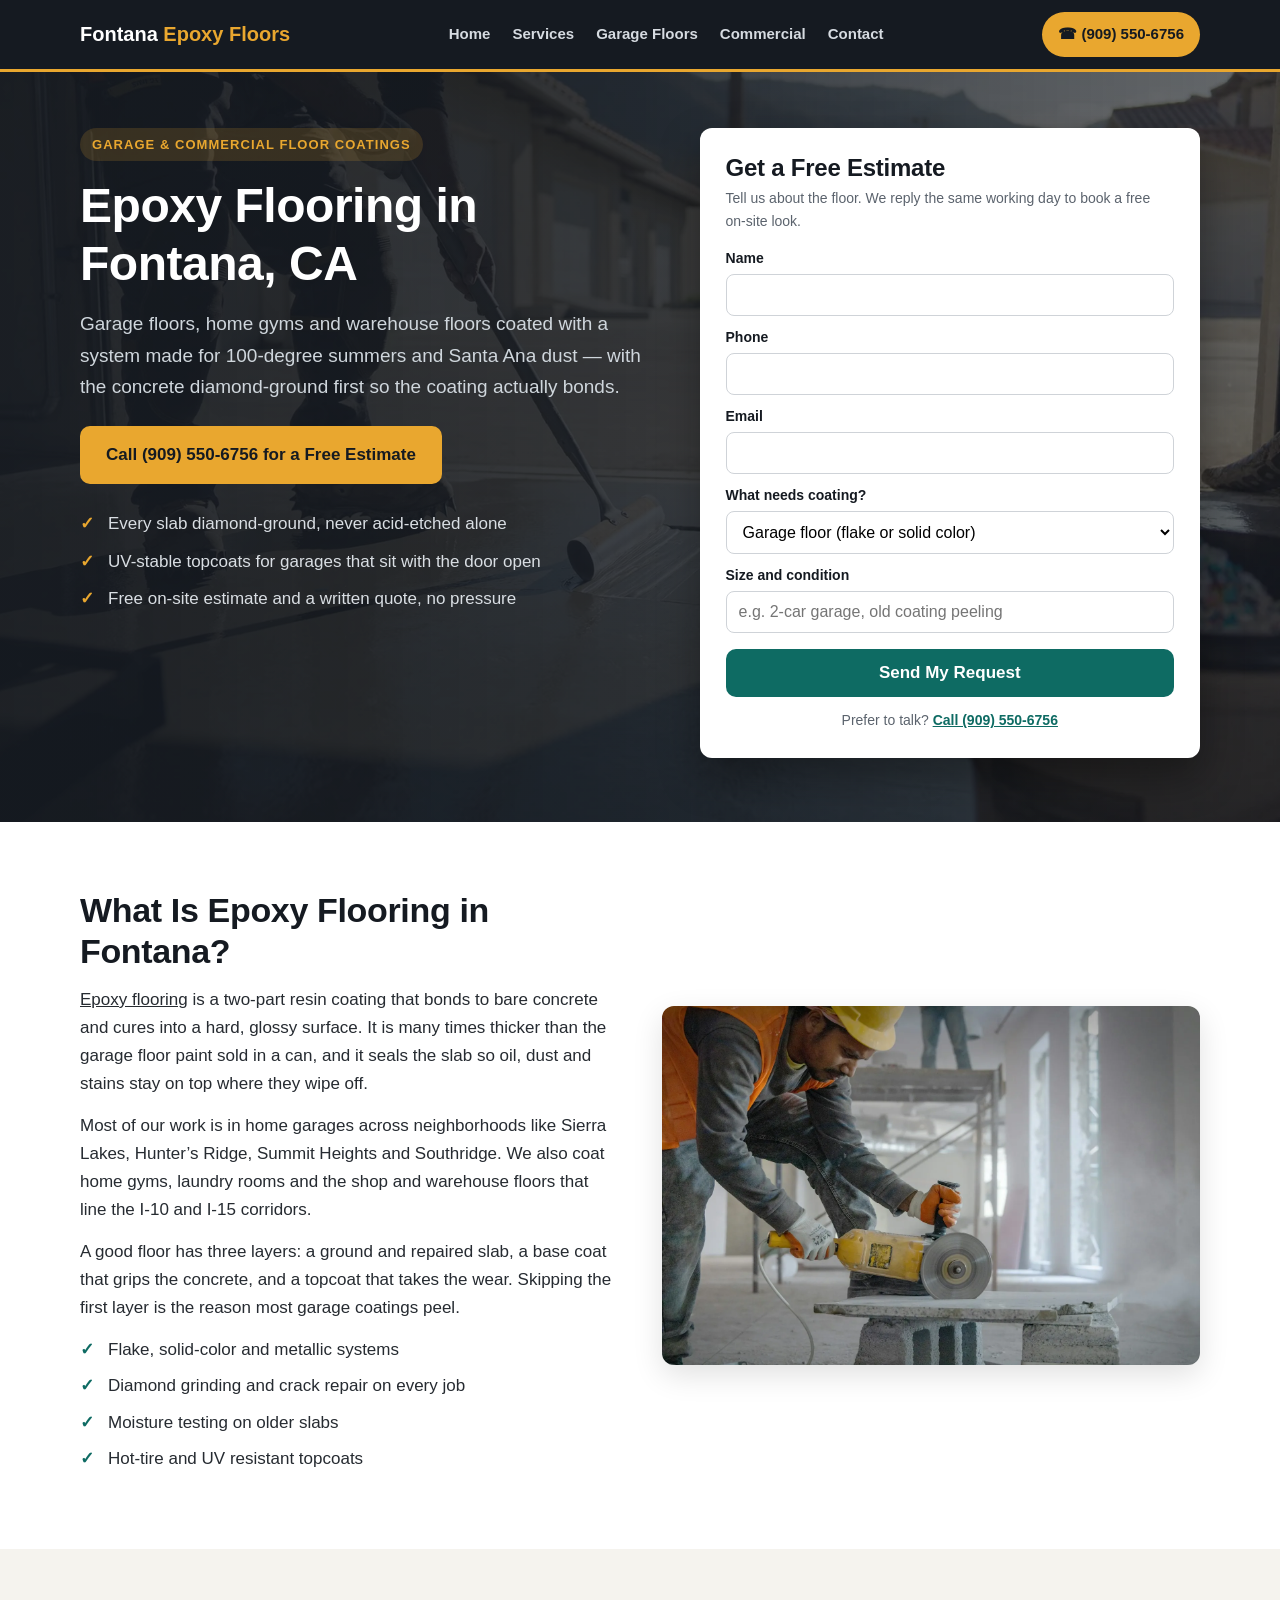
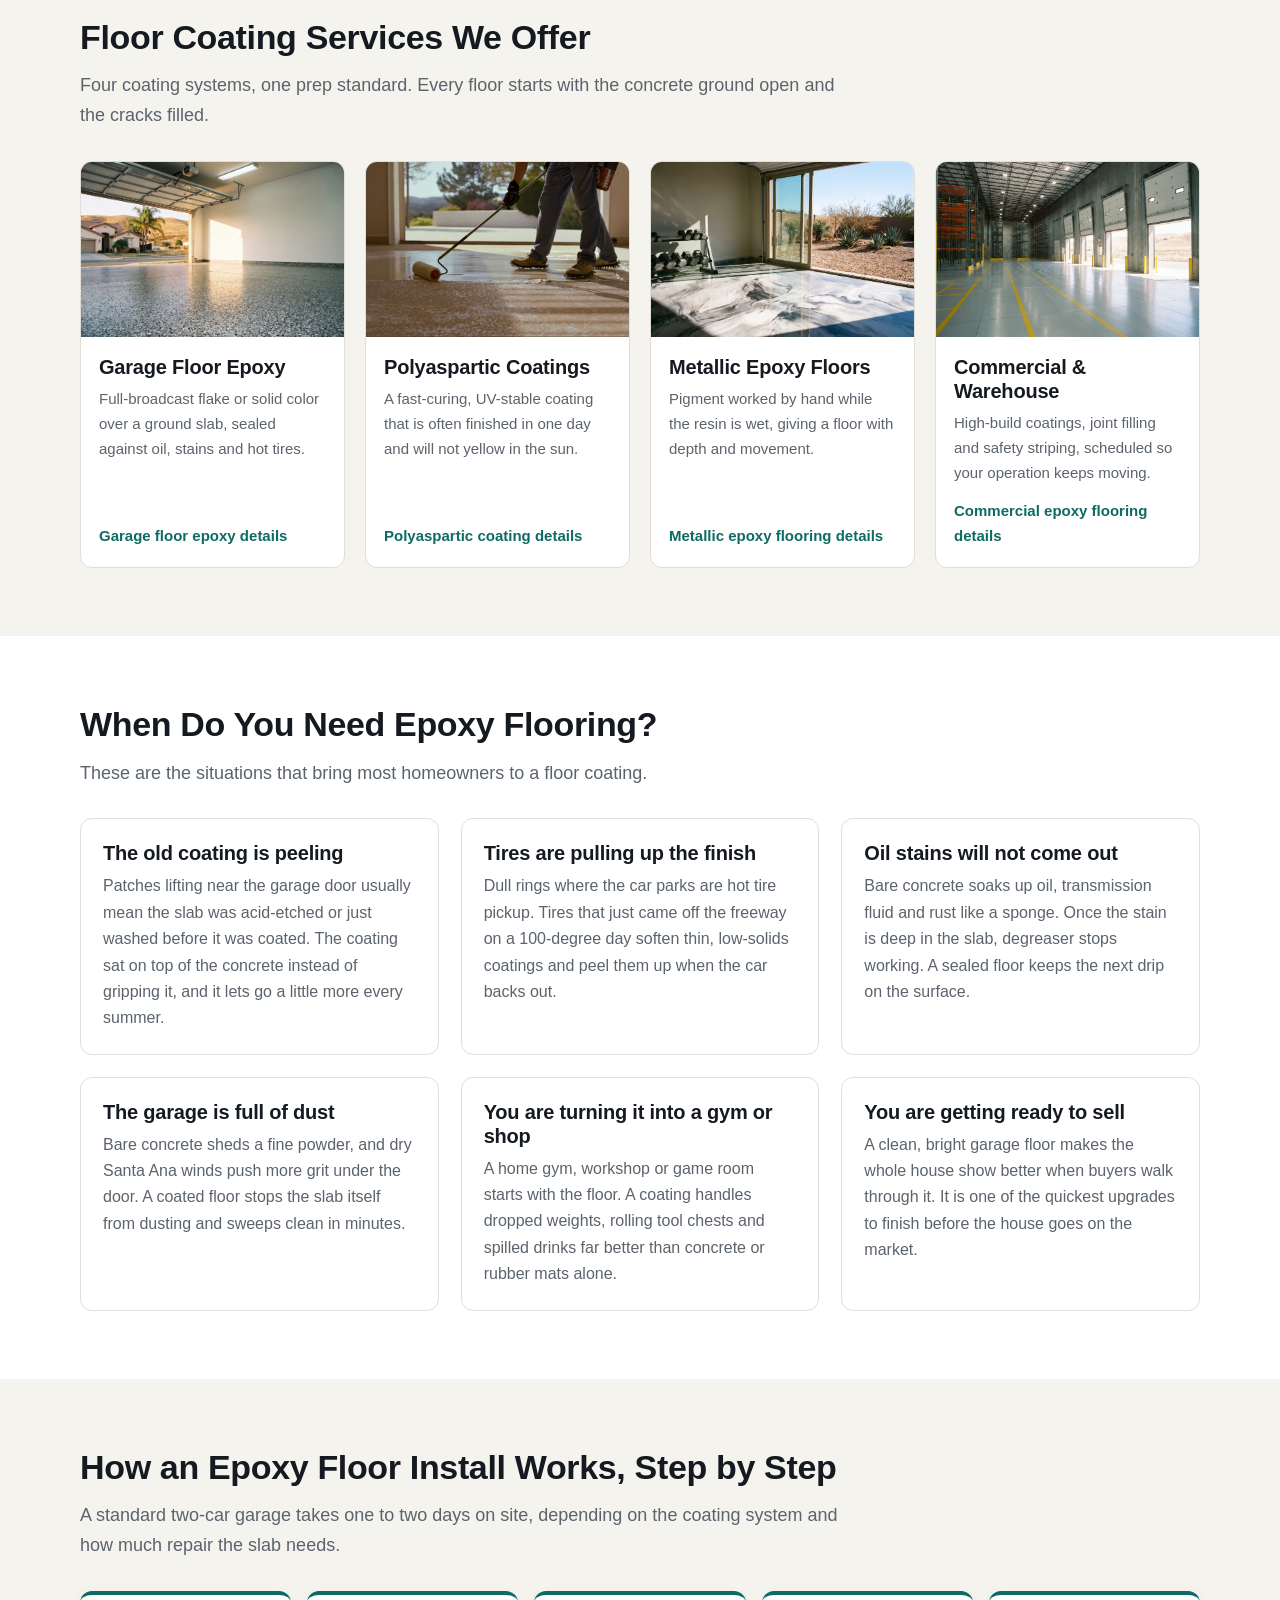
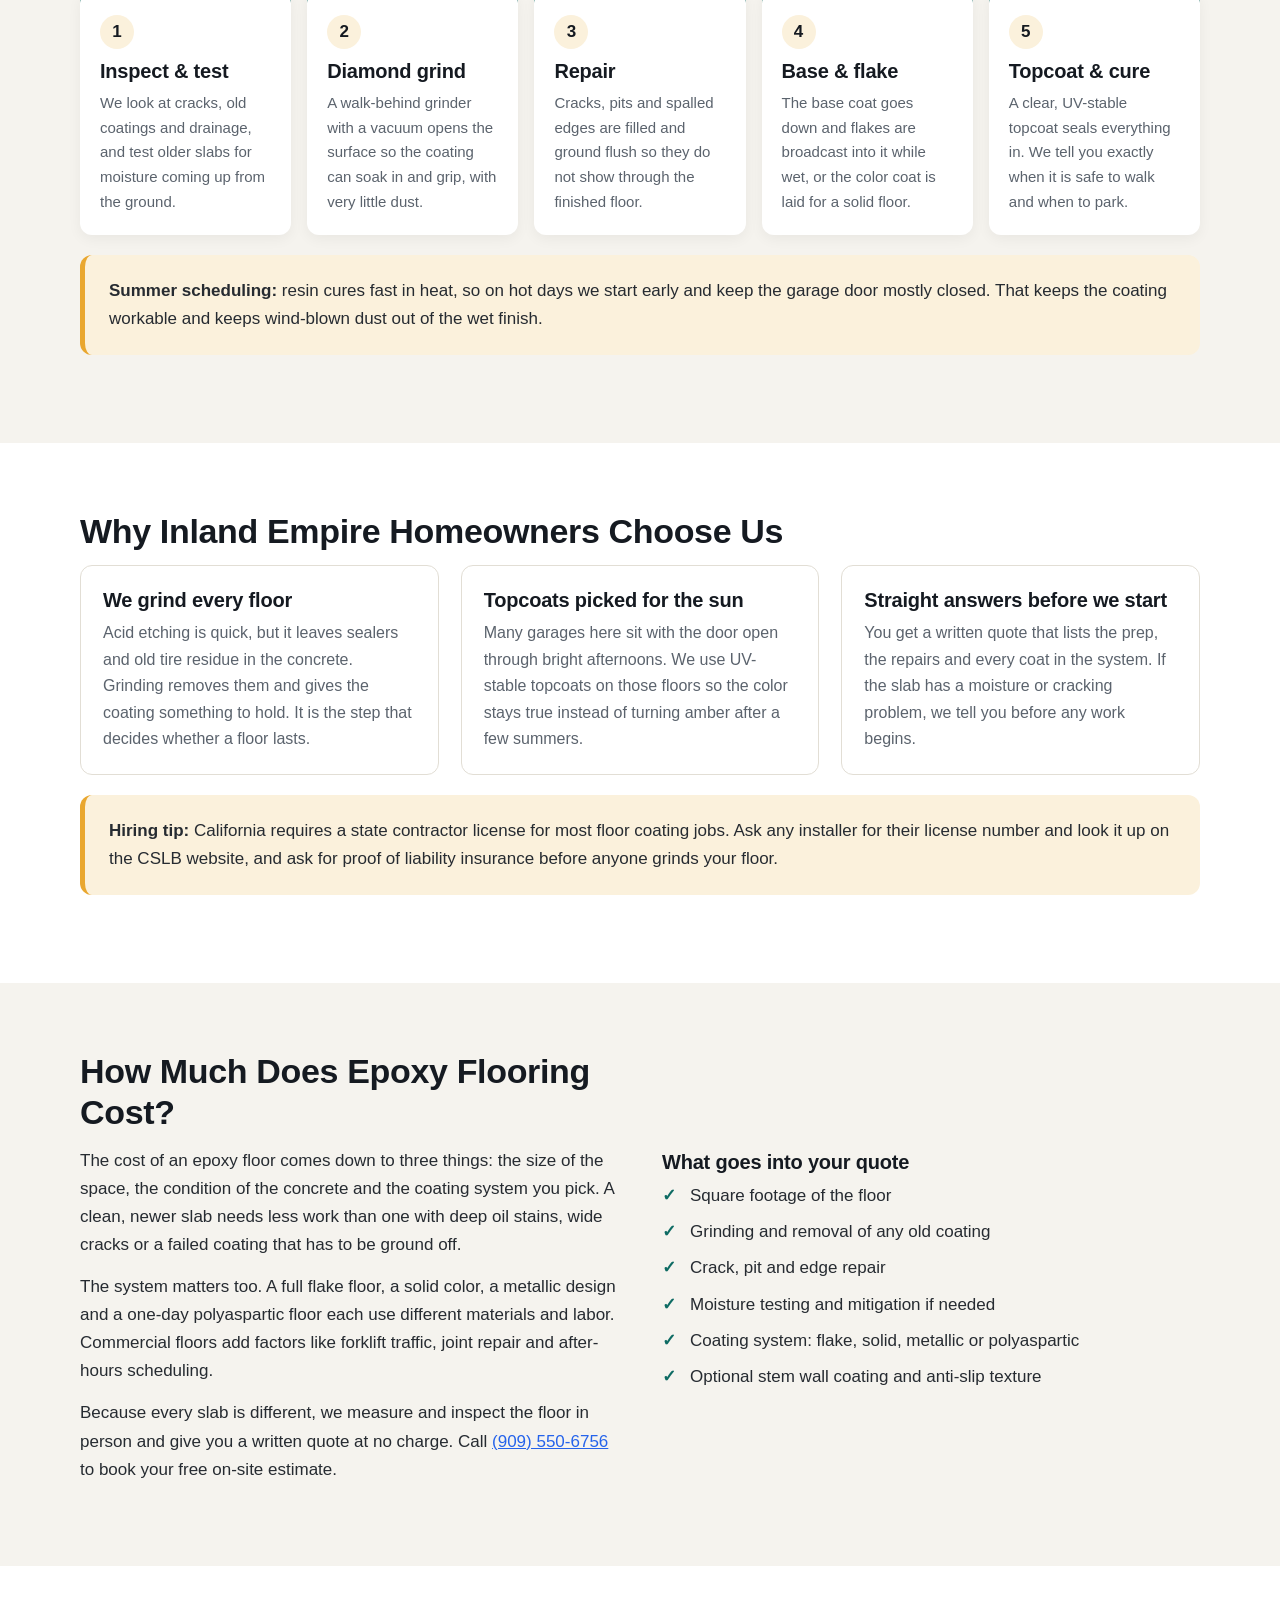
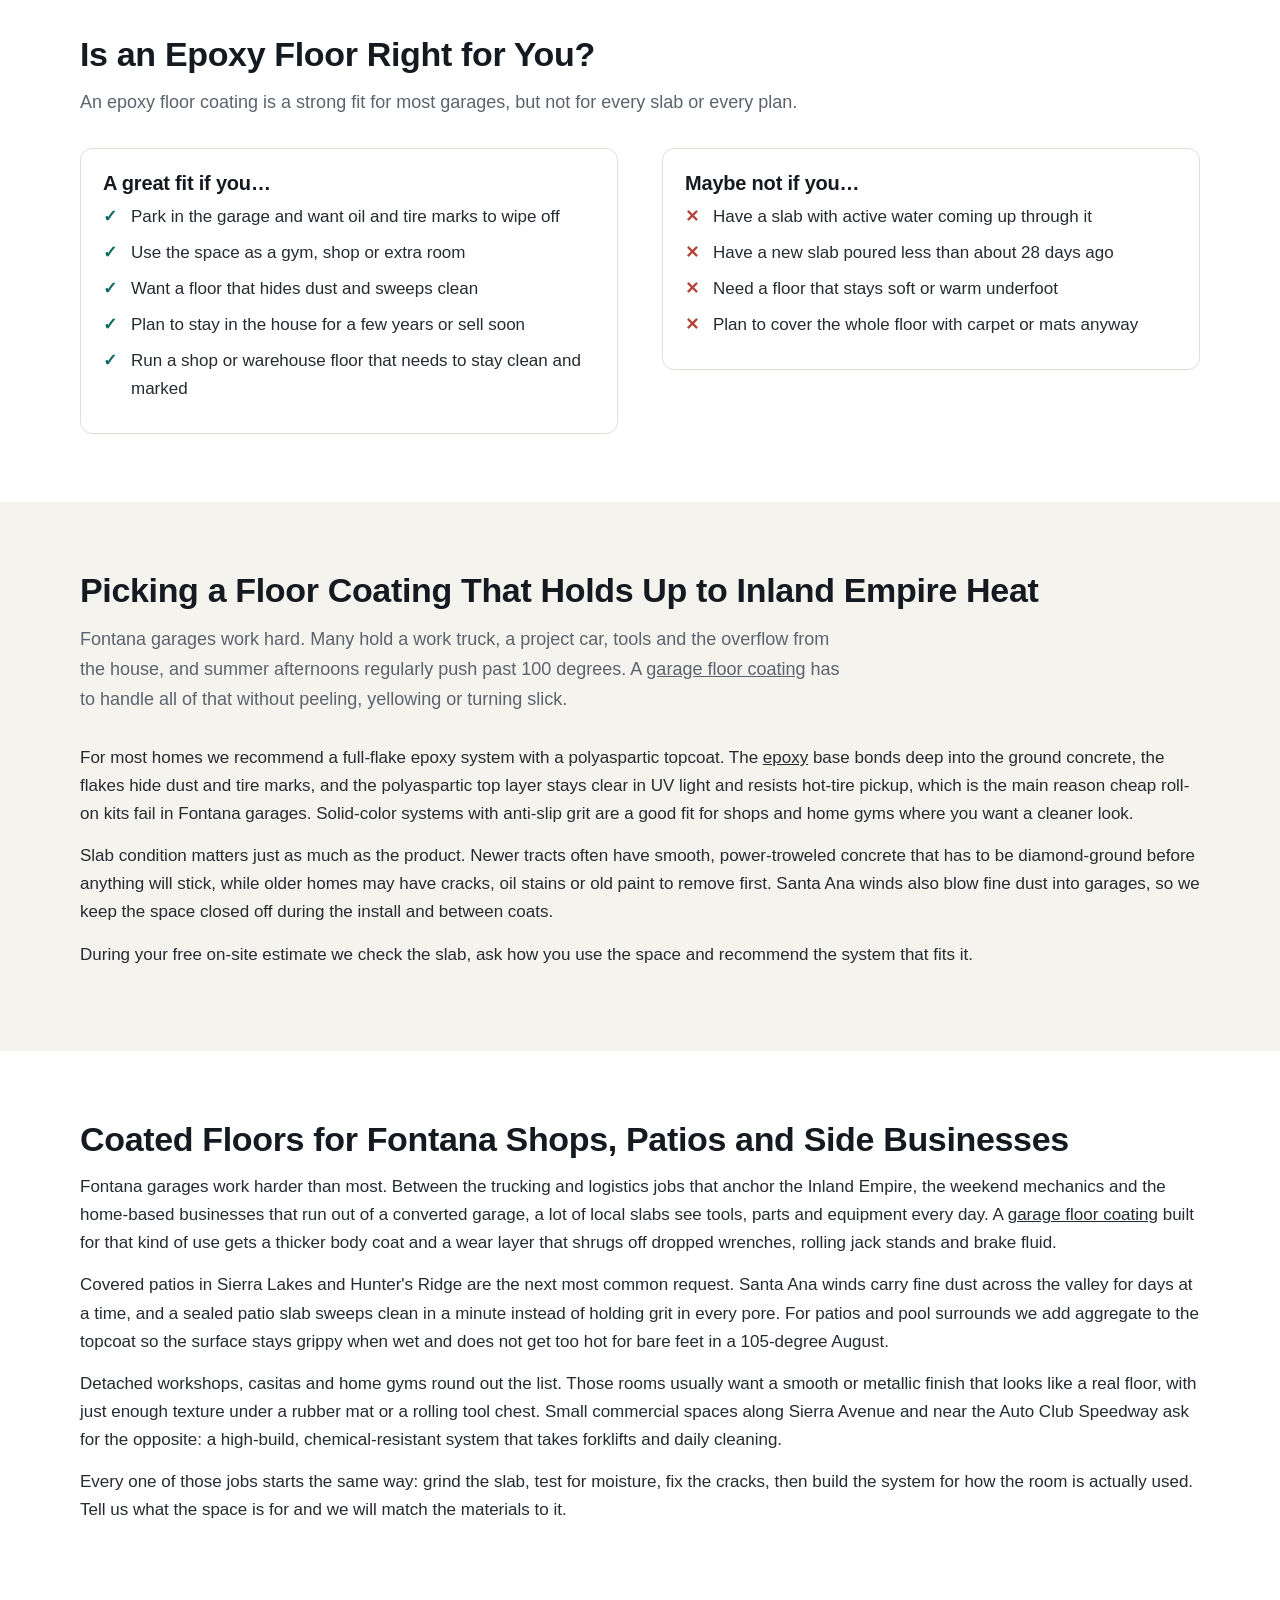
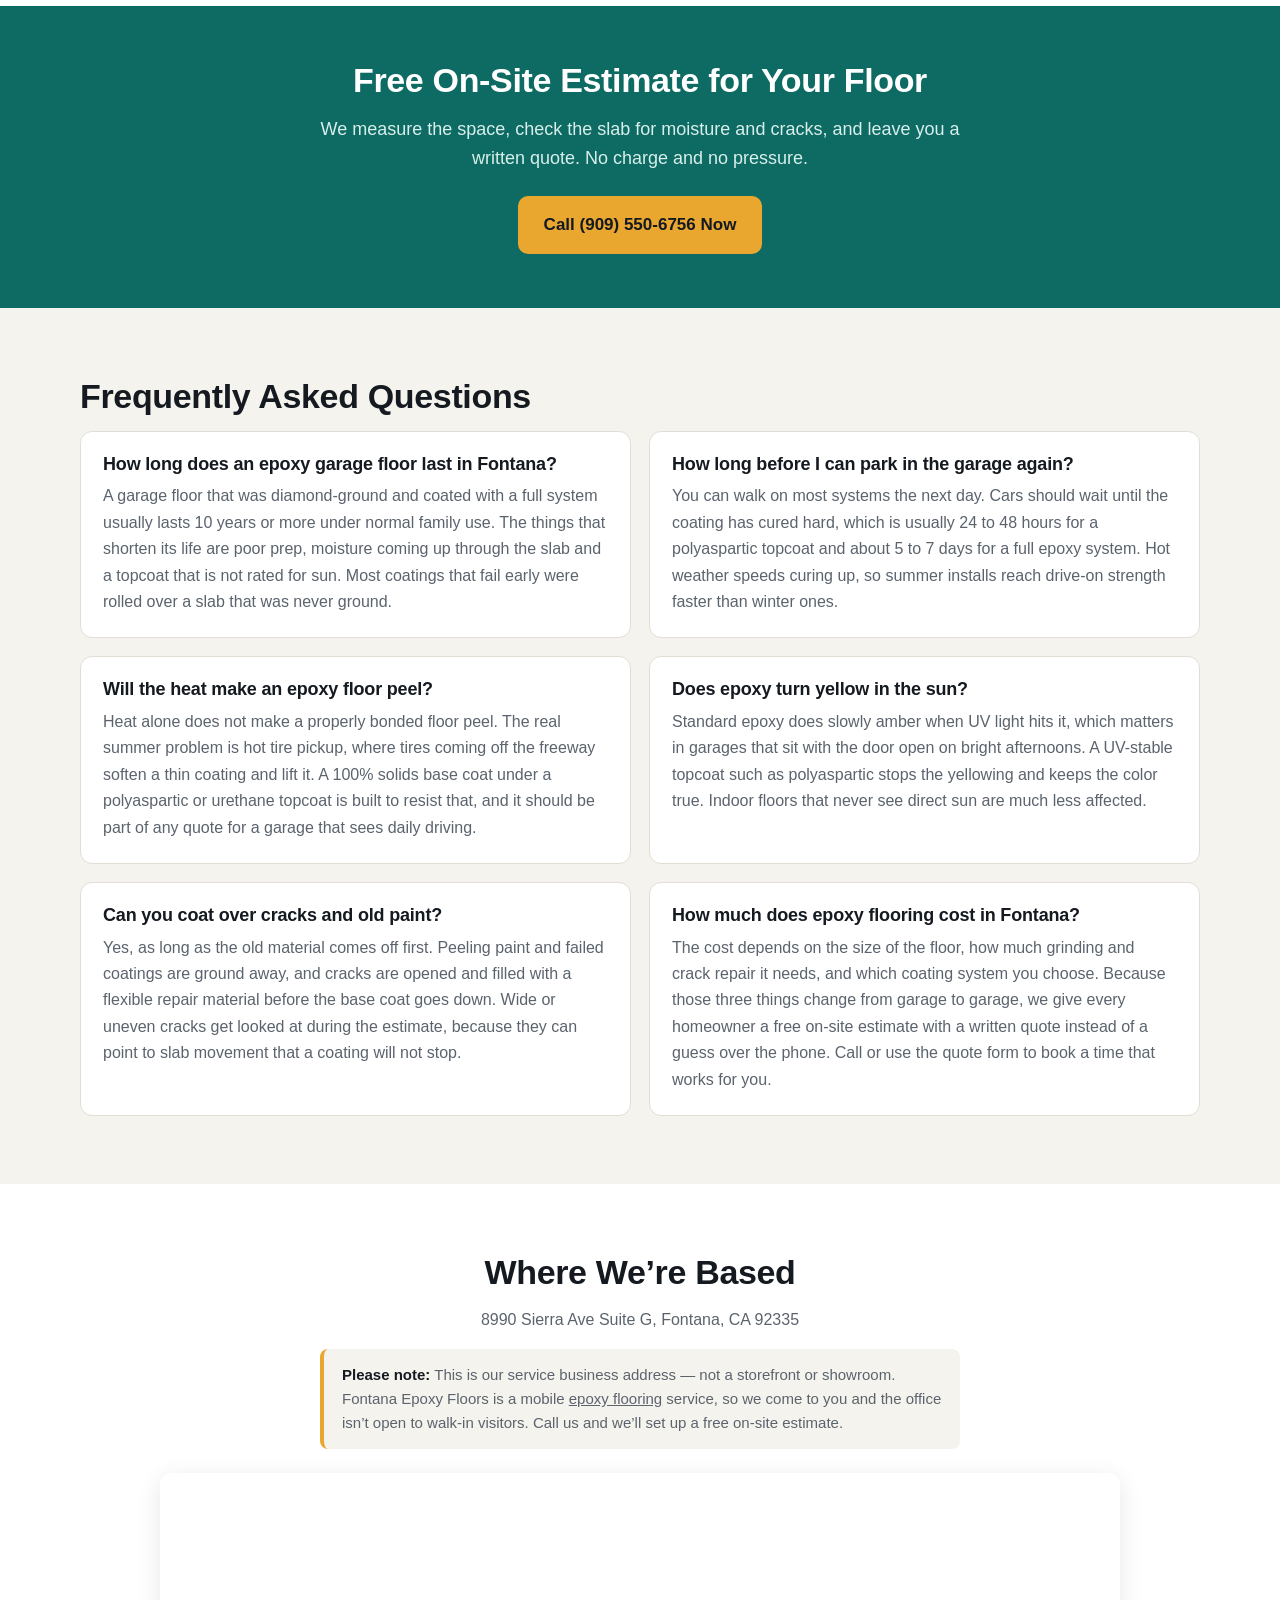
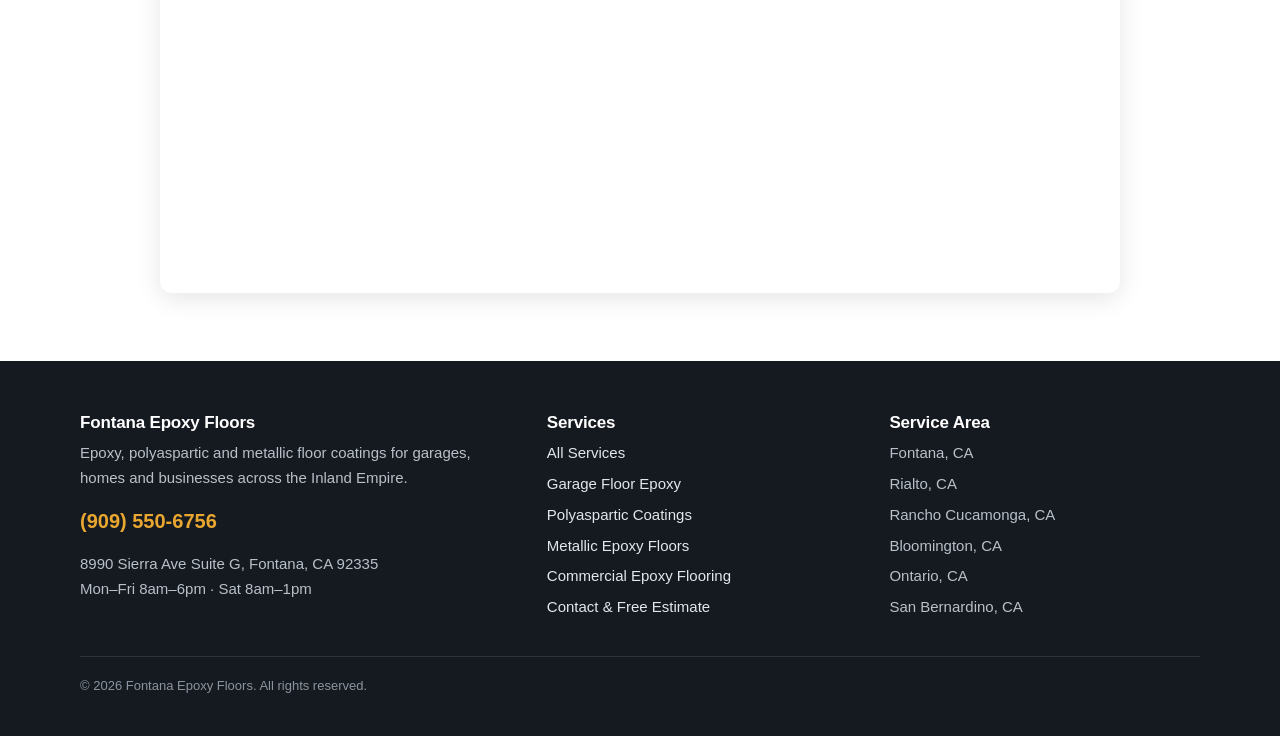
<file: index.html>
<!DOCTYPE html>
<html lang="en">
<head>
<meta charset="utf-8">
<meta name="viewport" content="width=device-width, initial-scale=1">
<title>Epoxy Flooring in Fontana, CA | Free On-Site Estimates</title>
<meta name="description" content="Epoxy flooring in Fontana, CA. Diamond-ground prep and sun-rated garage floor coatings built for Inland Empire heat. Free estimate: (909) 550-6756.">
<link rel="canonical" href="https://www.fontanaepoxyfloors.com/">
<link rel="stylesheet" href="styles.css">
<script type="application/ld+json">
{
  "@context": "https://schema.org",
  "@type": "LocalBusiness",
  "name": "Fontana Epoxy Floors",
  "url": "https://www.fontanaepoxyfloors.com/",
  "telephone": "+1-909-550-6756",
  "image": "https://www.fontanaepoxyfloors.com/epoxy-flooring-fontana-hero.webp",
  "address": {
    "@type": "PostalAddress",
    "streetAddress": "8990 Sierra Ave Suite G",
    "addressLocality": "Fontana",
    "addressRegion": "CA",
    "postalCode": "92335",
    "addressCountry": "US"
  },
  "areaServed": [
    "Fontana, CA",
    "Rialto, CA",
    "Rancho Cucamonga, CA",
    "Bloomington, CA",
    "Ontario, CA",
    "San Bernardino, CA"
  ],
  "description": "Epoxy flooring, polyaspartic garage coatings, metallic epoxy and commercial floor coatings in Fontana, CA",
  "openingHours": [
    "Mo-Fr 08:00-18:00",
    "Sa 08:00-13:00"
  ]
}
</script>
<script type="application/ld+json">
{
  "@context": "https://schema.org",
  "@type": "FAQPage",
  "mainEntity": [
    {
      "@type": "Question",
      "name": "How long does an epoxy garage floor last in Fontana?",
      "acceptedAnswer": {
        "@type": "Answer",
        "text": "A garage floor that was diamond-ground and coated with a full system usually lasts 10 years or more under normal family use. The things that shorten its life are poor prep, moisture coming up through the slab and a topcoat that is not rated for sun. Most coatings that fail early were rolled over a slab that was never ground."
      }
    },
    {
      "@type": "Question",
      "name": "How long before I can park in the garage again?",
      "acceptedAnswer": {
        "@type": "Answer",
        "text": "You can walk on most systems the next day. Cars should wait until the coating has cured hard, which is usually 24 to 48 hours for a polyaspartic topcoat and about 5 to 7 days for a full epoxy system. Hot weather speeds curing up, so summer installs reach drive-on strength faster than winter ones."
      }
    },
    {
      "@type": "Question",
      "name": "Will the heat make an epoxy floor peel?",
      "acceptedAnswer": {
        "@type": "Answer",
        "text": "Heat alone does not make a properly bonded floor peel. The real summer problem is hot tire pickup, where tires coming off the freeway soften a thin coating and lift it. A 100% solids base coat under a polyaspartic or urethane topcoat is built to resist that, and it should be part of any quote for a garage that sees daily driving."
      }
    },
    {
      "@type": "Question",
      "name": "Does epoxy turn yellow in the sun?",
      "acceptedAnswer": {
        "@type": "Answer",
        "text": "Standard epoxy does slowly amber when UV light hits it, which matters in garages that sit with the door open on bright afternoons. A UV-stable topcoat such as polyaspartic stops the yellowing and keeps the color true. Indoor floors that never see direct sun are much less affected."
      }
    },
    {
      "@type": "Question",
      "name": "Can you coat over cracks and old paint?",
      "acceptedAnswer": {
        "@type": "Answer",
        "text": "Yes, as long as the old material comes off first. Peeling paint and failed coatings are ground away, and cracks are opened and filled with a flexible repair material before the base coat goes down. Wide or uneven cracks get looked at during the estimate, because they can point to slab movement that a coating will not stop."
      }
    },
    {
      "@type": "Question",
      "name": "How much does epoxy flooring cost in Fontana?",
      "acceptedAnswer": {
        "@type": "Answer",
        "text": "The cost depends on the size of the floor, how much grinding and crack repair it needs, and which coating system you choose. Because those three things change from garage to garage, we give every homeowner a free on-site estimate with a written quote instead of a guess over the phone. Call or use the quote form to book a time that works for you."
      }
    }
  ]
}
</script>
</head>
<body>

<!-- NAV -->
<nav class="nav">
  <div class="nav-inner">
    <a class="brand" href="/">Fontana <span>Epoxy Floors</span></a>
    <div class="nav-links">
      <a href="/">Home</a>
      <a href="services.html">Services</a>
      <a href="garage-floor-epoxy-fontana.html">Garage Floors</a>
      <a href="commercial-epoxy-flooring-fontana.html">Commercial</a>
      <a href="contact.html">Contact</a>
    </div>
    <a class="nav-cta" href="tel:+19095506756">&#9742; (909) 550-6756</a>
  </div>
</nav>

<header class="hero" style="background:linear-gradient(90deg,rgba(21,26,33,0.93) 0%,rgba(21,26,33,0.84) 50%,rgba(21,26,33,0.62) 100%),url('epoxy-flooring-fontana-hero.webp') center/cover no-repeat;">
  <div class="wrap hero-grid">
    <div class="hero-copy">
      <span class="eyebrow">Garage &amp; Commercial Floor Coatings</span>
      <h1>Epoxy Flooring in Fontana, CA</h1>
      <p class="hero-sub">Garage floors, home gyms and warehouse floors coated with a system made for 100-degree summers and Santa Ana dust &mdash; with the concrete diamond-ground first so the coating actually bonds.</p>
      <a class="btn" href="tel:+19095506756">Call (909) 550-6756 for a Free Estimate</a>
      <ul class="hero-points">
        <li>Every slab diamond-ground, never acid-etched alone</li>
        <li>UV-stable topcoats for garages that sit with the door open</li>
        <li>Free on-site estimate and a written quote, no pressure</li>
      </ul>
    </div>
    <div class="hero-form">
      <h2>Get a Free Estimate</h2>
      <p class="form-note">Tell us about the floor. We reply the same working day to book a free on-site look.</p>
      <form action="https://formspree.io/f/mgavgjoe" method="POST">
        <input type="hidden" name="_subject" value="New Lead &mdash; Epoxy Flooring in Fontana">
        <label for="hf-name">Name</label>
        <input type="text" id="hf-name" name="name" autocomplete="name" required>
        <label for="hf-phone">Phone</label>
        <input type="tel" id="hf-phone" name="phone" autocomplete="tel" required>
        <label for="hf-email">Email</label>
        <input type="email" id="hf-email" name="email" autocomplete="email">
        <label for="hf-service">What needs coating?</label>
        <select id="hf-service" name="service">
          <option>Garage floor (flake or solid color)</option>
          <option>Polyaspartic one-day coating</option>
          <option>Metallic epoxy floor</option>
          <option>Commercial or warehouse floor</option>
          <option>Patio, gym or other space</option>
        </select>
        <label for="hf-details">Size and condition</label>
        <input type="text" id="hf-details" name="details" placeholder="e.g. 2-car garage, old coating peeling">
        <input type="text" name="_gotcha" style="display:none" tabindex="-1" autocomplete="off">
        <button type="submit">Send My Request</button>
      </form>
      <p class="form-alt">Prefer to talk? <a href="tel:+19095506756">Call (909) 550-6756</a></p>
    </div>
  </div>
</header>

<!-- WHAT IS IT -->
<section class="section">
  <div class="wrap grid2">
    <div>
      <h2>What Is Epoxy Flooring in Fontana?</h2>
      <p><a href="https://epoxyflooringcarson.com/">Epoxy flooring</a> is a two-part resin coating that bonds to bare concrete and cures into a hard, glossy surface. It is many times thicker than the garage floor paint sold in a can, and it seals the slab so oil, dust and stains stay on top where they wipe off.</p>
      <p>Most of our work is in home garages across neighborhoods like Sierra Lakes, Hunter&rsquo;s Ridge, Summit Heights and Southridge. We also coat home gyms, laundry rooms and the shop and warehouse floors that line the I-10 and I-15 corridors.</p>
      <p>A good floor has three layers: a ground and repaired slab, a base coat that grips the concrete, and a topcoat that takes the wear. Skipping the first layer is the reason most garage coatings peel.</p>
      <ul class="checks">
        <li>Flake, solid-color and metallic systems</li>
        <li>Diamond grinding and crack repair on every job</li>
        <li>Moisture testing on older slabs</li>
        <li>Hot-tire and UV resistant topcoats</li>
      </ul>
    </div>
    <div class="figure">
      <img src="concrete-floor-prep-fontana.webp" alt="Concrete prep work with a diamond blade before an epoxy floor coating" width="1600" height="1067" loading="lazy">
    </div>
  </div>
</section>

<!-- SERVICES GRID -->
<section class="section alt">
  <div class="wrap">
    <h2>Floor Coating Services We Offer</h2>
    <p class="lead">Four coating systems, one prep standard. Every floor starts with the concrete ground open and the cracks filled.</p>
    <div class="svc-grid">
      <div class="svc-card">
        <img src="flake-garage-floor-fontana.webp" alt="Finished flake epoxy garage floor with a glossy topcoat" width="1400" height="939" loading="lazy">
        <div class="svc-body">
          <h3>Garage Floor Epoxy</h3>
          <p>Full-broadcast flake or solid color over a ground slab, sealed against oil, stains and hot tires.</p>
          <a class="svc-link" href="garage-floor-epoxy-fontana.html">Garage floor epoxy details</a>
        </div>
      </div>
      <div class="svc-card">
        <img src="polyaspartic-topcoat-fontana.webp" alt="Contractor rolling a clear polyaspartic topcoat on a garage floor" width="1600" height="1067" loading="lazy">
        <div class="svc-body">
          <h3>Polyaspartic Coatings</h3>
          <p>A fast-curing, UV-stable coating that is often finished in one day and will not yellow in the sun.</p>
          <a class="svc-link" href="polyaspartic-garage-floor-fontana.html">Polyaspartic coating details</a>
        </div>
      </div>
      <div class="svc-card">
        <img src="metallic-epoxy-floor-fontana.webp" alt="Pearl and charcoal metallic epoxy floor in a home gym" width="1600" height="1073" loading="lazy">
        <div class="svc-body">
          <h3>Metallic Epoxy Floors</h3>
          <p>Pigment worked by hand while the resin is wet, giving a floor with depth and movement.</p>
          <a class="svc-link" href="metallic-epoxy-flooring-fontana.html">Metallic epoxy flooring details</a>
        </div>
      </div>
      <div class="svc-card">
        <img src="commercial-epoxy-floor-fontana.webp" alt="Warehouse floor coated with gray epoxy and yellow safety lanes" width="1600" height="1073" loading="lazy">
        <div class="svc-body">
          <h3>Commercial &amp; Warehouse</h3>
          <p>High-build coatings, joint filling and safety striping, scheduled so your operation keeps moving.</p>
          <a class="svc-link" href="commercial-epoxy-flooring-fontana.html">Commercial epoxy flooring details</a>
        </div>
      </div>
    </div>
  </div>
</section>

<!-- WHEN -->
<section class="section">
  <div class="wrap">
    <h2>When Do You Need Epoxy Flooring?</h2>
    <p class="lead">These are the situations that bring most homeowners to a floor coating.</p>
    <div class="grid3">
      <div class="card">
        <h3>The old coating is peeling</h3>
        <p>Patches lifting near the garage door usually mean the slab was acid-etched or just washed before it was coated. The coating sat on top of the concrete instead of gripping it, and it lets go a little more every summer.</p>
      </div>
      <div class="card">
        <h3>Tires are pulling up the finish</h3>
        <p>Dull rings where the car parks are hot tire pickup. Tires that just came off the freeway on a 100-degree day soften thin, low-solids coatings and peel them up when the car backs out.</p>
      </div>
      <div class="card">
        <h3>Oil stains will not come out</h3>
        <p>Bare concrete soaks up oil, transmission fluid and rust like a sponge. Once the stain is deep in the slab, degreaser stops working. A sealed floor keeps the next drip on the surface.</p>
      </div>
      <div class="card">
        <h3>The garage is full of dust</h3>
        <p>Bare concrete sheds a fine powder, and dry Santa Ana winds push more grit under the door. A coated floor stops the slab itself from dusting and sweeps clean in minutes.</p>
      </div>
      <div class="card">
        <h3>You are turning it into a gym or shop</h3>
        <p>A home gym, workshop or game room starts with the floor. A coating handles dropped weights, rolling tool chests and spilled drinks far better than concrete or rubber mats alone.</p>
      </div>
      <div class="card">
        <h3>You are getting ready to sell</h3>
        <p>A clean, bright garage floor makes the whole house show better when buyers walk through it. It is one of the quickest upgrades to finish before the house goes on the market.</p>
      </div>
    </div>
  </div>
</section>

<!-- HOW IT WORKS -->
<section class="section alt">
  <div class="wrap">
    <h2>How an Epoxy Floor Install Works, Step by Step</h2>
    <p class="lead">A standard two-car garage takes one to two days on site, depending on the coating system and how much repair the slab needs.</p>
    <div class="steps">
      <div class="step">
        <h3>Inspect &amp; test</h3>
        <p>We look at cracks, old coatings and drainage, and test older slabs for moisture coming up from the ground.</p>
      </div>
      <div class="step">
        <h3>Diamond grind</h3>
        <p>A walk-behind grinder with a vacuum opens the surface so the coating can soak in and grip, with very little dust.</p>
      </div>
      <div class="step">
        <h3>Repair</h3>
        <p>Cracks, pits and spalled edges are filled and ground flush so they do not show through the finished floor.</p>
      </div>
      <div class="step">
        <h3>Base &amp; flake</h3>
        <p>The base coat goes down and flakes are broadcast into it while wet, or the color coat is laid for a solid floor.</p>
      </div>
      <div class="step">
        <h3>Topcoat &amp; cure</h3>
        <p>A clear, UV-stable topcoat seals everything in. We tell you exactly when it is safe to walk and when to park.</p>
      </div>
    </div>
    <div class="callout">
      <p><strong>Summer scheduling:</strong> resin cures fast in heat, so on hot days we start early and keep the garage door mostly closed. That keeps the coating workable and keeps wind-blown dust out of the wet finish.</p>
    </div>
  </div>
</section>

<!-- WHY US -->
<section class="section">
  <div class="wrap">
    <h2>Why Inland Empire Homeowners Choose Us</h2>
    <div class="grid3">
      <div class="card">
        <h3>We grind every floor</h3>
        <p>Acid etching is quick, but it leaves sealers and old tire residue in the concrete. Grinding removes them and gives the coating something to hold. It is the step that decides whether a floor lasts.</p>
      </div>
      <div class="card">
        <h3>Topcoats picked for the sun</h3>
        <p>Many garages here sit with the door open through bright afternoons. We use UV-stable topcoats on those floors so the color stays true instead of turning amber after a few summers.</p>
      </div>
      <div class="card">
        <h3>Straight answers before we start</h3>
        <p>You get a written quote that lists the prep, the repairs and every coat in the system. If the slab has a moisture or cracking problem, we tell you before any work begins.</p>
      </div>
    </div>
    <div class="callout">
      <p><strong>Hiring tip:</strong> California requires a state contractor license for most floor coating jobs. Ask any installer for their license number and look it up on the CSLB website, and ask for proof of liability insurance before anyone grinds your floor.</p>
    </div>
  </div>
</section>

<!-- COST -->
<section class="section alt">
  <div class="wrap grid2">
    <div>
      <h2>How Much Does Epoxy Flooring Cost?</h2>
      <p>The cost of an epoxy floor comes down to three things: the size of the space, the condition of the concrete and the coating system you pick. A clean, newer slab needs less work than one with deep oil stains, wide cracks or a failed coating that has to be ground off.</p>
      <p>The system matters too. A full flake floor, a solid color, a metallic design and a one-day polyaspartic floor each use different materials and labor. Commercial floors add factors like forklift traffic, joint repair and after-hours scheduling.</p>
      <p>Because every slab is different, we measure and inspect the floor in person and give you a written quote at no charge. Call <a href="tel:+19095506756" style="color: #2563eb; text-decoration: underline;">(909) 550-6756</a> to book your free on-site estimate.</p>
    </div>
    <div>
      <h3>What goes into your quote</h3>
      <ul class="checks">
        <li>Square footage of the floor</li>
        <li>Grinding and removal of any old coating</li>
        <li>Crack, pit and edge repair</li>
        <li>Moisture testing and mitigation if needed</li>
        <li>Coating system: flake, solid, metallic or polyaspartic</li>
        <li>Optional stem wall coating and anti-slip texture</li>
      </ul>
    </div>
  </div>
</section>

<!-- RIGHT FOR YOU -->
<section class="section">
  <div class="wrap">
    <h2>Is an Epoxy Floor Right for You?</h2>
    <p class="lead">An epoxy floor coating is a strong fit for most garages, but not for every slab or every plan.</p>
    <div class="grid2" style="align-items:start;">
      <div class="card">
        <h3>A great fit if you&hellip;</h3>
        <ul class="checks">
          <li>Park in the garage and want oil and tire marks to wipe off</li>
          <li>Use the space as a gym, shop or extra room</li>
          <li>Want a floor that hides dust and sweeps clean</li>
          <li>Plan to stay in the house for a few years or sell soon</li>
          <li>Run a shop or warehouse floor that needs to stay clean and marked</li>
        </ul>
      </div>
      <div class="card">
        <h3>Maybe not if you&hellip;</h3>
        <ul class="xlist">
          <li>Have a slab with active water coming up through it</li>
          <li>Have a new slab poured less than about 28 days ago</li>
          <li>Need a floor that stays soft or warm underfoot</li>
          <li>Plan to cover the whole floor with carpet or mats anyway</li>
        </ul>
      </div>
    </div>
  </div>
</section>

<section class="section alt">
  <div class="wrap">
    <h2>Picking a Floor Coating That Holds Up to Inland Empire Heat</h2>
    <p class="lead">Fontana garages work hard. Many hold a work truck, a project car, tools and the overflow from the house, and summer afternoons regularly push past 100 degrees. A <a href="https://www.decaturepoxyflooring.com/">garage floor coating</a> has to handle all of that without peeling, yellowing or turning slick.</p>
    <p>For most homes we recommend a full-flake epoxy system with a polyaspartic topcoat. The <a href="https://www.madisonepoxyfloors.com/">epoxy</a> base bonds deep into the ground concrete, the flakes hide dust and tire marks, and the polyaspartic top layer stays clear in UV light and resists hot-tire pickup, which is the main reason cheap roll-on kits fail in Fontana garages. Solid-color systems with anti-slip grit are a good fit for shops and home gyms where you want a cleaner look.</p>
    <p>Slab condition matters just as much as the product. Newer tracts often have smooth, power-troweled concrete that has to be diamond-ground before anything will stick, while older homes may have cracks, oil stains or old paint to remove first. Santa Ana winds also blow fine dust into garages, so we keep the space closed off during the install and between coats.</p>
    <p>During your free on-site estimate we check the slab, ask how you use the space and recommend the system that fits it.</p>
  </div>
</section>
<section class="section">
  <div class="wrap">
    <h2>Coated Floors for Fontana Shops, Patios and Side Businesses</h2>
    <p>Fontana garages work harder than most. Between the trucking and logistics jobs that anchor the Inland Empire, the weekend mechanics and the home-based businesses that run out of a converted garage, a lot of local slabs see tools, parts and equipment every day. A <a href="https://www.portervilleepoxyflooring.com/">garage floor coating</a> built for that kind of use gets a thicker body coat and a wear layer that shrugs off dropped wrenches, rolling jack stands and brake fluid.</p>
    <p>Covered patios in Sierra Lakes and Hunter's Ridge are the next most common request. Santa Ana winds carry fine dust across the valley for days at a time, and a sealed patio slab sweeps clean in a minute instead of holding grit in every pore. For patios and pool surrounds we add aggregate to the topcoat so the surface stays grippy when wet and does not get too hot for bare feet in a 105-degree August.</p>
    <p>Detached workshops, casitas and home gyms round out the list. Those rooms usually want a smooth or metallic finish that looks like a real floor, with just enough texture under a rubber mat or a rolling tool chest. Small commercial spaces along Sierra Avenue and near the Auto Club Speedway ask for the opposite: a high-build, chemical-resistant system that takes forklifts and daily cleaning.</p>
    <p>Every one of those jobs starts the same way: grind the slab, test for moisture, fix the cracks, then build the system for how the room is actually used. Tell us what the space is for and we will match the materials to it.</p>
  </div>
</section>

<section class="cta-band">
  <div class="wrap">
    <h2>Free On-Site Estimate for Your Floor</h2>
    <p>We measure the space, check the slab for moisture and cracks, and leave you a written quote. No charge and no pressure.</p>
    <a class="btn" href="tel:+19095506756">Call (909) 550-6756 Now</a>
  </div>
</section>
<section class="section alt">
  <div class="wrap">
    <h2>Frequently Asked Questions</h2>
    <div class="faq">
      <div class="faq-item">
        <h3>How long does an epoxy garage floor last in Fontana?</h3>
        <p>A garage floor that was diamond-ground and coated with a full system usually lasts 10 years or more under normal family use. The things that shorten its life are poor prep, moisture coming up through the slab and a topcoat that is not rated for sun. Most coatings that fail early were rolled over a slab that was never ground.</p>
      </div>
      <div class="faq-item">
        <h3>How long before I can park in the garage again?</h3>
        <p>You can walk on most systems the next day. Cars should wait until the coating has cured hard, which is usually 24 to 48 hours for a polyaspartic topcoat and about 5 to 7 days for a full epoxy system. Hot weather speeds curing up, so summer installs reach drive-on strength faster than winter ones.</p>
      </div>
      <div class="faq-item">
        <h3>Will the heat make an epoxy floor peel?</h3>
        <p>Heat alone does not make a properly bonded floor peel. The real summer problem is hot tire pickup, where tires coming off the freeway soften a thin coating and lift it. A 100% solids base coat under a polyaspartic or urethane topcoat is built to resist that, and it should be part of any quote for a garage that sees daily driving.</p>
      </div>
      <div class="faq-item">
        <h3>Does epoxy turn yellow in the sun?</h3>
        <p>Standard epoxy does slowly amber when UV light hits it, which matters in garages that sit with the door open on bright afternoons. A UV-stable topcoat such as polyaspartic stops the yellowing and keeps the color true. Indoor floors that never see direct sun are much less affected.</p>
      </div>
      <div class="faq-item">
        <h3>Can you coat over cracks and old paint?</h3>
        <p>Yes, as long as the old material comes off first. Peeling paint and failed coatings are ground away, and cracks are opened and filled with a flexible repair material before the base coat goes down. Wide or uneven cracks get looked at during the estimate, because they can point to slab movement that a coating will not stop.</p>
      </div>
      <div class="faq-item">
        <h3>How much does epoxy flooring cost in Fontana?</h3>
        <p>The cost depends on the size of the floor, how much grinding and crack repair it needs, and which coating system you choose. Because those three things change from garage to garage, we give every homeowner a free on-site estimate with a written quote instead of a guess over the phone. Call or use the quote form to book a time that works for you.</p>
      </div>
    </div>
  </div>
</section>
<!-- MAP / LOCATION -->
<section class="section">
  <div class="wrap" style="text-align:center;">
    <h2>Where We&rsquo;re Based</h2>
    <p style="color:var(--muted); font-size:16px; margin-bottom:16px;">8990 Sierra Ave Suite G, Fontana, CA 92335</p>
    <p style="max-width:640px; margin:0 auto 24px; padding:14px 18px; background:var(--sand); border-left:4px solid var(--gold); border-radius:8px; font-size:15px; color:var(--muted); line-height:1.6; text-align:left;">
      <strong style="color:var(--ink);">Please note:</strong> This is our service business address &mdash; not a storefront or showroom. Fontana Epoxy Floors is a mobile <a href="https://www.leanderepoxyflooring.com/">epoxy flooring</a> service, so we come to you and the office isn&rsquo;t open to walk-in visitors. Call us and we&rsquo;ll set up a free on-site estimate.
    </p>
    <div style="border-radius:12px; overflow:hidden; box-shadow:0 6px 24px rgba(0,0,0,0.10); max-width:960px; margin:0 auto;">
      <iframe title="Map to Fontana Epoxy Floors service address, 8990 Sierra Ave Suite G, Fontana, CA 92335" src="https://www.google.com/maps?q=8990%20Sierra%20Ave%20Suite%20G%2C%20Fontana%2C%20CA%2092335&amp;output=embed" width="100%" height="420" style="border:0; display:block;" loading="lazy" referrerpolicy="no-referrer-when-downgrade" allowfullscreen></iframe>
    </div>
  </div>
</section>

<!-- FOOTER -->
<footer class="footer">
  <div class="wrap">
    <div class="footer-grid">
      <div>
        <h3>Fontana Epoxy Floors</h3>
        <p>Epoxy, polyaspartic and metallic floor coatings for garages, homes and businesses across the Inland Empire.</p>
        <p><a class="footer-phone" href="tel:+19095506756">(909) 550-6756</a></p>
        <p>8990 Sierra Ave Suite G, Fontana, CA 92335<br>Mon&ndash;Fri 8am&ndash;6pm &middot; Sat 8am&ndash;1pm</p>
      </div>
      <div>
        <h3>Services</h3>
        <ul>
          <li><a href="services.html">All Services</a></li>
          <li><a href="garage-floor-epoxy-fontana.html">Garage Floor Epoxy</a></li>
          <li><a href="polyaspartic-garage-floor-fontana.html">Polyaspartic Coatings</a></li>
          <li><a href="metallic-epoxy-flooring-fontana.html">Metallic Epoxy Floors</a></li>
          <li><a href="commercial-epoxy-flooring-fontana.html">Commercial Epoxy Flooring</a></li>
          <li><a href="contact.html">Contact &amp; Free Estimate</a></li>
        </ul>
      </div>
      <div>
        <h3>Service Area</h3>
        <ul>
          <li>Fontana, CA</li>
          <li>Rialto, CA</li>
          <li>Rancho Cucamonga, CA</li>
          <li>Bloomington, CA</li>
          <li>Ontario, CA</li>
          <li>San Bernardino, CA</li>
        </ul>
      </div>
    </div>
    <p class="copy">&copy; 2026 Fontana Epoxy Floors. All rights reserved.</p>
  </div>
</footer>

</body>
</html>
</file>
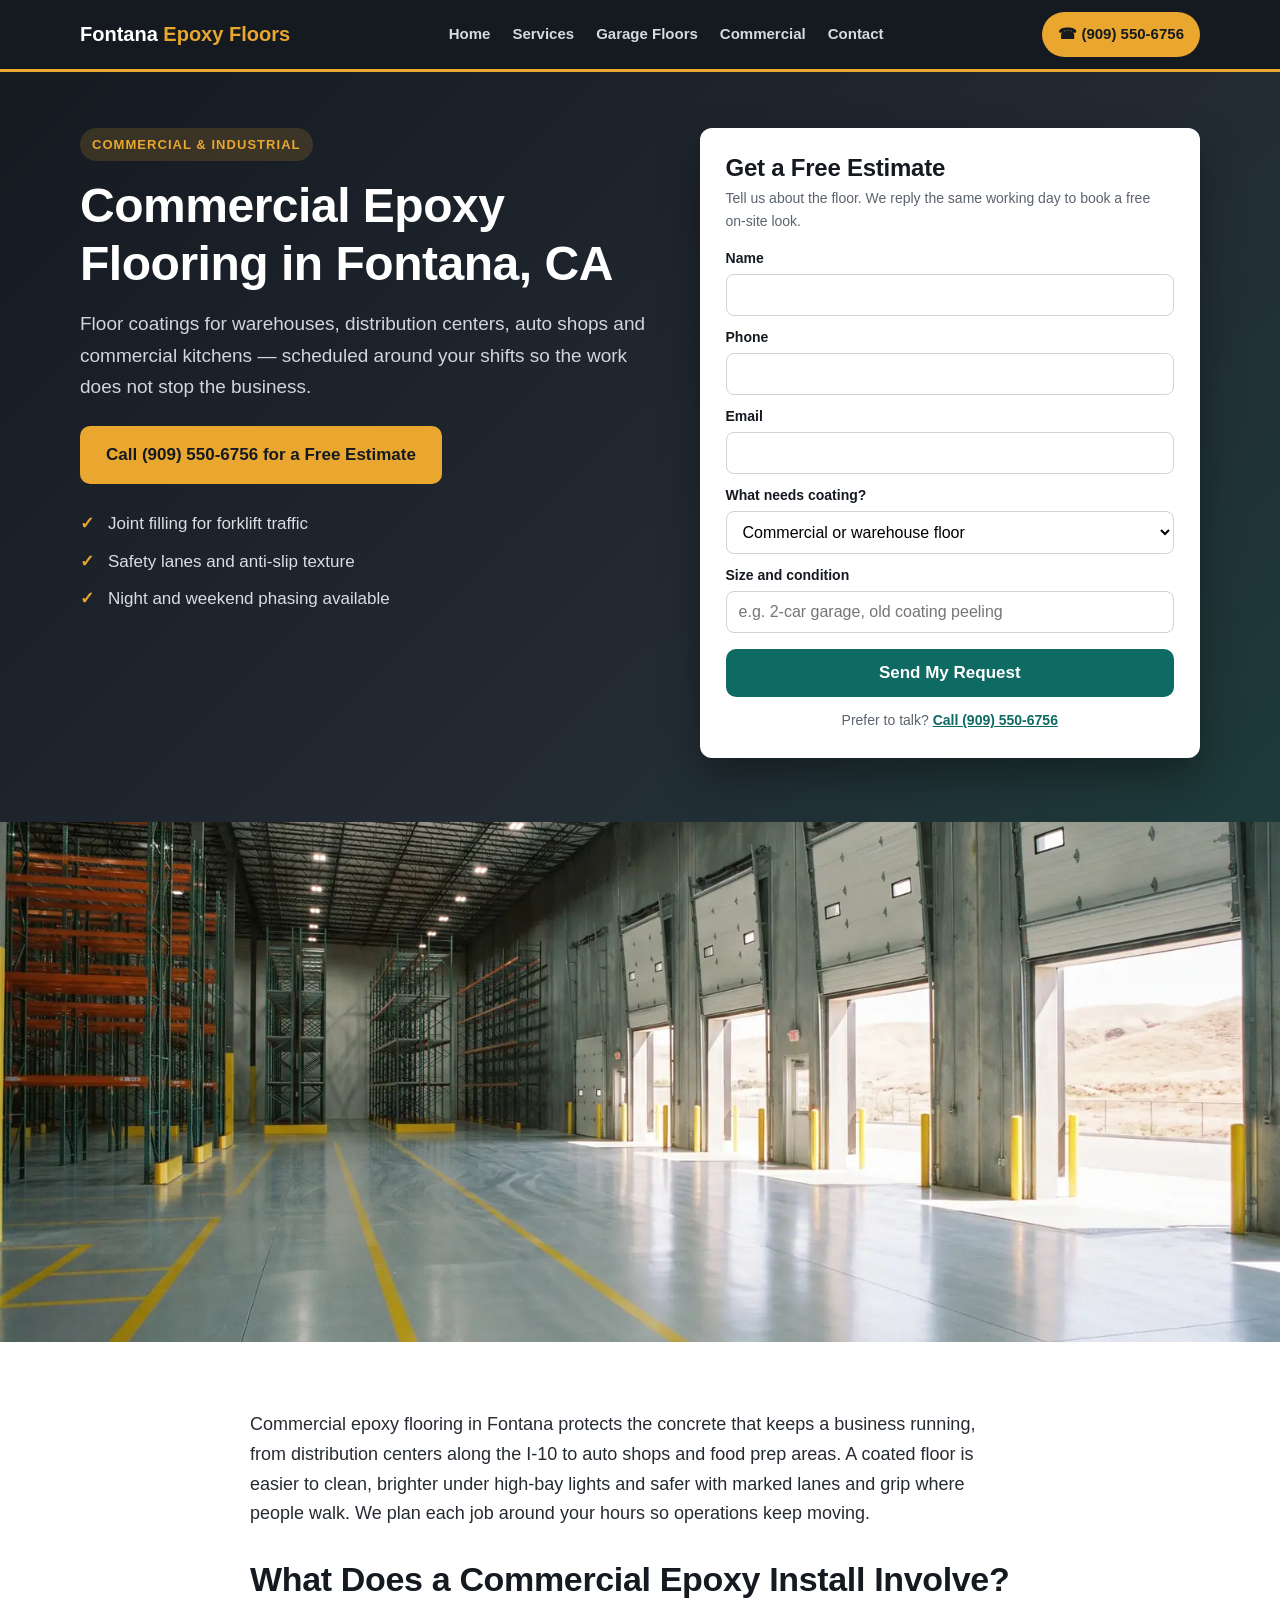
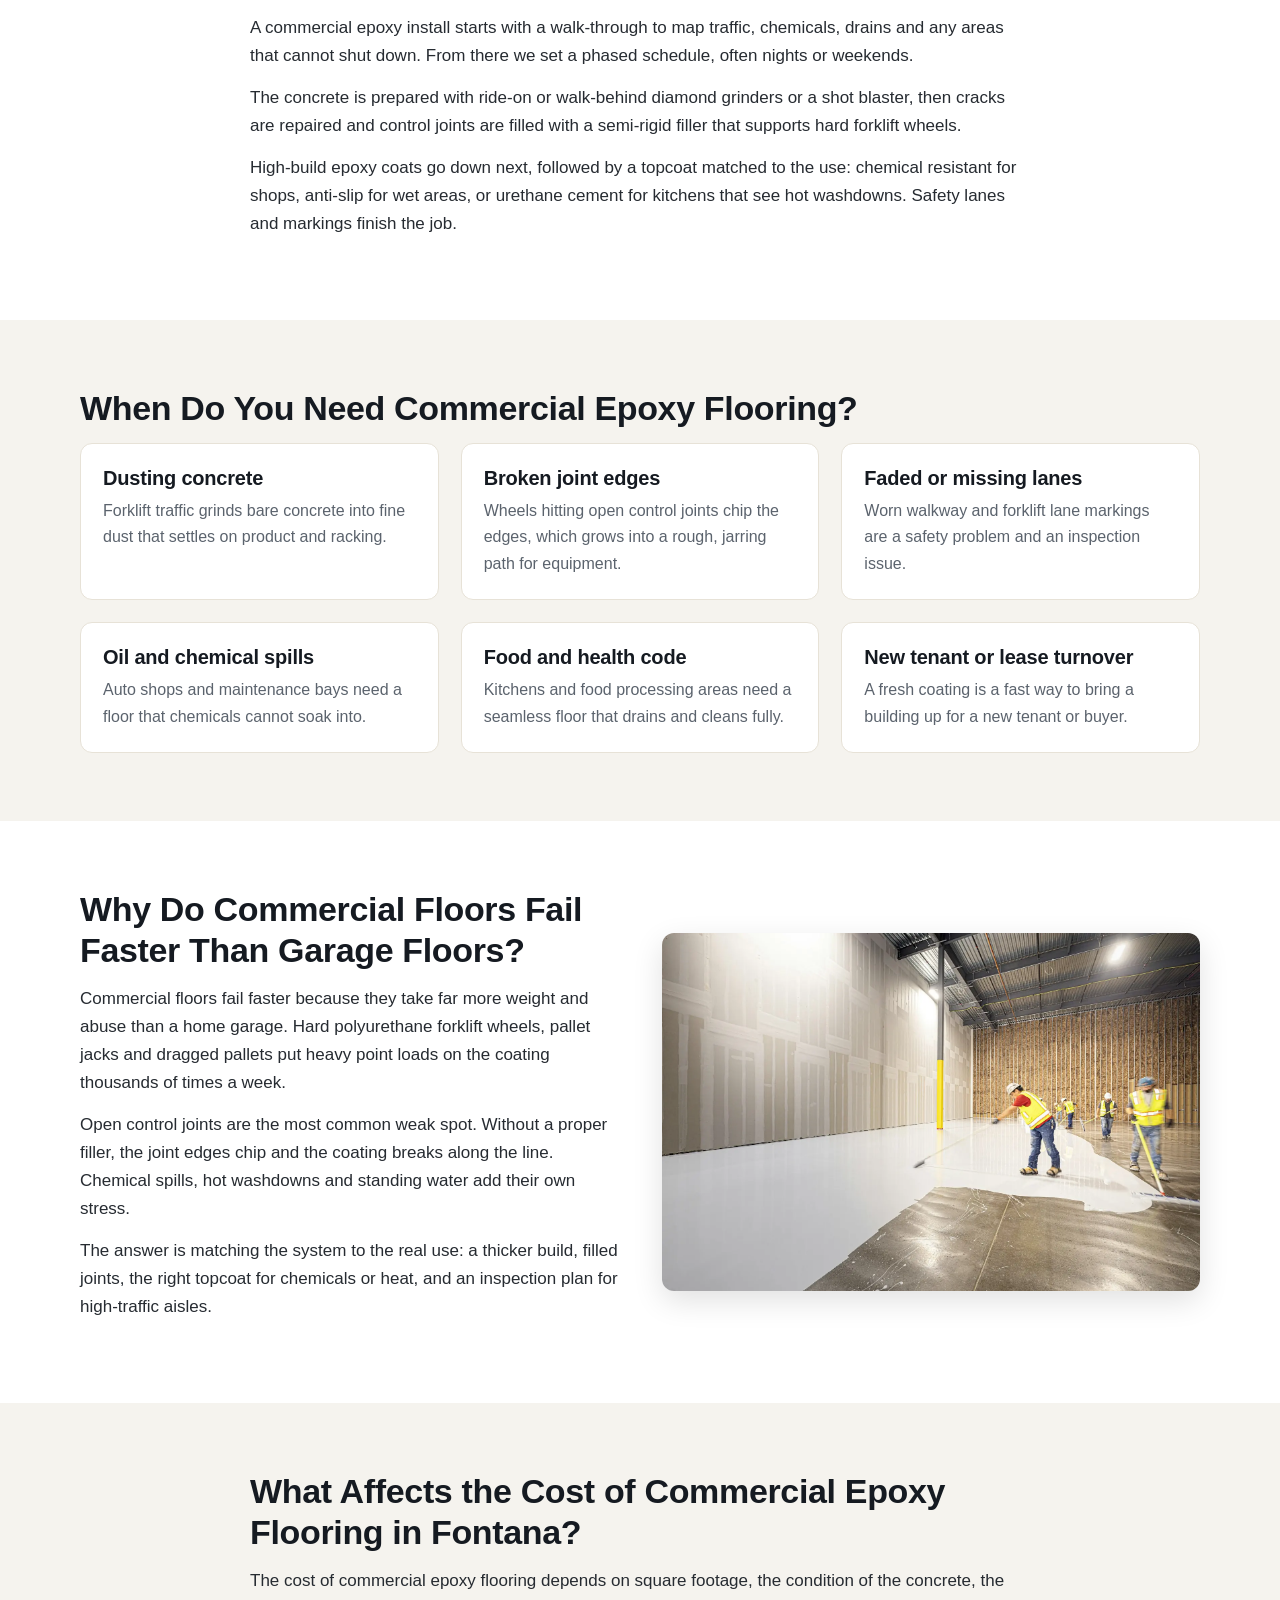
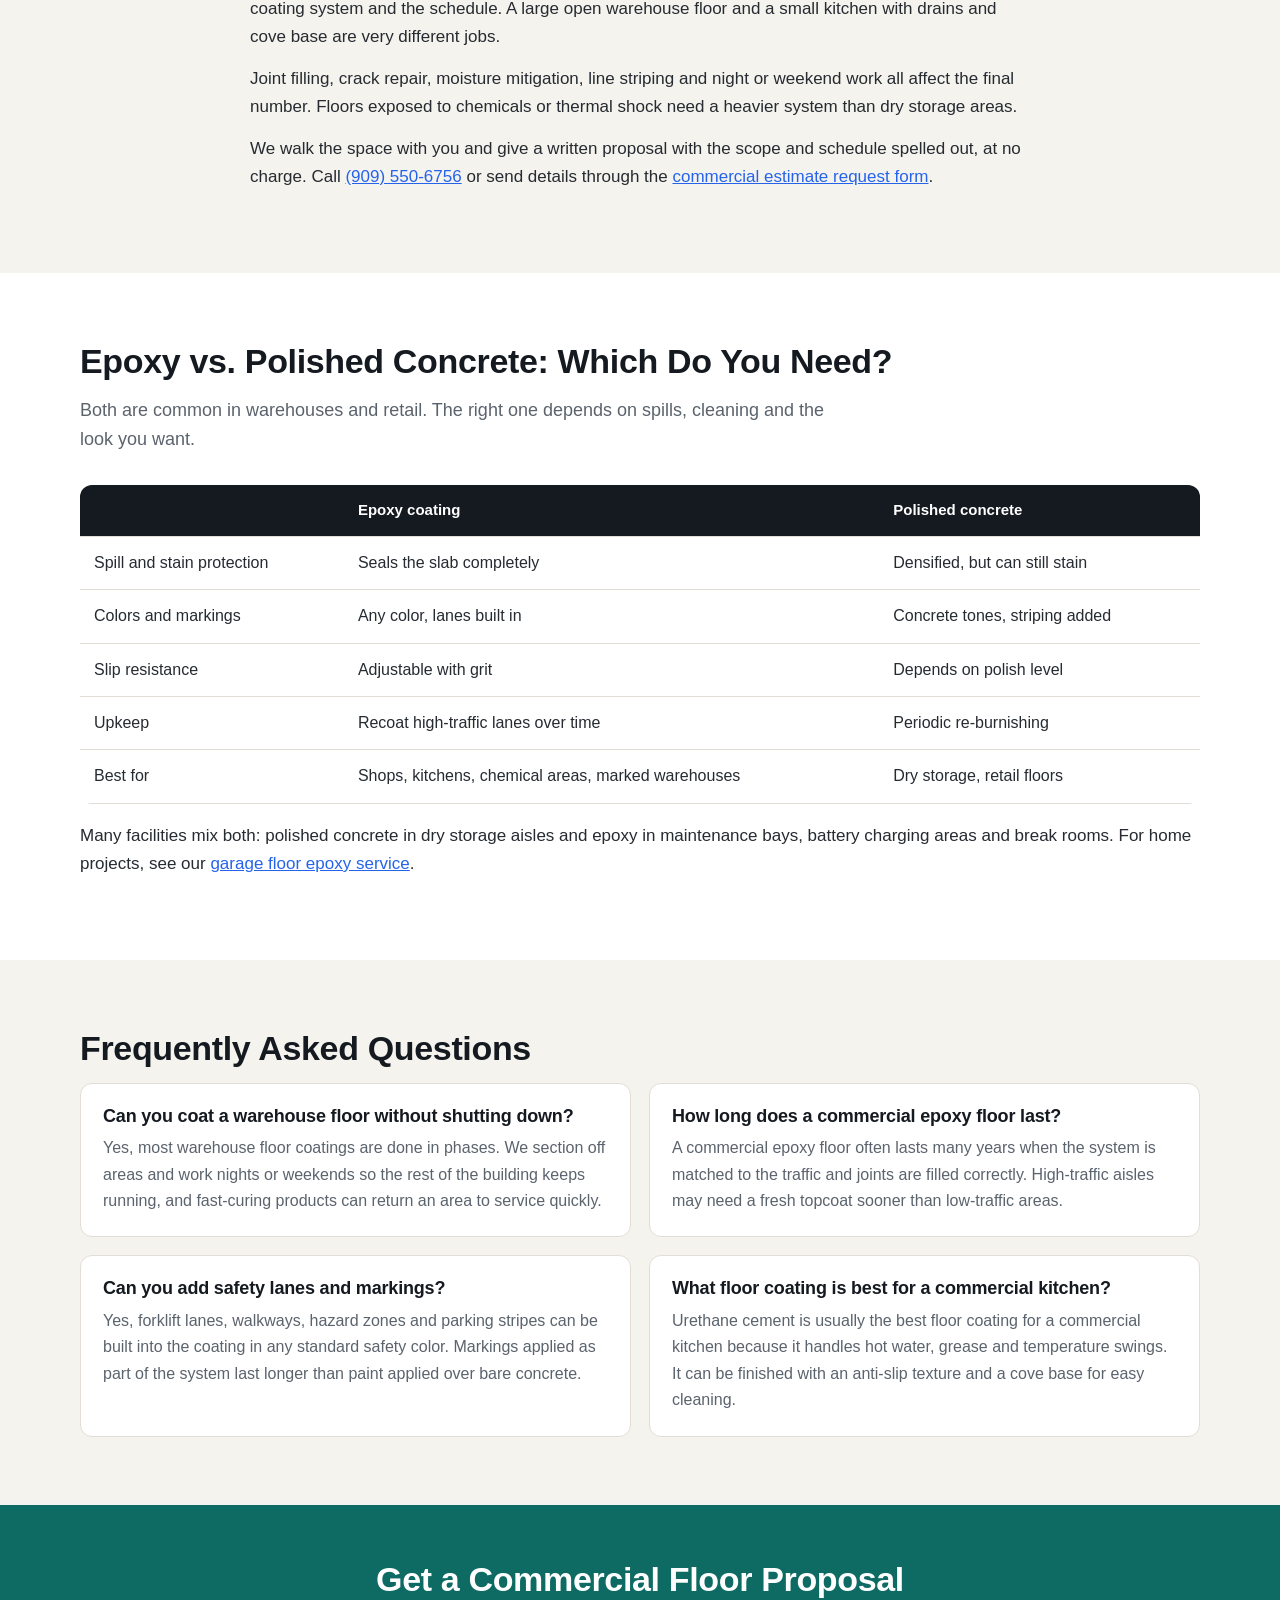
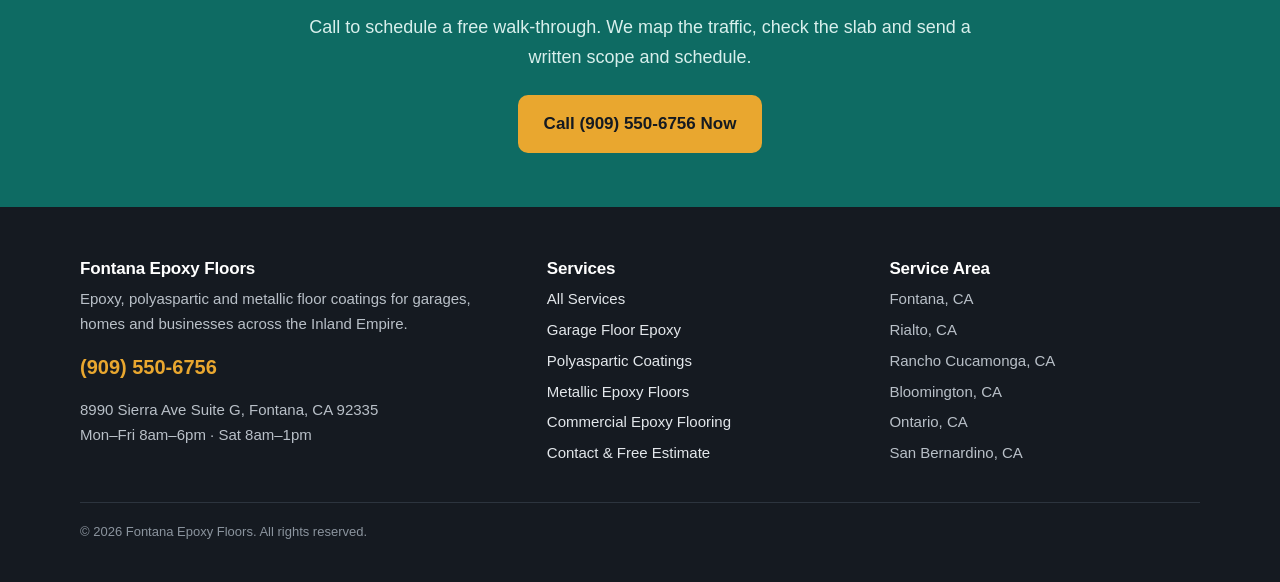
<file: commercial-epoxy-flooring-fontana.html>
<!DOCTYPE html>
<html lang="en">
<head>
<meta charset="utf-8">
<meta name="viewport" content="width=device-width, initial-scale=1">
<title>Commercial Epoxy Flooring in Fontana, CA | Warehouses</title>
<meta name="description" content="Commercial epoxy flooring in Fontana, CA for warehouses, shops and kitchens. Joint repair, striping and phased installs. Call (909) 550-6756.">
<link rel="canonical" href="https://www.fontanaepoxyfloors.com/commercial-epoxy-flooring-fontana.html">
<link rel="stylesheet" href="styles.css">
<script type="application/ld+json">
{
  "@context": "https://schema.org",
  "@type": "LocalBusiness",
  "name": "Fontana Epoxy Floors",
  "url": "https://www.fontanaepoxyfloors.com/",
  "telephone": "+1-909-550-6756",
  "image": "https://www.fontanaepoxyfloors.com/epoxy-flooring-fontana-hero.webp",
  "address": {
    "@type": "PostalAddress",
    "streetAddress": "8990 Sierra Ave Suite G",
    "addressLocality": "Fontana",
    "addressRegion": "CA",
    "postalCode": "92335",
    "addressCountry": "US"
  },
  "areaServed": [
    "Fontana, CA",
    "Rialto, CA",
    "Rancho Cucamonga, CA",
    "Bloomington, CA",
    "Ontario, CA",
    "San Bernardino, CA"
  ],
  "description": "Commercial and warehouse epoxy flooring in Fontana, CA",
  "openingHours": [
    "Mo-Fr 08:00-18:00",
    "Sa 08:00-13:00"
  ]
}
</script>
<script type="application/ld+json">
{
  "@context": "https://schema.org",
  "@type": "Service",
  "serviceType": "Commercial Epoxy Flooring",
  "areaServed": "Fontana, CA",
  "provider": {
    "@type": "LocalBusiness",
    "name": "Fontana Epoxy Floors"
  }
}
</script>
<script type="application/ld+json">
{
  "@context": "https://schema.org",
  "@type": "FAQPage",
  "mainEntity": [
    {
      "@type": "Question",
      "name": "Can you coat a warehouse floor without shutting down?",
      "acceptedAnswer": {
        "@type": "Answer",
        "text": "Yes, most warehouse floor coatings are done in phases. We section off areas and work nights or weekends so the rest of the building keeps running, and fast-curing products can return an area to service quickly."
      }
    },
    {
      "@type": "Question",
      "name": "How long does a commercial epoxy floor last?",
      "acceptedAnswer": {
        "@type": "Answer",
        "text": "A commercial epoxy floor often lasts many years when the system is matched to the traffic and joints are filled correctly. High-traffic aisles may need a fresh topcoat sooner than low-traffic areas."
      }
    },
    {
      "@type": "Question",
      "name": "Can you add safety lanes and markings?",
      "acceptedAnswer": {
        "@type": "Answer",
        "text": "Yes, forklift lanes, walkways, hazard zones and parking stripes can be built into the coating in any standard safety color. Markings applied as part of the system last longer than paint applied over bare concrete."
      }
    },
    {
      "@type": "Question",
      "name": "What floor coating is best for a commercial kitchen?",
      "acceptedAnswer": {
        "@type": "Answer",
        "text": "Urethane cement is usually the best floor coating for a commercial kitchen because it handles hot water, grease and temperature swings. It can be finished with an anti-slip texture and a cove base for easy cleaning."
      }
    }
  ]
}
</script>
</head>
<body>

<!-- NAV -->
<nav class="nav">
  <div class="nav-inner">
    <a class="brand" href="/">Fontana <span>Epoxy Floors</span></a>
    <div class="nav-links">
      <a href="/">Home</a>
      <a href="services.html">Services</a>
      <a href="garage-floor-epoxy-fontana.html">Garage Floors</a>
      <a href="commercial-epoxy-flooring-fontana.html">Commercial</a>
      <a href="contact.html">Contact</a>
    </div>
    <a class="nav-cta" href="tel:+19095506756">&#9742; (909) 550-6756</a>
  </div>
</nav>

<header class="hero">
  <div class="wrap hero-grid">
    <div class="hero-copy">
      <span class="eyebrow">Commercial &amp; Industrial</span>
      <h1>Commercial Epoxy Flooring in Fontana, CA</h1>
      <p class="hero-sub">Floor coatings for warehouses, distribution centers, auto shops and commercial kitchens &mdash; scheduled around your shifts so the work does not stop the business.</p>
      <a class="btn" href="tel:+19095506756">Call (909) 550-6756 for a Free Estimate</a>
      <ul class="hero-points">
        <li>Joint filling for forklift traffic</li>
        <li>Safety lanes and anti-slip texture</li>
        <li>Night and weekend phasing available</li>
      </ul>
    </div>
    <div class="hero-form">
      <h2>Get a Free Estimate</h2>
      <p class="form-note">Tell us about the floor. We reply the same working day to book a free on-site look.</p>
      <form action="https://formspree.io/f/mgavgjoe" method="POST">
        <input type="hidden" name="_subject" value="New Lead &mdash; Epoxy Flooring in Fontana">
        <label for="hf-name">Name</label>
        <input type="text" id="hf-name" name="name" autocomplete="name" required>
        <label for="hf-phone">Phone</label>
        <input type="tel" id="hf-phone" name="phone" autocomplete="tel" required>
        <label for="hf-email">Email</label>
        <input type="email" id="hf-email" name="email" autocomplete="email">
        <label for="hf-service">What needs coating?</label>
        <select id="hf-service" name="service">
          <option>Garage floor (flake or solid color)</option>
          <option>Polyaspartic one-day coating</option>
          <option>Metallic epoxy floor</option>
          <option selected>Commercial or warehouse floor</option>
          <option>Patio, gym or other space</option>
        </select>
        <label for="hf-details">Size and condition</label>
        <input type="text" id="hf-details" name="details" placeholder="e.g. 2-car garage, old coating peeling">
        <input type="text" name="_gotcha" style="display:none" tabindex="-1" autocomplete="off">
        <button type="submit">Send My Request</button>
      </form>
      <p class="form-alt">Prefer to talk? <a href="tel:+19095506756">Call (909) 550-6756</a></p>
    </div>
  </div>
</header>

<section class="hero-band">
  <img src="commercial-epoxy-floor-fontana.webp" alt="Warehouse floor with gray epoxy coating and yellow safety lanes" width="1600" height="1073">
</section>

<section class="section">
  <div class="wrap narrow">
    <p class="lead" style="color:var(--text);">Commercial epoxy flooring in Fontana protects the concrete that keeps a business running, from distribution centers along the I-10 to auto shops and food prep areas. A coated floor is easier to clean, brighter under high-bay lights and safer with marked lanes and grip where people walk. We plan each job around your hours so operations keep moving.</p>
    <h2>What Does a Commercial Epoxy Install Involve?</h2>
    <p>A commercial epoxy install starts with a walk-through to map traffic, chemicals, drains and any areas that cannot shut down. From there we set a phased schedule, often nights or weekends.</p>
    <p>The concrete is prepared with ride-on or walk-behind diamond grinders or a shot blaster, then cracks are repaired and control joints are filled with a semi-rigid filler that supports hard forklift wheels.</p>
    <p>High-build epoxy coats go down next, followed by a topcoat matched to the use: chemical resistant for shops, anti-slip for wet areas, or urethane cement for kitchens that see hot washdowns. Safety lanes and markings finish the job.</p>
  </div>
</section>

<section class="section alt">
  <div class="wrap">
    <h2>When Do You Need Commercial Epoxy Flooring?</h2>
    <div class="grid3">
      <div class="card">
        <h3>Dusting concrete</h3>
        <p>Forklift traffic grinds bare concrete into fine dust that settles on product and racking.</p>
      </div>
      <div class="card">
        <h3>Broken joint edges</h3>
        <p>Wheels hitting open control joints chip the edges, which grows into a rough, jarring path for equipment.</p>
      </div>
      <div class="card">
        <h3>Faded or missing lanes</h3>
        <p>Worn walkway and forklift lane markings are a safety problem and an inspection issue.</p>
      </div>
      <div class="card">
        <h3>Oil and chemical spills</h3>
        <p>Auto shops and maintenance bays need a floor that chemicals cannot soak into.</p>
      </div>
      <div class="card">
        <h3>Food and health code</h3>
        <p>Kitchens and food processing areas need a seamless floor that drains and cleans fully.</p>
      </div>
      <div class="card">
        <h3>New tenant or lease turnover</h3>
        <p>A fresh coating is a fast way to bring a building up for a new tenant or buyer.</p>
      </div>
    </div>
  </div>
</section>

<section class="section">
  <div class="wrap grid2">
    <div>
      <h2>Why Do Commercial Floors Fail Faster Than Garage Floors?</h2>
    <p>Commercial floors fail faster because they take far more weight and abuse than a home garage. Hard polyurethane forklift wheels, pallet jacks and dragged pallets put heavy point loads on the coating thousands of times a week.</p>
    <p>Open control joints are the most common weak spot. Without a proper filler, the joint edges chip and the coating breaks along the line. Chemical spills, hot washdowns and standing water add their own stress.</p>
    <p>The answer is matching the system to the real use: a thicker build, filled joints, the right topcoat for chemicals or heat, and an inspection plan for high-traffic aisles.</p>
    </div>
    <div class="figure">
      <img src="warehouse-floor-coating-fontana.webp" alt="Crew applying a white floor coating across a commercial warehouse" width="1600" height="1067" loading="lazy">
    </div>
  </div>
</section>

<section class="section alt">
  <div class="wrap narrow">
    <h2>What Affects the Cost of Commercial Epoxy Flooring in Fontana?</h2>
    <p>The cost of commercial epoxy flooring depends on square footage, the condition of the concrete, the coating system and the schedule. A large open warehouse floor and a small kitchen with drains and cove base are very different jobs.</p>
    <p>Joint filling, crack repair, moisture mitigation, line striping and night or weekend work all affect the final number. Floors exposed to chemicals or thermal shock need a heavier system than dry storage areas.</p>
    <p>We walk the space with you and give a written proposal with the scope and schedule spelled out, at no charge. Call <a href="tel:+19095506756" style="color: #2563eb; text-decoration: underline;">(909) 550-6756</a> or send details through the <a href="contact.html" style="color: #2563eb; text-decoration: underline;">commercial estimate request form</a>.</p>
  </div>
</section>

<section class="section">
  <div class="wrap">
    <h2>Epoxy vs. Polished Concrete: Which Do You Need?</h2>
    <p class="lead">Both are common in warehouses and retail. The right one depends on spills, cleaning and the look you want.</p>
    <div class="table-scroll">
      <table class="compare">
        <thead><tr><th></th><th>Epoxy coating</th><th>Polished concrete</th></tr></thead>
        <tbody>
        <tr><td>Spill and stain protection</td><td>Seals the slab completely</td><td>Densified, but can still stain</td></tr>
        <tr><td>Colors and markings</td><td>Any color, lanes built in</td><td>Concrete tones, striping added</td></tr>
        <tr><td>Slip resistance</td><td>Adjustable with grit</td><td>Depends on polish level</td></tr>
        <tr><td>Upkeep</td><td>Recoat high-traffic lanes over time</td><td>Periodic re-burnishing</td></tr>
        <tr><td>Best for</td><td>Shops, kitchens, chemical areas, marked warehouses</td><td>Dry storage, retail floors</td></tr>
        </tbody>
      </table>
    </div>
    <p style="margin-top:18px;">Many facilities mix both: polished concrete in dry storage aisles and epoxy in maintenance bays, battery charging areas and break rooms. For home projects, see our <a href="garage-floor-epoxy-fontana.html" style="color: #2563eb; text-decoration: underline;">garage floor epoxy service</a>.</p>
  </div>
</section>
<section class="section alt">
  <div class="wrap">
    <h2>Frequently Asked Questions</h2>
    <div class="faq">
      <div class="faq-item">
        <h3>Can you coat a warehouse floor without shutting down?</h3>
        <p>Yes, most warehouse floor coatings are done in phases. We section off areas and work nights or weekends so the rest of the building keeps running, and fast-curing products can return an area to service quickly.</p>
      </div>
      <div class="faq-item">
        <h3>How long does a commercial epoxy floor last?</h3>
        <p>A commercial epoxy floor often lasts many years when the system is matched to the traffic and joints are filled correctly. High-traffic aisles may need a fresh topcoat sooner than low-traffic areas.</p>
      </div>
      <div class="faq-item">
        <h3>Can you add safety lanes and markings?</h3>
        <p>Yes, forklift lanes, walkways, hazard zones and parking stripes can be built into the coating in any standard safety color. Markings applied as part of the system last longer than paint applied over bare concrete.</p>
      </div>
      <div class="faq-item">
        <h3>What floor coating is best for a commercial kitchen?</h3>
        <p>Urethane cement is usually the best floor coating for a commercial kitchen because it handles hot water, grease and temperature swings. It can be finished with an anti-slip texture and a cove base for easy cleaning.</p>
      </div>
    </div>
  </div>
</section>
<section class="cta-band">
  <div class="wrap">
    <h2>Get a Commercial Floor Proposal</h2>
    <p>Call to schedule a free walk-through. We map the traffic, check the slab and send a written scope and schedule.</p>
    <a class="btn" href="tel:+19095506756">Call (909) 550-6756 Now</a>
  </div>
</section>

<!-- FOOTER -->
<footer class="footer">
  <div class="wrap">
    <div class="footer-grid">
      <div>
        <h3>Fontana Epoxy Floors</h3>
        <p>Epoxy, polyaspartic and metallic floor coatings for garages, homes and businesses across the Inland Empire.</p>
        <p><a class="footer-phone" href="tel:+19095506756">(909) 550-6756</a></p>
        <p>8990 Sierra Ave Suite G, Fontana, CA 92335<br>Mon&ndash;Fri 8am&ndash;6pm &middot; Sat 8am&ndash;1pm</p>
      </div>
      <div>
        <h3>Services</h3>
        <ul>
          <li><a href="services.html">All Services</a></li>
          <li><a href="garage-floor-epoxy-fontana.html">Garage Floor Epoxy</a></li>
          <li><a href="polyaspartic-garage-floor-fontana.html">Polyaspartic Coatings</a></li>
          <li><a href="metallic-epoxy-flooring-fontana.html">Metallic Epoxy Floors</a></li>
          <li><a href="commercial-epoxy-flooring-fontana.html">Commercial Epoxy Flooring</a></li>
          <li><a href="contact.html">Contact &amp; Free Estimate</a></li>
        </ul>
      </div>
      <div>
        <h3>Service Area</h3>
        <ul>
          <li>Fontana, CA</li>
          <li>Rialto, CA</li>
          <li>Rancho Cucamonga, CA</li>
          <li>Bloomington, CA</li>
          <li>Ontario, CA</li>
          <li>San Bernardino, CA</li>
        </ul>
      </div>
    </div>
    <p class="copy">&copy; 2026 Fontana Epoxy Floors. All rights reserved.</p>
  </div>
</footer>

</body>
</html>
</file>
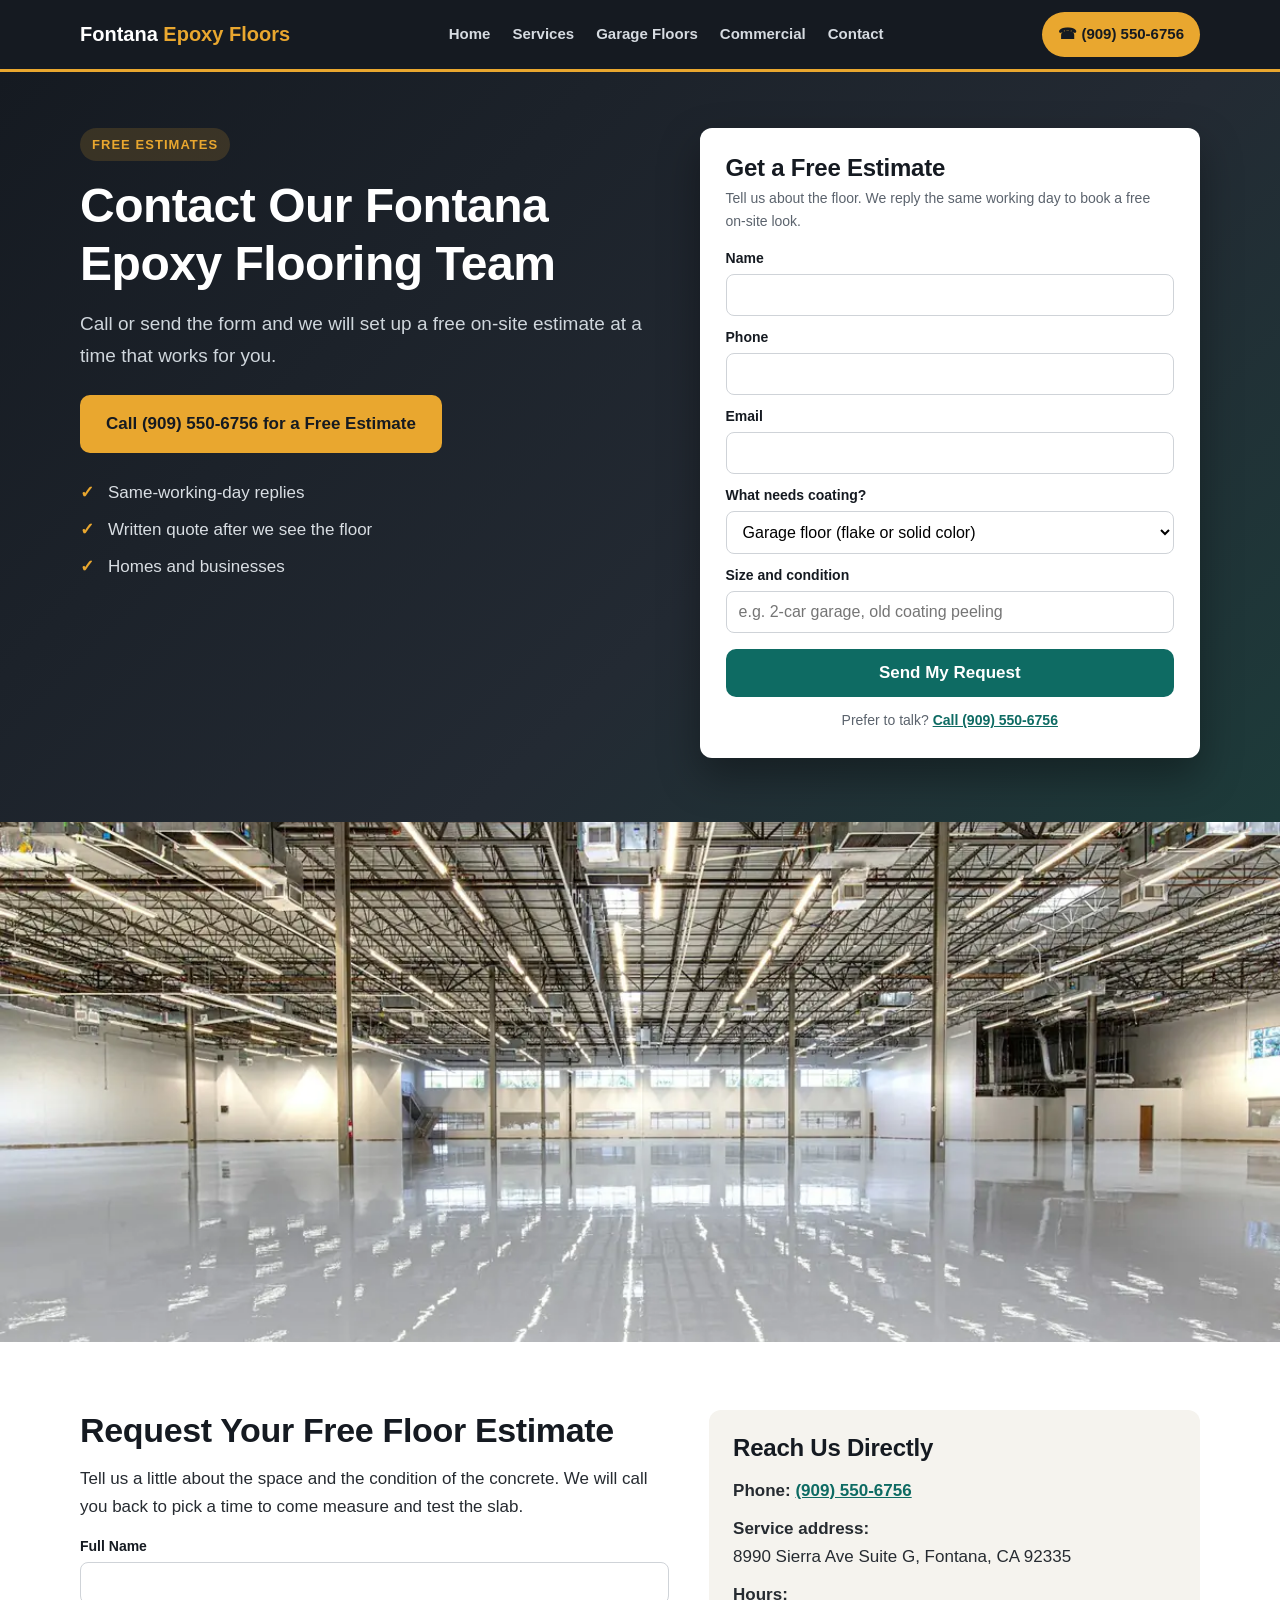
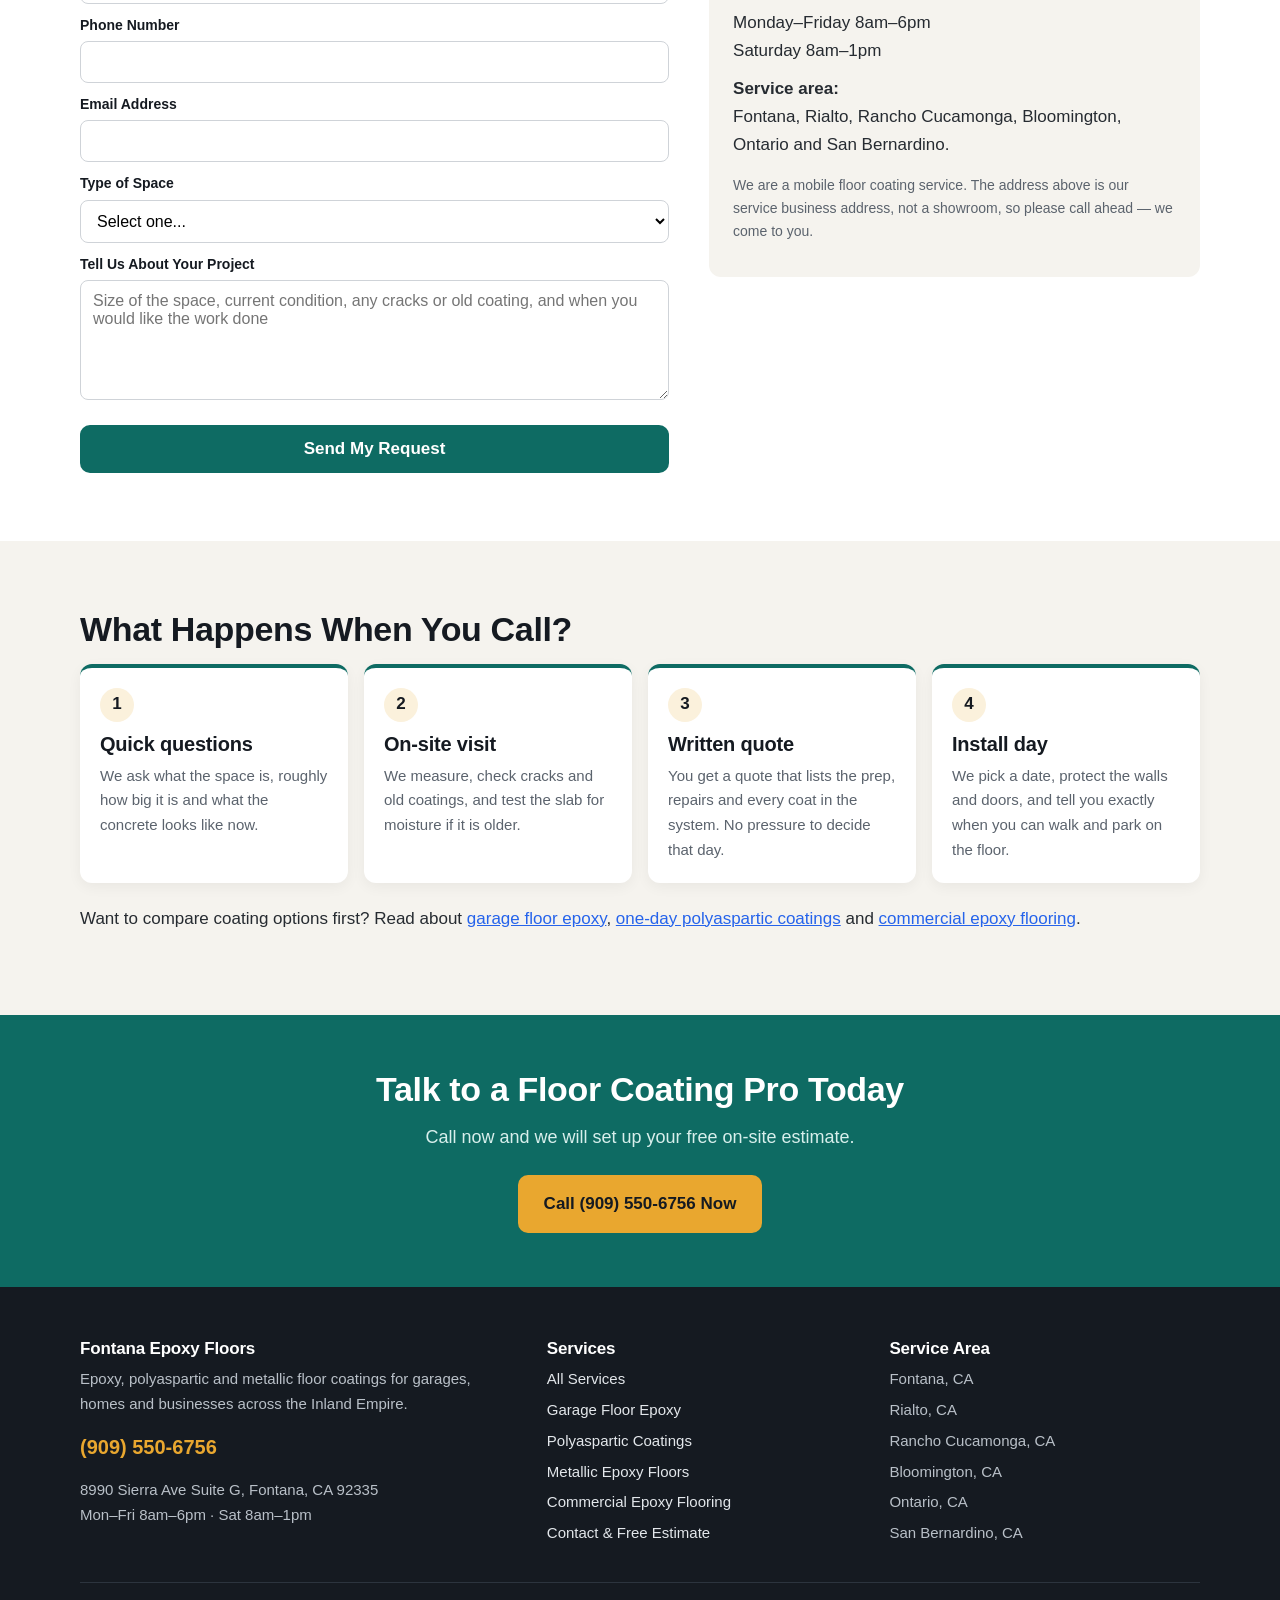
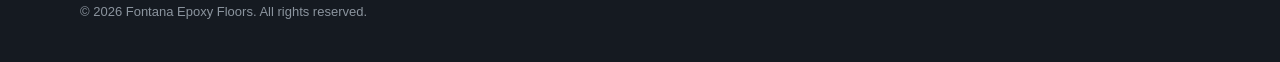
<file: contact.html>
<!DOCTYPE html>
<html lang="en">
<head>
<meta charset="utf-8">
<meta name="viewport" content="width=device-width, initial-scale=1">
<title>Contact Fontana Epoxy Floors | Free Estimate in Fontana, CA</title>
<meta name="description" content="Contact Fontana Epoxy Floors for a free epoxy flooring estimate in Fontana, CA. Call (909) 550-6756 or send the quote form.">
<link rel="canonical" href="https://www.fontanaepoxyfloors.com/contact.html">
<link rel="stylesheet" href="styles.css">
<script type="application/ld+json">
{
  "@context": "https://schema.org",
  "@type": "LocalBusiness",
  "name": "Fontana Epoxy Floors",
  "url": "https://www.fontanaepoxyfloors.com/",
  "telephone": "+1-909-550-6756",
  "image": "https://www.fontanaepoxyfloors.com/epoxy-flooring-fontana-hero.webp",
  "address": {
    "@type": "PostalAddress",
    "streetAddress": "8990 Sierra Ave Suite G",
    "addressLocality": "Fontana",
    "addressRegion": "CA",
    "postalCode": "92335",
    "addressCountry": "US"
  },
  "areaServed": [
    "Fontana, CA",
    "Rialto, CA",
    "Rancho Cucamonga, CA",
    "Bloomington, CA",
    "Ontario, CA",
    "San Bernardino, CA"
  ],
  "description": "Epoxy flooring in Fontana, CA",
  "openingHours": [
    "Mo-Fr 08:00-18:00",
    "Sa 08:00-13:00"
  ]
}
</script>
</head>
<body>

<!-- NAV -->
<nav class="nav">
  <div class="nav-inner">
    <a class="brand" href="/">Fontana <span>Epoxy Floors</span></a>
    <div class="nav-links">
      <a href="/">Home</a>
      <a href="services.html">Services</a>
      <a href="garage-floor-epoxy-fontana.html">Garage Floors</a>
      <a href="commercial-epoxy-flooring-fontana.html">Commercial</a>
      <a href="contact.html">Contact</a>
    </div>
    <a class="nav-cta" href="tel:+19095506756">&#9742; (909) 550-6756</a>
  </div>
</nav>

<header class="hero">
  <div class="wrap hero-grid">
    <div class="hero-copy">
      <span class="eyebrow">Free Estimates</span>
      <h1>Contact Our Fontana Epoxy Flooring Team</h1>
      <p class="hero-sub">Call or send the form and we will set up a free on-site estimate at a time that works for you.</p>
      <a class="btn" href="tel:+19095506756">Call (909) 550-6756 for a Free Estimate</a>
      <ul class="hero-points">
        <li>Same-working-day replies</li>
        <li>Written quote after we see the floor</li>
        <li>Homes and businesses</li>
      </ul>
    </div>
    <div class="hero-form">
      <h2>Get a Free Estimate</h2>
      <p class="form-note">Tell us about the floor. We reply the same working day to book a free on-site look.</p>
      <form action="https://formspree.io/f/mgavgjoe" method="POST">
        <input type="hidden" name="_subject" value="New Lead &mdash; Epoxy Flooring in Fontana">
        <label for="hf-name">Name</label>
        <input type="text" id="hf-name" name="name" autocomplete="name" required>
        <label for="hf-phone">Phone</label>
        <input type="tel" id="hf-phone" name="phone" autocomplete="tel" required>
        <label for="hf-email">Email</label>
        <input type="email" id="hf-email" name="email" autocomplete="email">
        <label for="hf-service">What needs coating?</label>
        <select id="hf-service" name="service">
          <option>Garage floor (flake or solid color)</option>
          <option>Polyaspartic one-day coating</option>
          <option>Metallic epoxy floor</option>
          <option>Commercial or warehouse floor</option>
          <option>Patio, gym or other space</option>
        </select>
        <label for="hf-details">Size and condition</label>
        <input type="text" id="hf-details" name="details" placeholder="e.g. 2-car garage, old coating peeling">
        <input type="text" name="_gotcha" style="display:none" tabindex="-1" autocomplete="off">
        <button type="submit">Send My Request</button>
      </form>
      <p class="form-alt">Prefer to talk? <a href="tel:+19095506756">Call (909) 550-6756</a></p>
    </div>
  </div>
</header>

<section class="hero-band">
  <img src="epoxy-floor-finish-fontana.webp" alt="Glossy finished epoxy floor in a large open building" width="1200" height="800">
</section>

<section class="section">
  <div class="wrap contact-grid">
    <div>
      <h2>Request Your Free Floor Estimate</h2>
      <p>Tell us a little about the space and the condition of the concrete. We will call you back to pick a time to come measure and test the slab.</p>
      <form class="contact-form" action="https://formspree.io/f/mgavgjoe" method="POST">
        <input type="hidden" name="_subject" value="New Lead &mdash; Epoxy Flooring in Fontana (contact page)">
        <label for="c-name">Full Name</label>
        <input type="text" id="c-name" name="name" autocomplete="name" required>
        <label for="c-phone">Phone Number</label>
        <input type="tel" id="c-phone" name="phone" autocomplete="tel" required>
        <label for="c-email">Email Address</label>
        <input type="email" id="c-email" name="email" autocomplete="email">
        <label for="c-space">Type of Space</label>
        <select id="c-space" name="space">
          <option value="">Select one...</option>
          <option>Garage</option>
          <option>Home gym or bonus room</option>
          <option>Patio or covered porch</option>
          <option>Shop or warehouse</option>
          <option>Commercial kitchen or retail</option>
        </select>
        <label for="c-message">Tell Us About Your Project</label>
        <textarea id="c-message" name="message" placeholder="Size of the space, current condition, any cracks or old coating, and when you would like the work done"></textarea>
        <input type="text" name="_gotcha" style="display:none" tabindex="-1" autocomplete="off">
        <button type="submit">Send My Request</button>
      </form>
    </div>
    <div class="info-card">
      <h2 style="font-size:24px;">Reach Us Directly</h2>
      <p><strong>Phone:</strong> <a href="tel:+19095506756">(909) 550-6756</a></p>
      <p><strong>Service address:</strong><br>8990 Sierra Ave Suite G, Fontana, CA 92335</p>
      <p><strong>Hours:</strong><br>Monday&ndash;Friday 8am&ndash;6pm<br>Saturday 8am&ndash;1pm</p>
      <p><strong>Service area:</strong><br>Fontana, Rialto, Rancho Cucamonga, Bloomington, Ontario and San Bernardino.</p>
      <p style="font-size:14px; color:var(--muted); margin-top:14px;">We are a mobile floor coating service. The address above is our service business address, not a showroom, so please call ahead &mdash; we come to you.</p>
    </div>
  </div>
</section>

<section class="section alt">
  <div class="wrap">
    <h2>What Happens When You Call?</h2>
    <div class="steps" style="grid-template-columns:repeat(4,1fr);">
      <div class="step">
        <h3>Quick questions</h3>
        <p>We ask what the space is, roughly how big it is and what the concrete looks like now.</p>
      </div>
      <div class="step">
        <h3>On-site visit</h3>
        <p>We measure, check cracks and old coatings, and test the slab for moisture if it is older.</p>
      </div>
      <div class="step">
        <h3>Written quote</h3>
        <p>You get a quote that lists the prep, repairs and every coat in the system. No pressure to decide that day.</p>
      </div>
      <div class="step">
        <h3>Install day</h3>
        <p>We pick a date, protect the walls and doors, and tell you exactly when you can walk and park on the floor.</p>
      </div>
    </div>
    <p style="margin-top:22px;">Want to compare coating options first? Read about <a href="garage-floor-epoxy-fontana.html" style="color: #2563eb; text-decoration: underline;">garage floor epoxy</a>, <a href="polyaspartic-garage-floor-fontana.html" style="color: #2563eb; text-decoration: underline;">one-day polyaspartic coatings</a> and <a href="commercial-epoxy-flooring-fontana.html" style="color: #2563eb; text-decoration: underline;">commercial epoxy flooring</a>.</p>
  </div>
</section>

<section class="cta-band">
  <div class="wrap">
    <h2>Talk to a Floor Coating Pro Today</h2>
    <p>Call now and we will set up your free on-site estimate.</p>
    <a class="btn" href="tel:+19095506756">Call (909) 550-6756 Now</a>
  </div>
</section>

<!-- FOOTER -->
<footer class="footer">
  <div class="wrap">
    <div class="footer-grid">
      <div>
        <h3>Fontana Epoxy Floors</h3>
        <p>Epoxy, polyaspartic and metallic floor coatings for garages, homes and businesses across the Inland Empire.</p>
        <p><a class="footer-phone" href="tel:+19095506756">(909) 550-6756</a></p>
        <p>8990 Sierra Ave Suite G, Fontana, CA 92335<br>Mon&ndash;Fri 8am&ndash;6pm &middot; Sat 8am&ndash;1pm</p>
      </div>
      <div>
        <h3>Services</h3>
        <ul>
          <li><a href="services.html">All Services</a></li>
          <li><a href="garage-floor-epoxy-fontana.html">Garage Floor Epoxy</a></li>
          <li><a href="polyaspartic-garage-floor-fontana.html">Polyaspartic Coatings</a></li>
          <li><a href="metallic-epoxy-flooring-fontana.html">Metallic Epoxy Floors</a></li>
          <li><a href="commercial-epoxy-flooring-fontana.html">Commercial Epoxy Flooring</a></li>
          <li><a href="contact.html">Contact &amp; Free Estimate</a></li>
        </ul>
      </div>
      <div>
        <h3>Service Area</h3>
        <ul>
          <li>Fontana, CA</li>
          <li>Rialto, CA</li>
          <li>Rancho Cucamonga, CA</li>
          <li>Bloomington, CA</li>
          <li>Ontario, CA</li>
          <li>San Bernardino, CA</li>
        </ul>
      </div>
    </div>
    <p class="copy">&copy; 2026 Fontana Epoxy Floors. All rights reserved.</p>
  </div>
</footer>

</body>
</html>
</file>
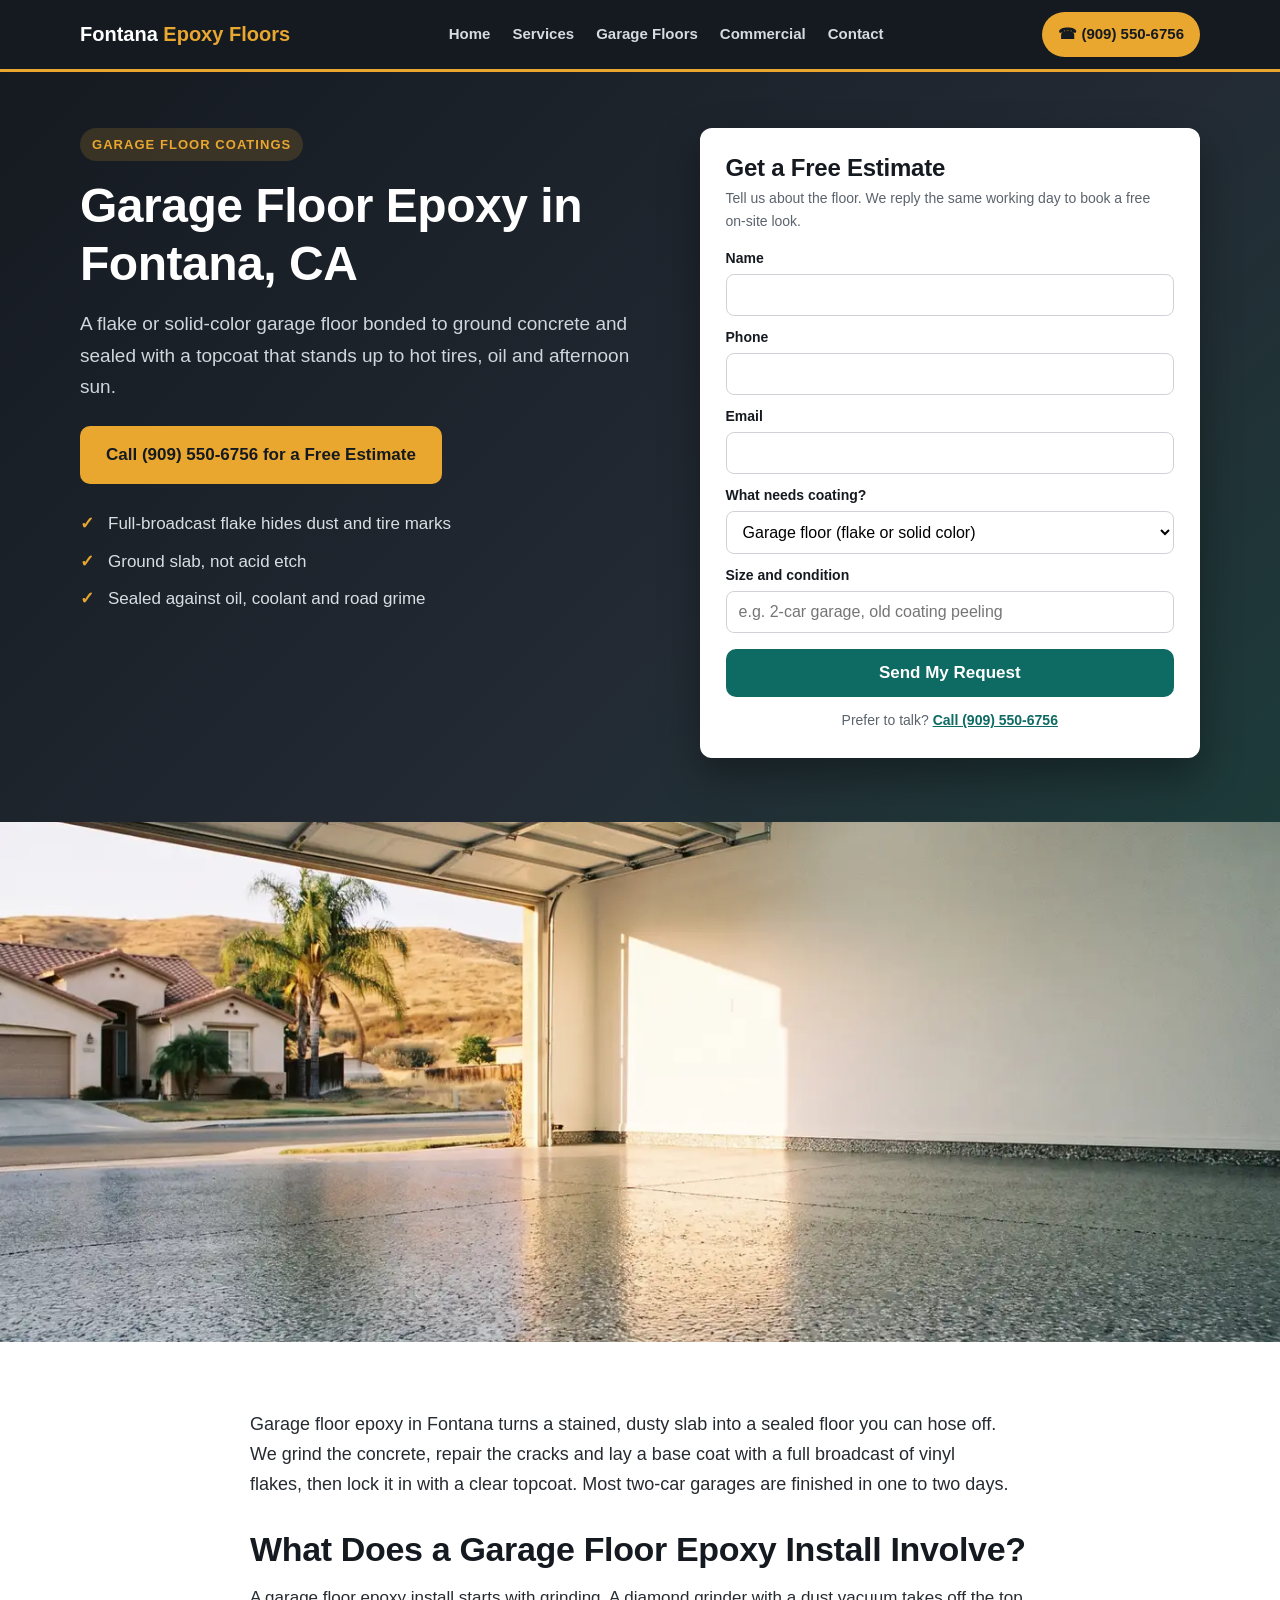
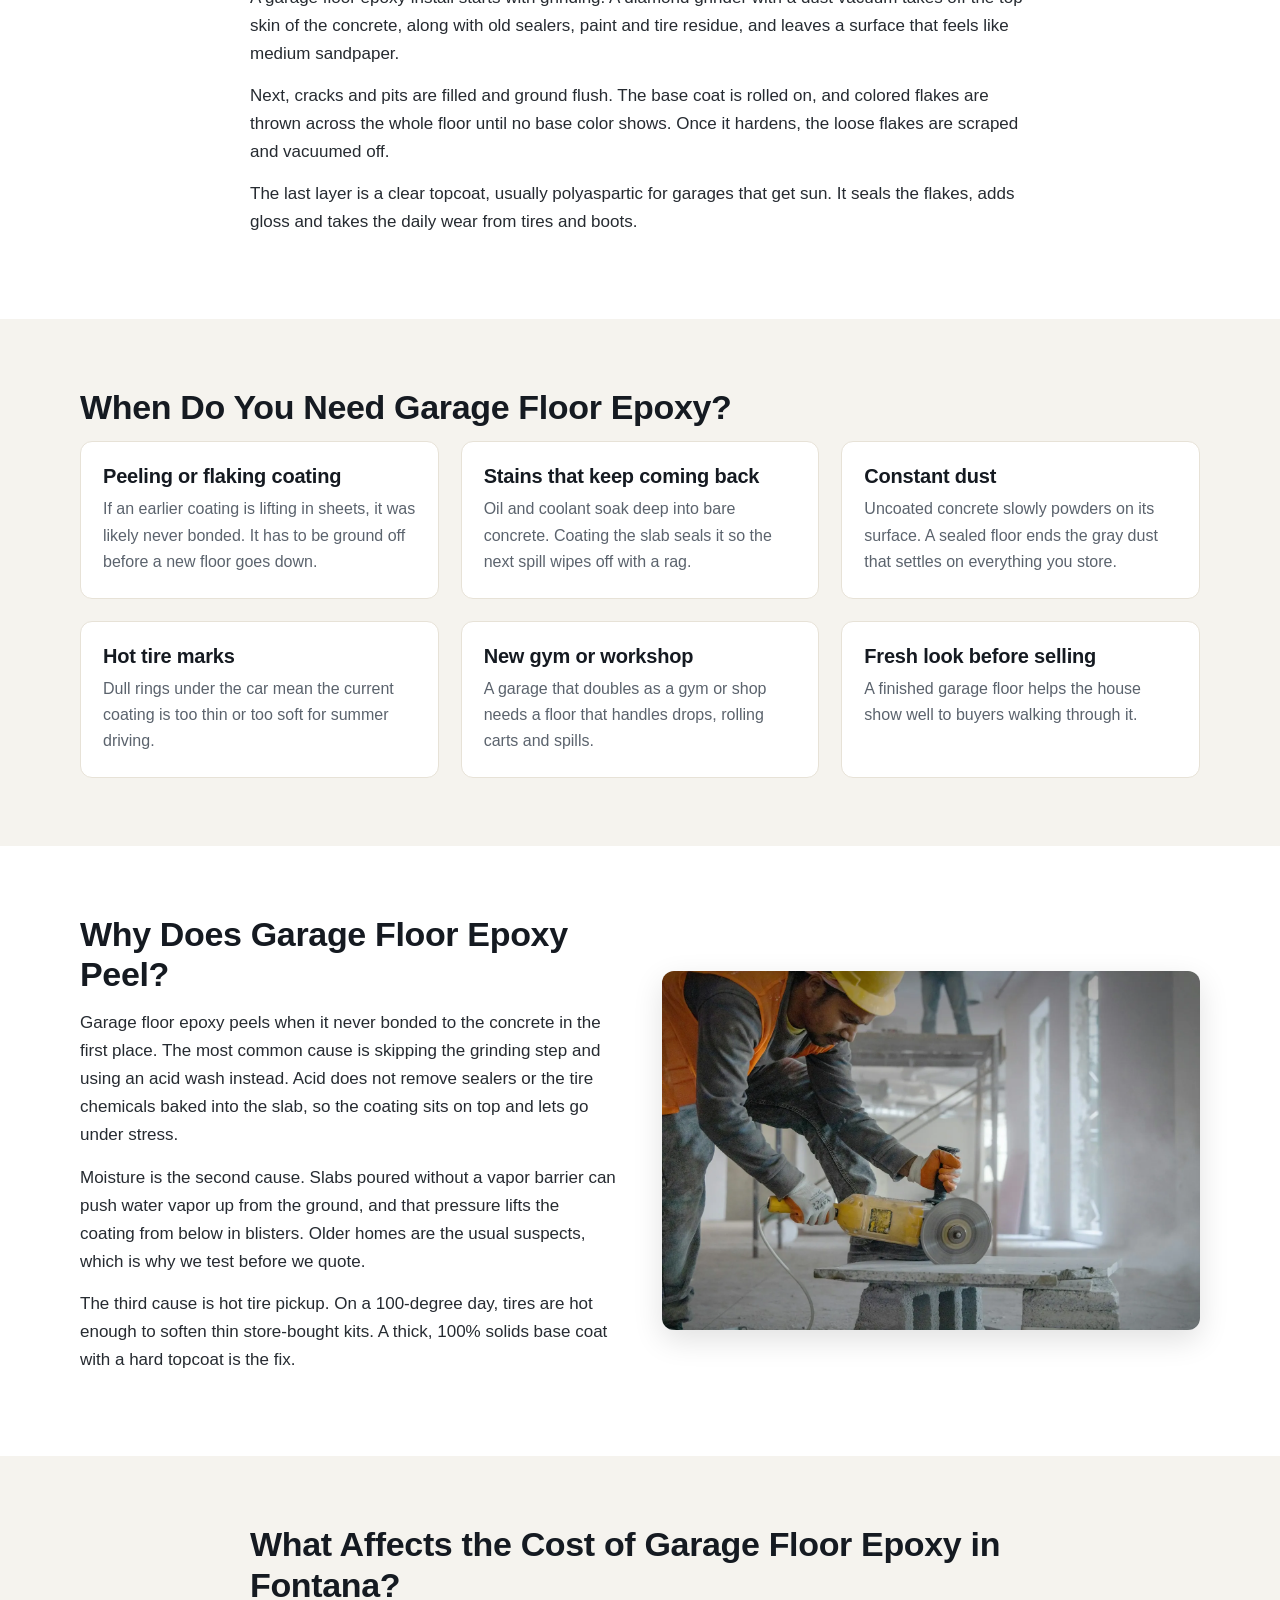
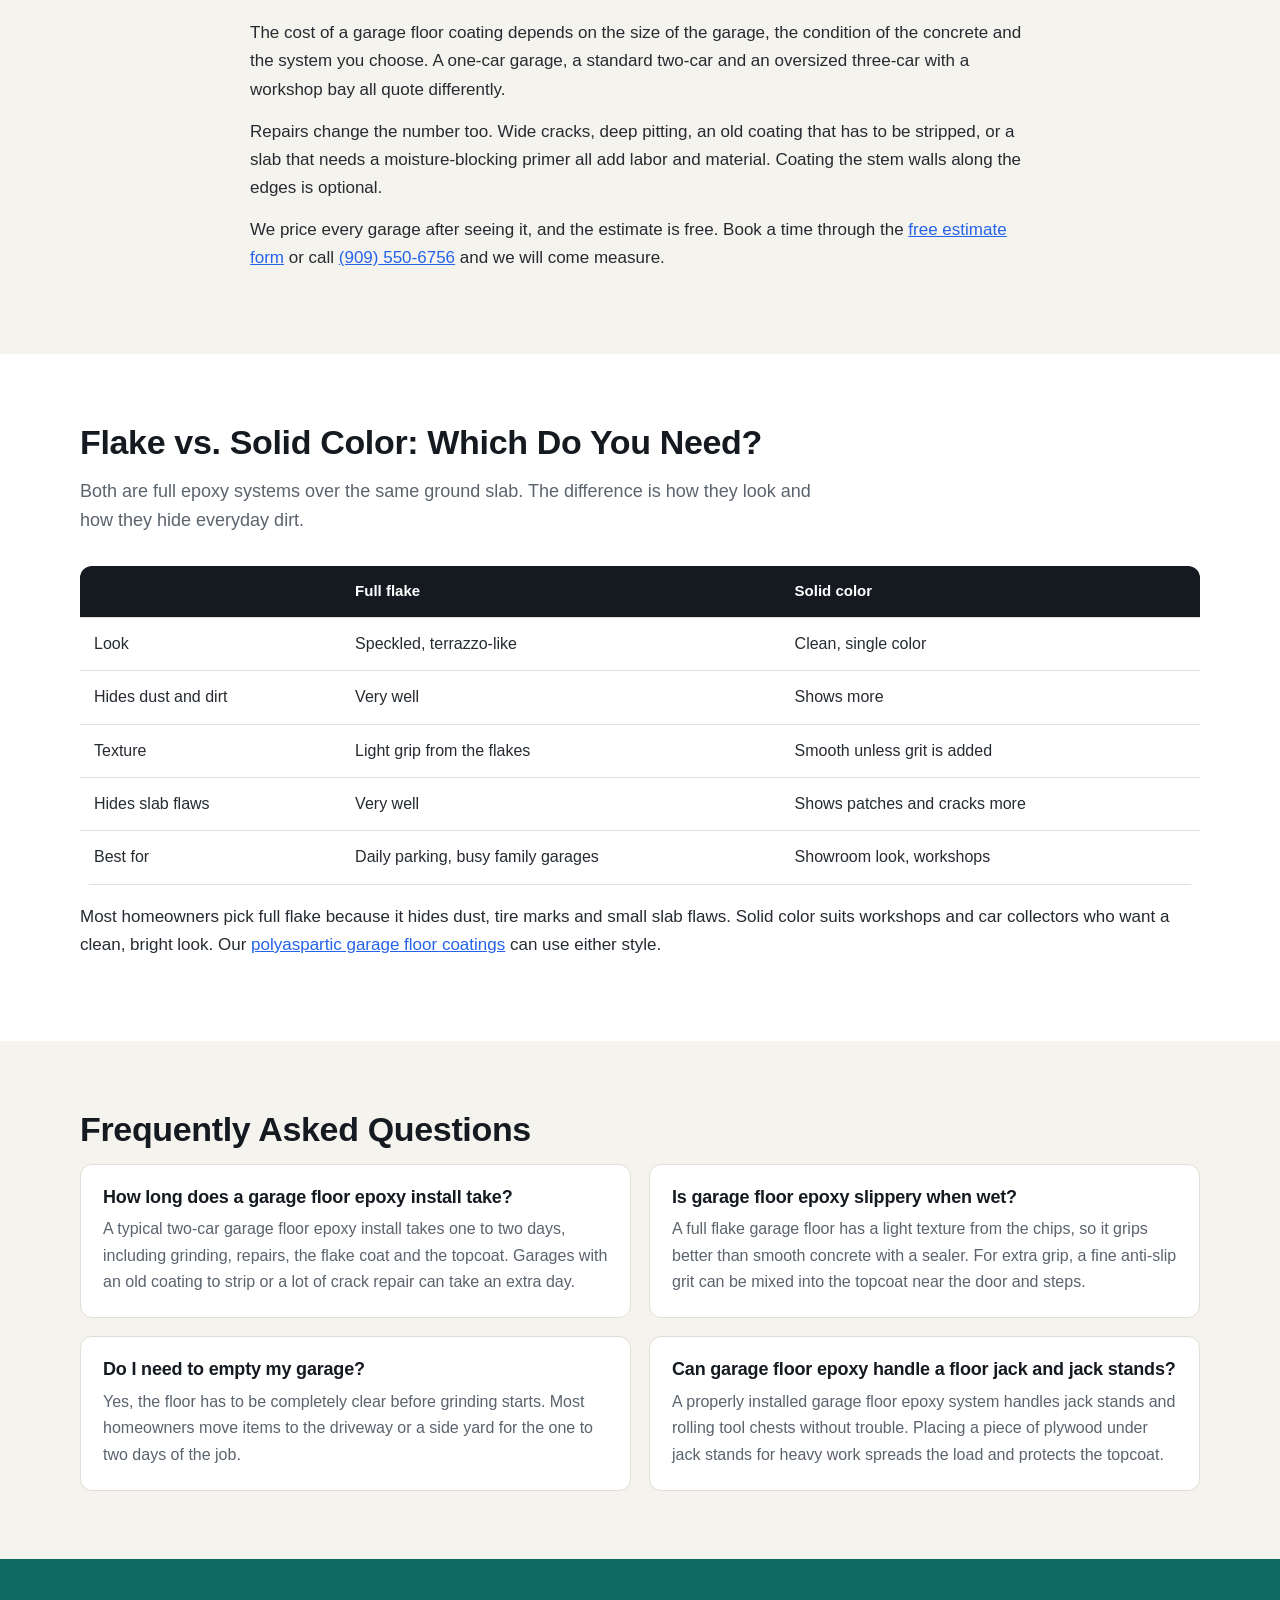
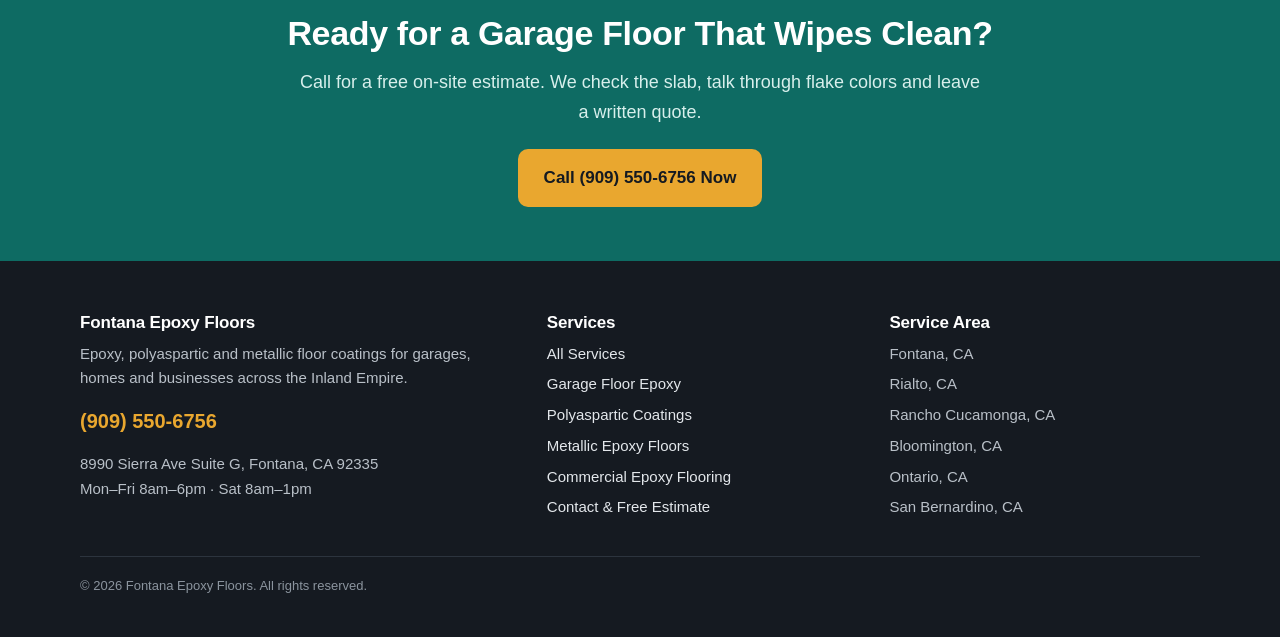
<file: garage-floor-epoxy-fontana.html>
<!DOCTYPE html>
<html lang="en">
<head>
<meta charset="utf-8">
<meta name="viewport" content="width=device-width, initial-scale=1">
<title>Garage Floor Epoxy in Fontana, CA | Flake &amp; Solid Color</title>
<meta name="description" content="Garage floor epoxy in Fontana, CA. Diamond-ground prep, full flake systems and hot-tire resistant topcoats. Call (909) 550-6756 for a free estimate.">
<link rel="canonical" href="https://www.fontanaepoxyfloors.com/garage-floor-epoxy-fontana.html">
<link rel="stylesheet" href="styles.css">
<script type="application/ld+json">
{
  "@context": "https://schema.org",
  "@type": "LocalBusiness",
  "name": "Fontana Epoxy Floors",
  "url": "https://www.fontanaepoxyfloors.com/",
  "telephone": "+1-909-550-6756",
  "image": "https://www.fontanaepoxyfloors.com/epoxy-flooring-fontana-hero.webp",
  "address": {
    "@type": "PostalAddress",
    "streetAddress": "8990 Sierra Ave Suite G",
    "addressLocality": "Fontana",
    "addressRegion": "CA",
    "postalCode": "92335",
    "addressCountry": "US"
  },
  "areaServed": [
    "Fontana, CA",
    "Rialto, CA",
    "Rancho Cucamonga, CA",
    "Bloomington, CA",
    "Ontario, CA",
    "San Bernardino, CA"
  ],
  "description": "Garage floor epoxy coatings in Fontana, CA",
  "openingHours": [
    "Mo-Fr 08:00-18:00",
    "Sa 08:00-13:00"
  ]
}
</script>
<script type="application/ld+json">
{
  "@context": "https://schema.org",
  "@type": "Service",
  "serviceType": "Garage Floor Epoxy",
  "areaServed": "Fontana, CA",
  "provider": {
    "@type": "LocalBusiness",
    "name": "Fontana Epoxy Floors"
  }
}
</script>
<script type="application/ld+json">
{
  "@context": "https://schema.org",
  "@type": "FAQPage",
  "mainEntity": [
    {
      "@type": "Question",
      "name": "How long does a garage floor epoxy install take?",
      "acceptedAnswer": {
        "@type": "Answer",
        "text": "A typical two-car garage floor epoxy install takes one to two days, including grinding, repairs, the flake coat and the topcoat. Garages with an old coating to strip or a lot of crack repair can take an extra day."
      }
    },
    {
      "@type": "Question",
      "name": "Is garage floor epoxy slippery when wet?",
      "acceptedAnswer": {
        "@type": "Answer",
        "text": "A full flake garage floor has a light texture from the chips, so it grips better than smooth concrete with a sealer. For extra grip, a fine anti-slip grit can be mixed into the topcoat near the door and steps."
      }
    },
    {
      "@type": "Question",
      "name": "Do I need to empty my garage?",
      "acceptedAnswer": {
        "@type": "Answer",
        "text": "Yes, the floor has to be completely clear before grinding starts. Most homeowners move items to the driveway or a side yard for the one to two days of the job."
      }
    },
    {
      "@type": "Question",
      "name": "Can garage floor epoxy handle a floor jack and jack stands?",
      "acceptedAnswer": {
        "@type": "Answer",
        "text": "A properly installed garage floor epoxy system handles jack stands and rolling tool chests without trouble. Placing a piece of plywood under jack stands for heavy work spreads the load and protects the topcoat."
      }
    }
  ]
}
</script>
</head>
<body>

<!-- NAV -->
<nav class="nav">
  <div class="nav-inner">
    <a class="brand" href="/">Fontana <span>Epoxy Floors</span></a>
    <div class="nav-links">
      <a href="/">Home</a>
      <a href="services.html">Services</a>
      <a href="garage-floor-epoxy-fontana.html">Garage Floors</a>
      <a href="commercial-epoxy-flooring-fontana.html">Commercial</a>
      <a href="contact.html">Contact</a>
    </div>
    <a class="nav-cta" href="tel:+19095506756">&#9742; (909) 550-6756</a>
  </div>
</nav>

<header class="hero">
  <div class="wrap hero-grid">
    <div class="hero-copy">
      <span class="eyebrow">Garage Floor Coatings</span>
      <h1>Garage Floor Epoxy in Fontana, CA</h1>
      <p class="hero-sub">A flake or solid-color garage floor bonded to ground concrete and sealed with a topcoat that stands up to hot tires, oil and afternoon sun.</p>
      <a class="btn" href="tel:+19095506756">Call (909) 550-6756 for a Free Estimate</a>
      <ul class="hero-points">
        <li>Full-broadcast flake hides dust and tire marks</li>
        <li>Ground slab, not acid etch</li>
        <li>Sealed against oil, coolant and road grime</li>
      </ul>
    </div>
    <div class="hero-form">
      <h2>Get a Free Estimate</h2>
      <p class="form-note">Tell us about the floor. We reply the same working day to book a free on-site look.</p>
      <form action="https://formspree.io/f/mgavgjoe" method="POST">
        <input type="hidden" name="_subject" value="New Lead &mdash; Epoxy Flooring in Fontana">
        <label for="hf-name">Name</label>
        <input type="text" id="hf-name" name="name" autocomplete="name" required>
        <label for="hf-phone">Phone</label>
        <input type="tel" id="hf-phone" name="phone" autocomplete="tel" required>
        <label for="hf-email">Email</label>
        <input type="email" id="hf-email" name="email" autocomplete="email">
        <label for="hf-service">What needs coating?</label>
        <select id="hf-service" name="service">
          <option selected>Garage floor (flake or solid color)</option>
          <option>Polyaspartic one-day coating</option>
          <option>Metallic epoxy floor</option>
          <option>Commercial or warehouse floor</option>
          <option>Patio, gym or other space</option>
        </select>
        <label for="hf-details">Size and condition</label>
        <input type="text" id="hf-details" name="details" placeholder="e.g. 2-car garage, old coating peeling">
        <input type="text" name="_gotcha" style="display:none" tabindex="-1" autocomplete="off">
        <button type="submit">Send My Request</button>
      </form>
      <p class="form-alt">Prefer to talk? <a href="tel:+19095506756">Call (909) 550-6756</a></p>
    </div>
  </div>
</header>

<section class="hero-band">
  <img src="flake-garage-floor-fontana.webp" alt="Flake epoxy garage floor with the door open to a sunny street" width="1400" height="939">
</section>

<section class="section">
  <div class="wrap narrow">
    <p class="lead" style="color:var(--text);">Garage floor epoxy in Fontana turns a stained, dusty slab into a sealed floor you can hose off. We grind the concrete, repair the cracks and lay a base coat with a full broadcast of vinyl flakes, then lock it in with a clear topcoat. Most two-car garages are finished in one to two days.</p>
    <h2>What Does a Garage Floor Epoxy Install Involve?</h2>
    <p>A garage floor epoxy install starts with grinding. A diamond grinder with a dust vacuum takes off the top skin of the concrete, along with old sealers, paint and tire residue, and leaves a surface that feels like medium sandpaper.</p>
    <p>Next, cracks and pits are filled and ground flush. The base coat is rolled on, and colored flakes are thrown across the whole floor until no base color shows. Once it hardens, the loose flakes are scraped and vacuumed off.</p>
    <p>The last layer is a clear topcoat, usually polyaspartic for garages that get sun. It seals the flakes, adds gloss and takes the daily wear from tires and boots.</p>
  </div>
</section>

<section class="section alt">
  <div class="wrap">
    <h2>When Do You Need Garage Floor Epoxy?</h2>
    <div class="grid3">
      <div class="card">
        <h3>Peeling or flaking coating</h3>
        <p>If an earlier coating is lifting in sheets, it was likely never bonded. It has to be ground off before a new floor goes down.</p>
      </div>
      <div class="card">
        <h3>Stains that keep coming back</h3>
        <p>Oil and coolant soak deep into bare concrete. Coating the slab seals it so the next spill wipes off with a rag.</p>
      </div>
      <div class="card">
        <h3>Constant dust</h3>
        <p>Uncoated concrete slowly powders on its surface. A sealed floor ends the gray dust that settles on everything you store.</p>
      </div>
      <div class="card">
        <h3>Hot tire marks</h3>
        <p>Dull rings under the car mean the current coating is too thin or too soft for summer driving.</p>
      </div>
      <div class="card">
        <h3>New gym or workshop</h3>
        <p>A garage that doubles as a gym or shop needs a floor that handles drops, rolling carts and spills.</p>
      </div>
      <div class="card">
        <h3>Fresh look before selling</h3>
        <p>A finished garage floor helps the house show well to buyers walking through it.</p>
      </div>
    </div>
  </div>
</section>

<section class="section">
  <div class="wrap grid2">
    <div>
      <h2>Why Does Garage Floor Epoxy Peel?</h2>
    <p>Garage floor epoxy peels when it never bonded to the concrete in the first place. The most common cause is skipping the grinding step and using an acid wash instead. Acid does not remove sealers or the tire chemicals baked into the slab, so the coating sits on top and lets go under stress.</p>
    <p>Moisture is the second cause. Slabs poured without a vapor barrier can push water vapor up from the ground, and that pressure lifts the coating from below in blisters. Older homes are the usual suspects, which is why we test before we quote.</p>
    <p>The third cause is hot tire pickup. On a 100-degree day, tires are hot enough to soften thin store-bought kits. A thick, 100% solids base coat with a hard topcoat is the fix.</p>
    </div>
    <div class="figure">
      <img src="concrete-floor-prep-fontana.webp" alt="Worker using a diamond blade on concrete during garage floor prep" width="1600" height="1067" loading="lazy">
    </div>
  </div>
</section>

<section class="section alt">
  <div class="wrap narrow">
    <h2>What Affects the Cost of Garage Floor Epoxy in Fontana?</h2>
    <p>The cost of a garage floor coating depends on the size of the garage, the condition of the concrete and the system you choose. A one-car garage, a standard two-car and an oversized three-car with a workshop bay all quote differently.</p>
    <p>Repairs change the number too. Wide cracks, deep pitting, an old coating that has to be stripped, or a slab that needs a moisture-blocking primer all add labor and material. Coating the stem walls along the edges is optional.</p>
    <p>We price every garage after seeing it, and the estimate is free. Book a time through the <a href="contact.html" style="color: #2563eb; text-decoration: underline;">free estimate form</a> or call <a href="tel:+19095506756" style="color: #2563eb; text-decoration: underline;">(909) 550-6756</a> and we will come measure.</p>
  </div>
</section>

<section class="section">
  <div class="wrap">
    <h2>Flake vs. Solid Color: Which Do You Need?</h2>
    <p class="lead">Both are full epoxy systems over the same ground slab. The difference is how they look and how they hide everyday dirt.</p>
    <div class="table-scroll">
      <table class="compare">
        <thead><tr><th></th><th>Full flake</th><th>Solid color</th></tr></thead>
        <tbody>
        <tr><td>Look</td><td>Speckled, terrazzo-like</td><td>Clean, single color</td></tr>
        <tr><td>Hides dust and dirt</td><td>Very well</td><td>Shows more</td></tr>
        <tr><td>Texture</td><td>Light grip from the flakes</td><td>Smooth unless grit is added</td></tr>
        <tr><td>Hides slab flaws</td><td>Very well</td><td>Shows patches and cracks more</td></tr>
        <tr><td>Best for</td><td>Daily parking, busy family garages</td><td>Showroom look, workshops</td></tr>
        </tbody>
      </table>
    </div>
    <p style="margin-top:18px;">Most homeowners pick full flake because it hides dust, tire marks and small slab flaws. Solid color suits workshops and car collectors who want a clean, bright look. Our <a href="polyaspartic-garage-floor-fontana.html" style="color: #2563eb; text-decoration: underline;">polyaspartic garage floor coatings</a> can use either style.</p>
  </div>
</section>
<section class="section alt">
  <div class="wrap">
    <h2>Frequently Asked Questions</h2>
    <div class="faq">
      <div class="faq-item">
        <h3>How long does a garage floor epoxy install take?</h3>
        <p>A typical two-car garage floor epoxy install takes one to two days, including grinding, repairs, the flake coat and the topcoat. Garages with an old coating to strip or a lot of crack repair can take an extra day.</p>
      </div>
      <div class="faq-item">
        <h3>Is garage floor epoxy slippery when wet?</h3>
        <p>A full flake garage floor has a light texture from the chips, so it grips better than smooth concrete with a sealer. For extra grip, a fine anti-slip grit can be mixed into the topcoat near the door and steps.</p>
      </div>
      <div class="faq-item">
        <h3>Do I need to empty my garage?</h3>
        <p>Yes, the floor has to be completely clear before grinding starts. Most homeowners move items to the driveway or a side yard for the one to two days of the job.</p>
      </div>
      <div class="faq-item">
        <h3>Can garage floor epoxy handle a floor jack and jack stands?</h3>
        <p>A properly installed garage floor epoxy system handles jack stands and rolling tool chests without trouble. Placing a piece of plywood under jack stands for heavy work spreads the load and protects the topcoat.</p>
      </div>
    </div>
  </div>
</section>
<section class="cta-band">
  <div class="wrap">
    <h2>Ready for a Garage Floor That Wipes Clean?</h2>
    <p>Call for a free on-site estimate. We check the slab, talk through flake colors and leave a written quote.</p>
    <a class="btn" href="tel:+19095506756">Call (909) 550-6756 Now</a>
  </div>
</section>

<!-- FOOTER -->
<footer class="footer">
  <div class="wrap">
    <div class="footer-grid">
      <div>
        <h3>Fontana Epoxy Floors</h3>
        <p>Epoxy, polyaspartic and metallic floor coatings for garages, homes and businesses across the Inland Empire.</p>
        <p><a class="footer-phone" href="tel:+19095506756">(909) 550-6756</a></p>
        <p>8990 Sierra Ave Suite G, Fontana, CA 92335<br>Mon&ndash;Fri 8am&ndash;6pm &middot; Sat 8am&ndash;1pm</p>
      </div>
      <div>
        <h3>Services</h3>
        <ul>
          <li><a href="services.html">All Services</a></li>
          <li><a href="garage-floor-epoxy-fontana.html">Garage Floor Epoxy</a></li>
          <li><a href="polyaspartic-garage-floor-fontana.html">Polyaspartic Coatings</a></li>
          <li><a href="metallic-epoxy-flooring-fontana.html">Metallic Epoxy Floors</a></li>
          <li><a href="commercial-epoxy-flooring-fontana.html">Commercial Epoxy Flooring</a></li>
          <li><a href="contact.html">Contact &amp; Free Estimate</a></li>
        </ul>
      </div>
      <div>
        <h3>Service Area</h3>
        <ul>
          <li>Fontana, CA</li>
          <li>Rialto, CA</li>
          <li>Rancho Cucamonga, CA</li>
          <li>Bloomington, CA</li>
          <li>Ontario, CA</li>
          <li>San Bernardino, CA</li>
        </ul>
      </div>
    </div>
    <p class="copy">&copy; 2026 Fontana Epoxy Floors. All rights reserved.</p>
  </div>
</footer>

</body>
</html>
</file>
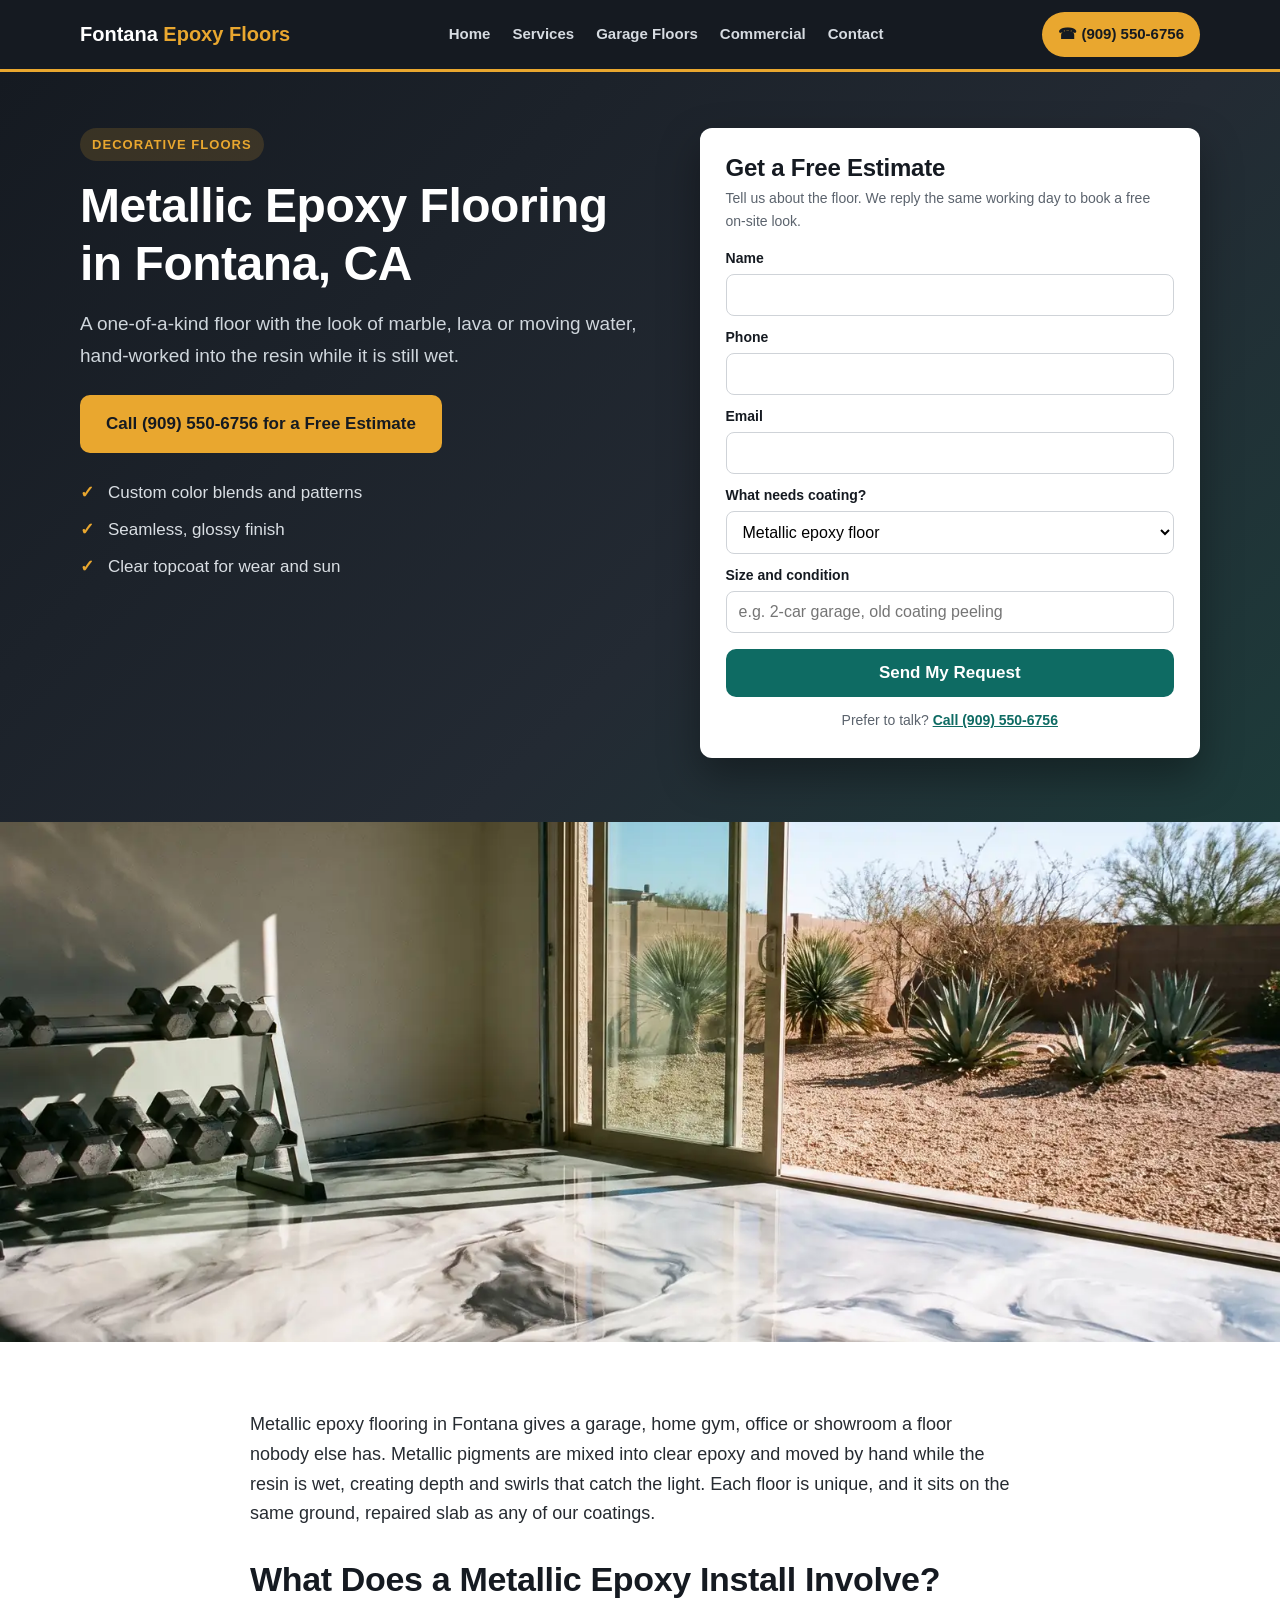
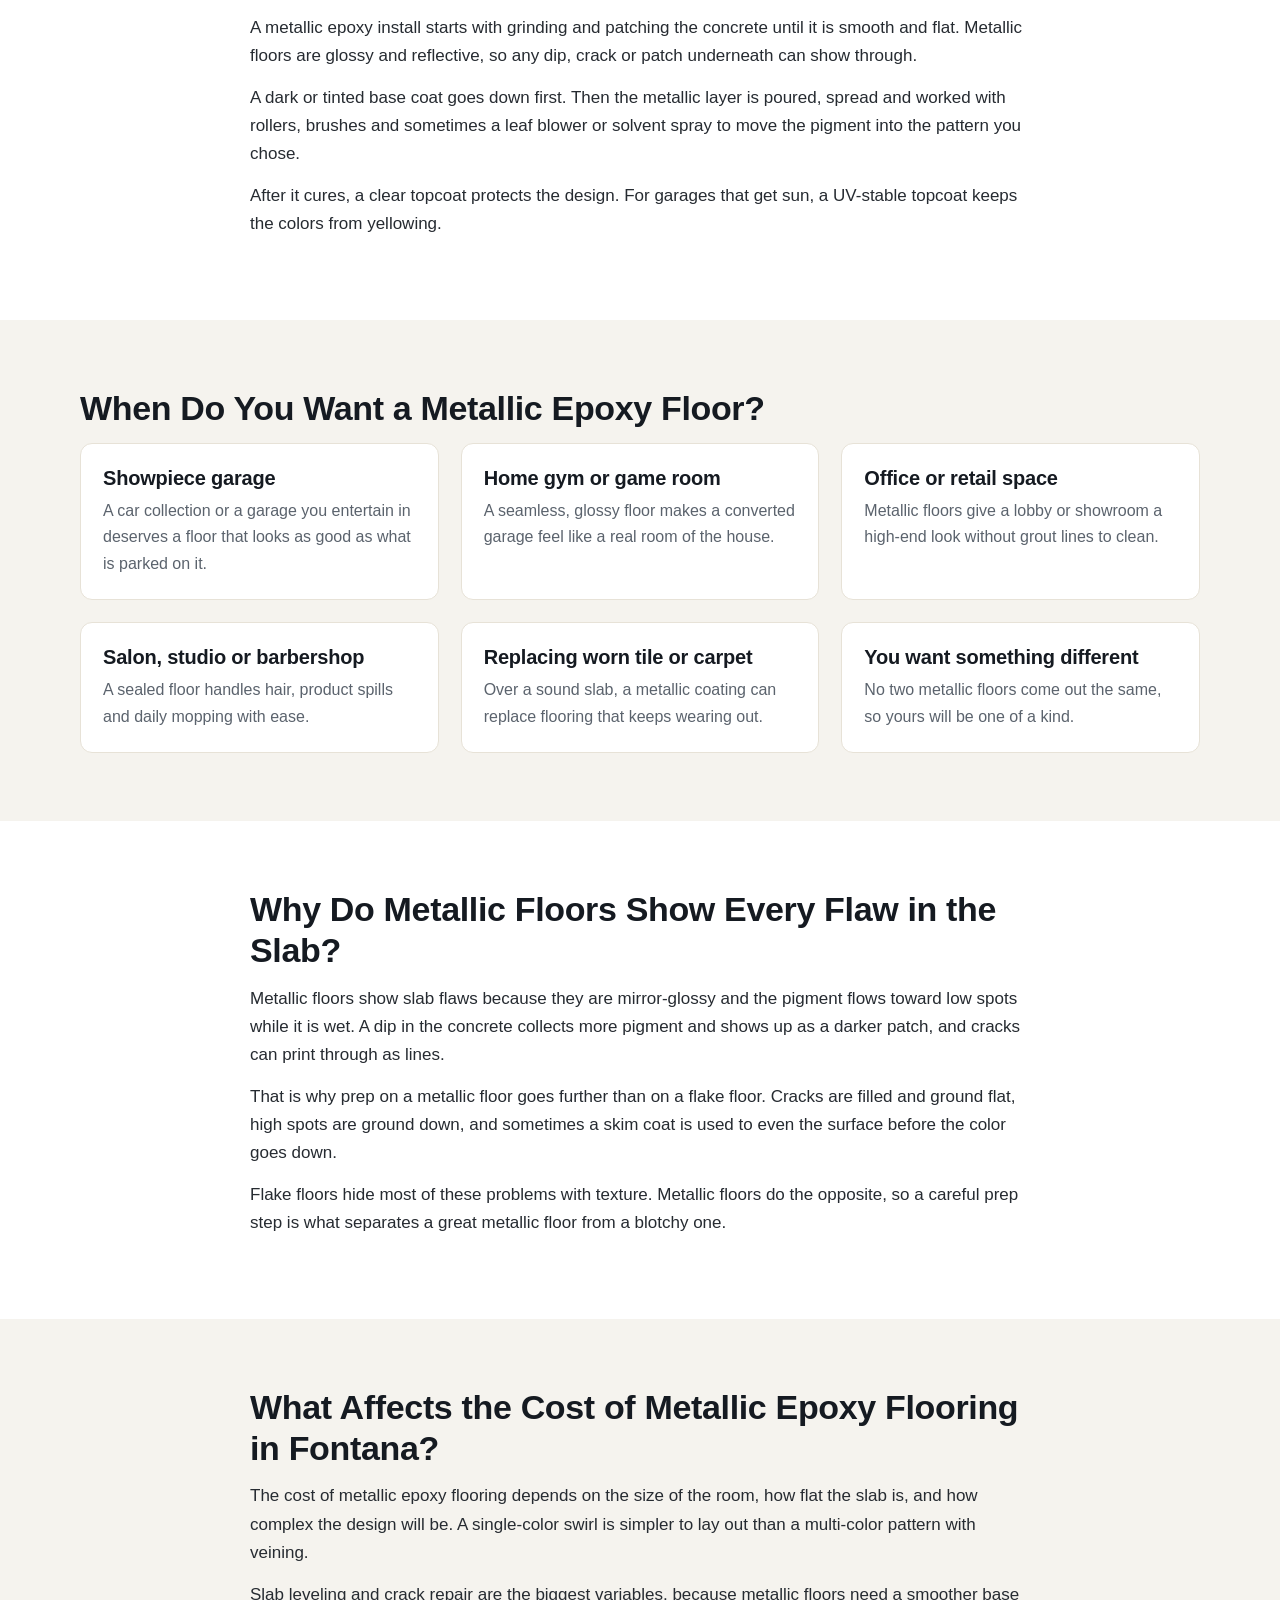
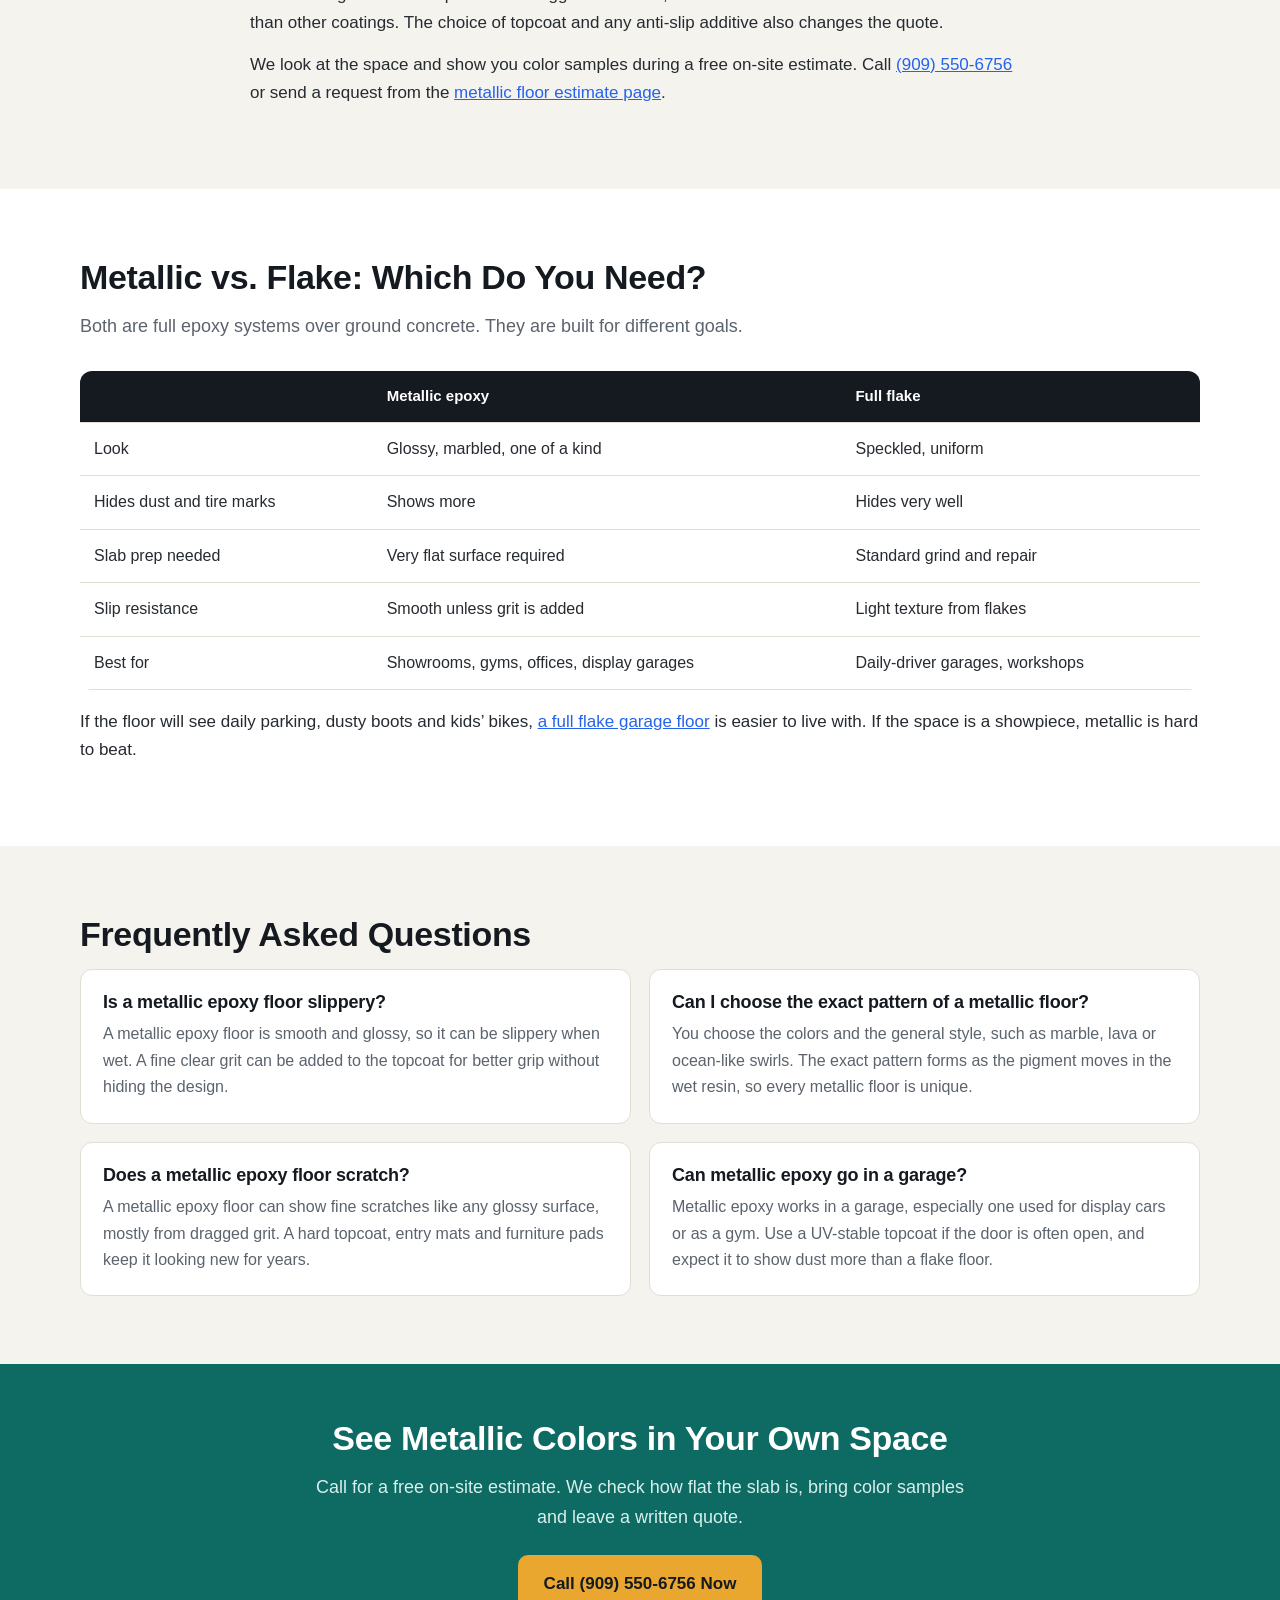
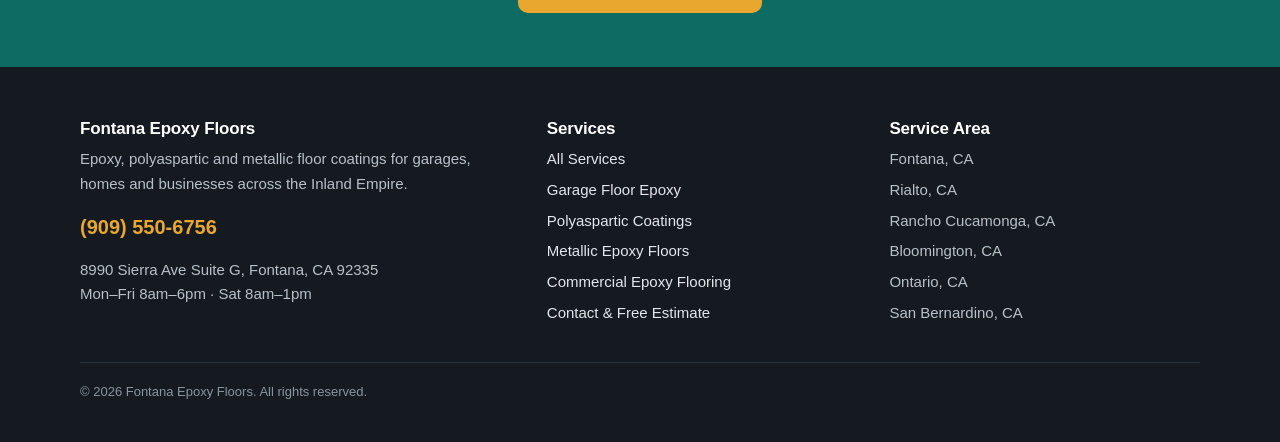
<file: metallic-epoxy-flooring-fontana.html>
<!DOCTYPE html>
<html lang="en">
<head>
<meta charset="utf-8">
<meta name="viewport" content="width=device-width, initial-scale=1">
<title>Metallic Epoxy Flooring in Fontana, CA | Custom Floors</title>
<meta name="description" content="Metallic epoxy flooring in Fontana, CA for garages, gyms, offices and showrooms. Hand-worked designs over ground concrete. Call (909) 550-6756.">
<link rel="canonical" href="https://www.fontanaepoxyfloors.com/metallic-epoxy-flooring-fontana.html">
<link rel="stylesheet" href="styles.css">
<script type="application/ld+json">
{
  "@context": "https://schema.org",
  "@type": "LocalBusiness",
  "name": "Fontana Epoxy Floors",
  "url": "https://www.fontanaepoxyfloors.com/",
  "telephone": "+1-909-550-6756",
  "image": "https://www.fontanaepoxyfloors.com/epoxy-flooring-fontana-hero.webp",
  "address": {
    "@type": "PostalAddress",
    "streetAddress": "8990 Sierra Ave Suite G",
    "addressLocality": "Fontana",
    "addressRegion": "CA",
    "postalCode": "92335",
    "addressCountry": "US"
  },
  "areaServed": [
    "Fontana, CA",
    "Rialto, CA",
    "Rancho Cucamonga, CA",
    "Bloomington, CA",
    "Ontario, CA",
    "San Bernardino, CA"
  ],
  "description": "Metallic epoxy flooring in Fontana, CA",
  "openingHours": [
    "Mo-Fr 08:00-18:00",
    "Sa 08:00-13:00"
  ]
}
</script>
<script type="application/ld+json">
{
  "@context": "https://schema.org",
  "@type": "Service",
  "serviceType": "Metallic Epoxy Flooring",
  "areaServed": "Fontana, CA",
  "provider": {
    "@type": "LocalBusiness",
    "name": "Fontana Epoxy Floors"
  }
}
</script>
<script type="application/ld+json">
{
  "@context": "https://schema.org",
  "@type": "FAQPage",
  "mainEntity": [
    {
      "@type": "Question",
      "name": "Is a metallic epoxy floor slippery?",
      "acceptedAnswer": {
        "@type": "Answer",
        "text": "A metallic epoxy floor is smooth and glossy, so it can be slippery when wet. A fine clear grit can be added to the topcoat for better grip without hiding the design."
      }
    },
    {
      "@type": "Question",
      "name": "Can I choose the exact pattern of a metallic floor?",
      "acceptedAnswer": {
        "@type": "Answer",
        "text": "You choose the colors and the general style, such as marble, lava or ocean-like swirls. The exact pattern forms as the pigment moves in the wet resin, so every metallic floor is unique."
      }
    },
    {
      "@type": "Question",
      "name": "Does a metallic epoxy floor scratch?",
      "acceptedAnswer": {
        "@type": "Answer",
        "text": "A metallic epoxy floor can show fine scratches like any glossy surface, mostly from dragged grit. A hard topcoat, entry mats and furniture pads keep it looking new for years."
      }
    },
    {
      "@type": "Question",
      "name": "Can metallic epoxy go in a garage?",
      "acceptedAnswer": {
        "@type": "Answer",
        "text": "Metallic epoxy works in a garage, especially one used for display cars or as a gym. Use a UV-stable topcoat if the door is often open, and expect it to show dust more than a flake floor."
      }
    }
  ]
}
</script>
</head>
<body>

<!-- NAV -->
<nav class="nav">
  <div class="nav-inner">
    <a class="brand" href="/">Fontana <span>Epoxy Floors</span></a>
    <div class="nav-links">
      <a href="/">Home</a>
      <a href="services.html">Services</a>
      <a href="garage-floor-epoxy-fontana.html">Garage Floors</a>
      <a href="commercial-epoxy-flooring-fontana.html">Commercial</a>
      <a href="contact.html">Contact</a>
    </div>
    <a class="nav-cta" href="tel:+19095506756">&#9742; (909) 550-6756</a>
  </div>
</nav>

<header class="hero">
  <div class="wrap hero-grid">
    <div class="hero-copy">
      <span class="eyebrow">Decorative Floors</span>
      <h1>Metallic Epoxy Flooring in Fontana, CA</h1>
      <p class="hero-sub">A one-of-a-kind floor with the look of marble, lava or moving water, hand-worked into the resin while it is still wet.</p>
      <a class="btn" href="tel:+19095506756">Call (909) 550-6756 for a Free Estimate</a>
      <ul class="hero-points">
        <li>Custom color blends and patterns</li>
        <li>Seamless, glossy finish</li>
        <li>Clear topcoat for wear and sun</li>
      </ul>
    </div>
    <div class="hero-form">
      <h2>Get a Free Estimate</h2>
      <p class="form-note">Tell us about the floor. We reply the same working day to book a free on-site look.</p>
      <form action="https://formspree.io/f/mgavgjoe" method="POST">
        <input type="hidden" name="_subject" value="New Lead &mdash; Epoxy Flooring in Fontana">
        <label for="hf-name">Name</label>
        <input type="text" id="hf-name" name="name" autocomplete="name" required>
        <label for="hf-phone">Phone</label>
        <input type="tel" id="hf-phone" name="phone" autocomplete="tel" required>
        <label for="hf-email">Email</label>
        <input type="email" id="hf-email" name="email" autocomplete="email">
        <label for="hf-service">What needs coating?</label>
        <select id="hf-service" name="service">
          <option>Garage floor (flake or solid color)</option>
          <option>Polyaspartic one-day coating</option>
          <option selected>Metallic epoxy floor</option>
          <option>Commercial or warehouse floor</option>
          <option>Patio, gym or other space</option>
        </select>
        <label for="hf-details">Size and condition</label>
        <input type="text" id="hf-details" name="details" placeholder="e.g. 2-car garage, old coating peeling">
        <input type="text" name="_gotcha" style="display:none" tabindex="-1" autocomplete="off">
        <button type="submit">Send My Request</button>
      </form>
      <p class="form-alt">Prefer to talk? <a href="tel:+19095506756">Call (909) 550-6756</a></p>
    </div>
  </div>
</header>

<section class="hero-band">
  <img src="metallic-epoxy-floor-fontana.webp" alt="Swirled pearl and charcoal metallic epoxy floor in a home gym" width="1600" height="1073">
</section>

<section class="section">
  <div class="wrap narrow">
    <p class="lead" style="color:var(--text);">Metallic epoxy flooring in Fontana gives a garage, home gym, office or showroom a floor nobody else has. Metallic pigments are mixed into clear epoxy and moved by hand while the resin is wet, creating depth and swirls that catch the light. Each floor is unique, and it sits on the same ground, repaired slab as any of our coatings.</p>
    <h2>What Does a Metallic Epoxy Install Involve?</h2>
    <p>A metallic epoxy install starts with grinding and patching the concrete until it is smooth and flat. Metallic floors are glossy and reflective, so any dip, crack or patch underneath can show through.</p>
    <p>A dark or tinted base coat goes down first. Then the metallic layer is poured, spread and worked with rollers, brushes and sometimes a leaf blower or solvent spray to move the pigment into the pattern you chose.</p>
    <p>After it cures, a clear topcoat protects the design. For garages that get sun, a UV-stable topcoat keeps the colors from yellowing.</p>
  </div>
</section>

<section class="section alt">
  <div class="wrap">
    <h2>When Do You Want a Metallic Epoxy Floor?</h2>
    <div class="grid3">
      <div class="card">
        <h3>Showpiece garage</h3>
        <p>A car collection or a garage you entertain in deserves a floor that looks as good as what is parked on it.</p>
      </div>
      <div class="card">
        <h3>Home gym or game room</h3>
        <p>A seamless, glossy floor makes a converted garage feel like a real room of the house.</p>
      </div>
      <div class="card">
        <h3>Office or retail space</h3>
        <p>Metallic floors give a lobby or showroom a high-end look without grout lines to clean.</p>
      </div>
      <div class="card">
        <h3>Salon, studio or barbershop</h3>
        <p>A sealed floor handles hair, product spills and daily mopping with ease.</p>
      </div>
      <div class="card">
        <h3>Replacing worn tile or carpet</h3>
        <p>Over a sound slab, a metallic coating can replace flooring that keeps wearing out.</p>
      </div>
      <div class="card">
        <h3>You want something different</h3>
        <p>No two metallic floors come out the same, so yours will be one of a kind.</p>
      </div>
    </div>
  </div>
</section>

<section class="section">
  <div class="wrap narrow">
    <div>
      <h2>Why Do Metallic Floors Show Every Flaw in the Slab?</h2>
    <p>Metallic floors show slab flaws because they are mirror-glossy and the pigment flows toward low spots while it is wet. A dip in the concrete collects more pigment and shows up as a darker patch, and cracks can print through as lines.</p>
    <p>That is why prep on a metallic floor goes further than on a flake floor. Cracks are filled and ground flat, high spots are ground down, and sometimes a skim coat is used to even the surface before the color goes down.</p>
    <p>Flake floors hide most of these problems with texture. Metallic floors do the opposite, so a careful prep step is what separates a great metallic floor from a blotchy one.</p>
    </div>

  </div>
</section>

<section class="section alt">
  <div class="wrap narrow">
    <h2>What Affects the Cost of Metallic Epoxy Flooring in Fontana?</h2>
    <p>The cost of metallic epoxy flooring depends on the size of the room, how flat the slab is, and how complex the design will be. A single-color swirl is simpler to lay out than a multi-color pattern with veining.</p>
    <p>Slab leveling and crack repair are the biggest variables, because metallic floors need a smoother base than other coatings. The choice of topcoat and any anti-slip additive also changes the quote.</p>
    <p>We look at the space and show you color samples during a free on-site estimate. Call <a href="tel:+19095506756" style="color: #2563eb; text-decoration: underline;">(909) 550-6756</a> or send a request from the <a href="contact.html" style="color: #2563eb; text-decoration: underline;">metallic floor estimate page</a>.</p>
  </div>
</section>

<section class="section">
  <div class="wrap">
    <h2>Metallic vs. Flake: Which Do You Need?</h2>
    <p class="lead">Both are full epoxy systems over ground concrete. They are built for different goals.</p>
    <div class="table-scroll">
      <table class="compare">
        <thead><tr><th></th><th>Metallic epoxy</th><th>Full flake</th></tr></thead>
        <tbody>
        <tr><td>Look</td><td>Glossy, marbled, one of a kind</td><td>Speckled, uniform</td></tr>
        <tr><td>Hides dust and tire marks</td><td>Shows more</td><td>Hides very well</td></tr>
        <tr><td>Slab prep needed</td><td>Very flat surface required</td><td>Standard grind and repair</td></tr>
        <tr><td>Slip resistance</td><td>Smooth unless grit is added</td><td>Light texture from flakes</td></tr>
        <tr><td>Best for</td><td>Showrooms, gyms, offices, display garages</td><td>Daily-driver garages, workshops</td></tr>
        </tbody>
      </table>
    </div>
    <p style="margin-top:18px;">If the floor will see daily parking, dusty boots and kids&rsquo; bikes, <a href="garage-floor-epoxy-fontana.html" style="color: #2563eb; text-decoration: underline;">a full flake garage floor</a> is easier to live with. If the space is a showpiece, metallic is hard to beat.</p>
  </div>
</section>
<section class="section alt">
  <div class="wrap">
    <h2>Frequently Asked Questions</h2>
    <div class="faq">
      <div class="faq-item">
        <h3>Is a metallic epoxy floor slippery?</h3>
        <p>A metallic epoxy floor is smooth and glossy, so it can be slippery when wet. A fine clear grit can be added to the topcoat for better grip without hiding the design.</p>
      </div>
      <div class="faq-item">
        <h3>Can I choose the exact pattern of a metallic floor?</h3>
        <p>You choose the colors and the general style, such as marble, lava or ocean-like swirls. The exact pattern forms as the pigment moves in the wet resin, so every metallic floor is unique.</p>
      </div>
      <div class="faq-item">
        <h3>Does a metallic epoxy floor scratch?</h3>
        <p>A metallic epoxy floor can show fine scratches like any glossy surface, mostly from dragged grit. A hard topcoat, entry mats and furniture pads keep it looking new for years.</p>
      </div>
      <div class="faq-item">
        <h3>Can metallic epoxy go in a garage?</h3>
        <p>Metallic epoxy works in a garage, especially one used for display cars or as a gym. Use a UV-stable topcoat if the door is often open, and expect it to show dust more than a flake floor.</p>
      </div>
    </div>
  </div>
</section>
<section class="cta-band">
  <div class="wrap">
    <h2>See Metallic Colors in Your Own Space</h2>
    <p>Call for a free on-site estimate. We check how flat the slab is, bring color samples and leave a written quote.</p>
    <a class="btn" href="tel:+19095506756">Call (909) 550-6756 Now</a>
  </div>
</section>

<!-- FOOTER -->
<footer class="footer">
  <div class="wrap">
    <div class="footer-grid">
      <div>
        <h3>Fontana Epoxy Floors</h3>
        <p>Epoxy, polyaspartic and metallic floor coatings for garages, homes and businesses across the Inland Empire.</p>
        <p><a class="footer-phone" href="tel:+19095506756">(909) 550-6756</a></p>
        <p>8990 Sierra Ave Suite G, Fontana, CA 92335<br>Mon&ndash;Fri 8am&ndash;6pm &middot; Sat 8am&ndash;1pm</p>
      </div>
      <div>
        <h3>Services</h3>
        <ul>
          <li><a href="services.html">All Services</a></li>
          <li><a href="garage-floor-epoxy-fontana.html">Garage Floor Epoxy</a></li>
          <li><a href="polyaspartic-garage-floor-fontana.html">Polyaspartic Coatings</a></li>
          <li><a href="metallic-epoxy-flooring-fontana.html">Metallic Epoxy Floors</a></li>
          <li><a href="commercial-epoxy-flooring-fontana.html">Commercial Epoxy Flooring</a></li>
          <li><a href="contact.html">Contact &amp; Free Estimate</a></li>
        </ul>
      </div>
      <div>
        <h3>Service Area</h3>
        <ul>
          <li>Fontana, CA</li>
          <li>Rialto, CA</li>
          <li>Rancho Cucamonga, CA</li>
          <li>Bloomington, CA</li>
          <li>Ontario, CA</li>
          <li>San Bernardino, CA</li>
        </ul>
      </div>
    </div>
    <p class="copy">&copy; 2026 Fontana Epoxy Floors. All rights reserved.</p>
  </div>
</footer>

</body>
</html>
</file>
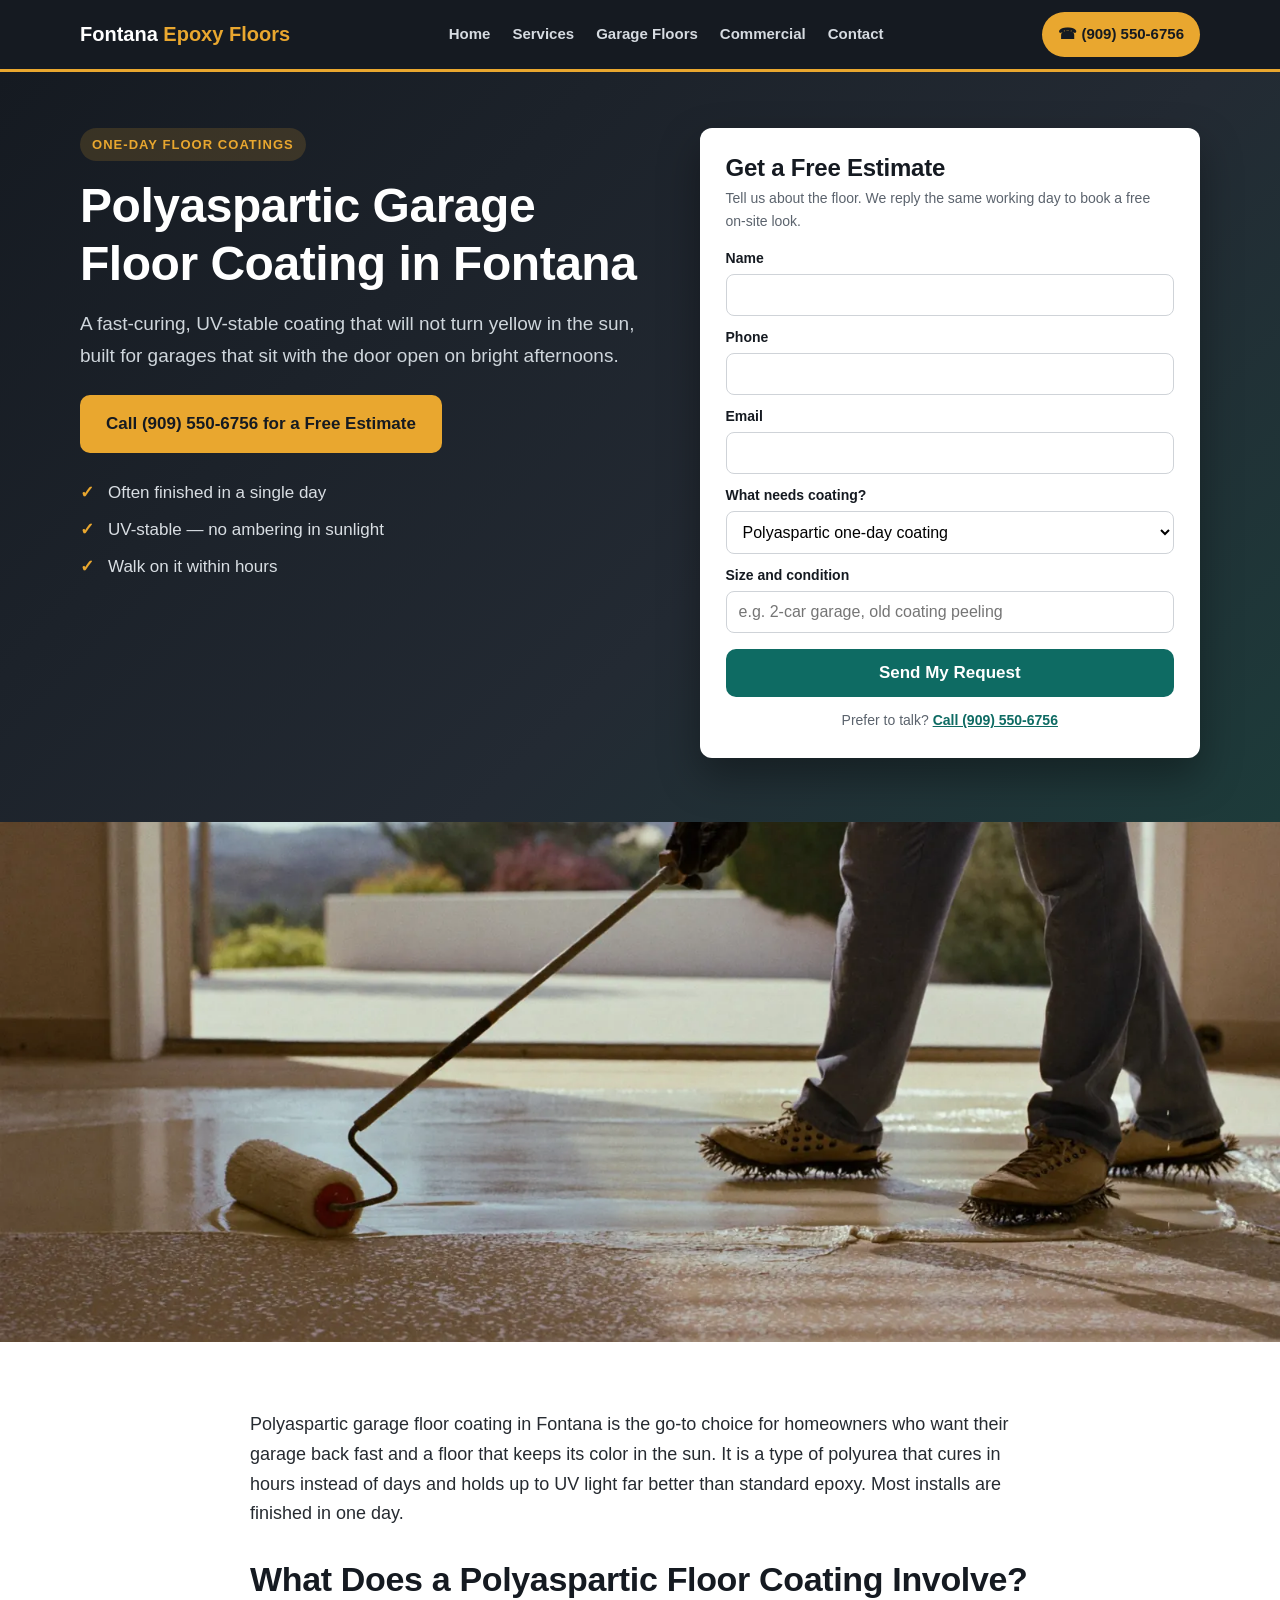
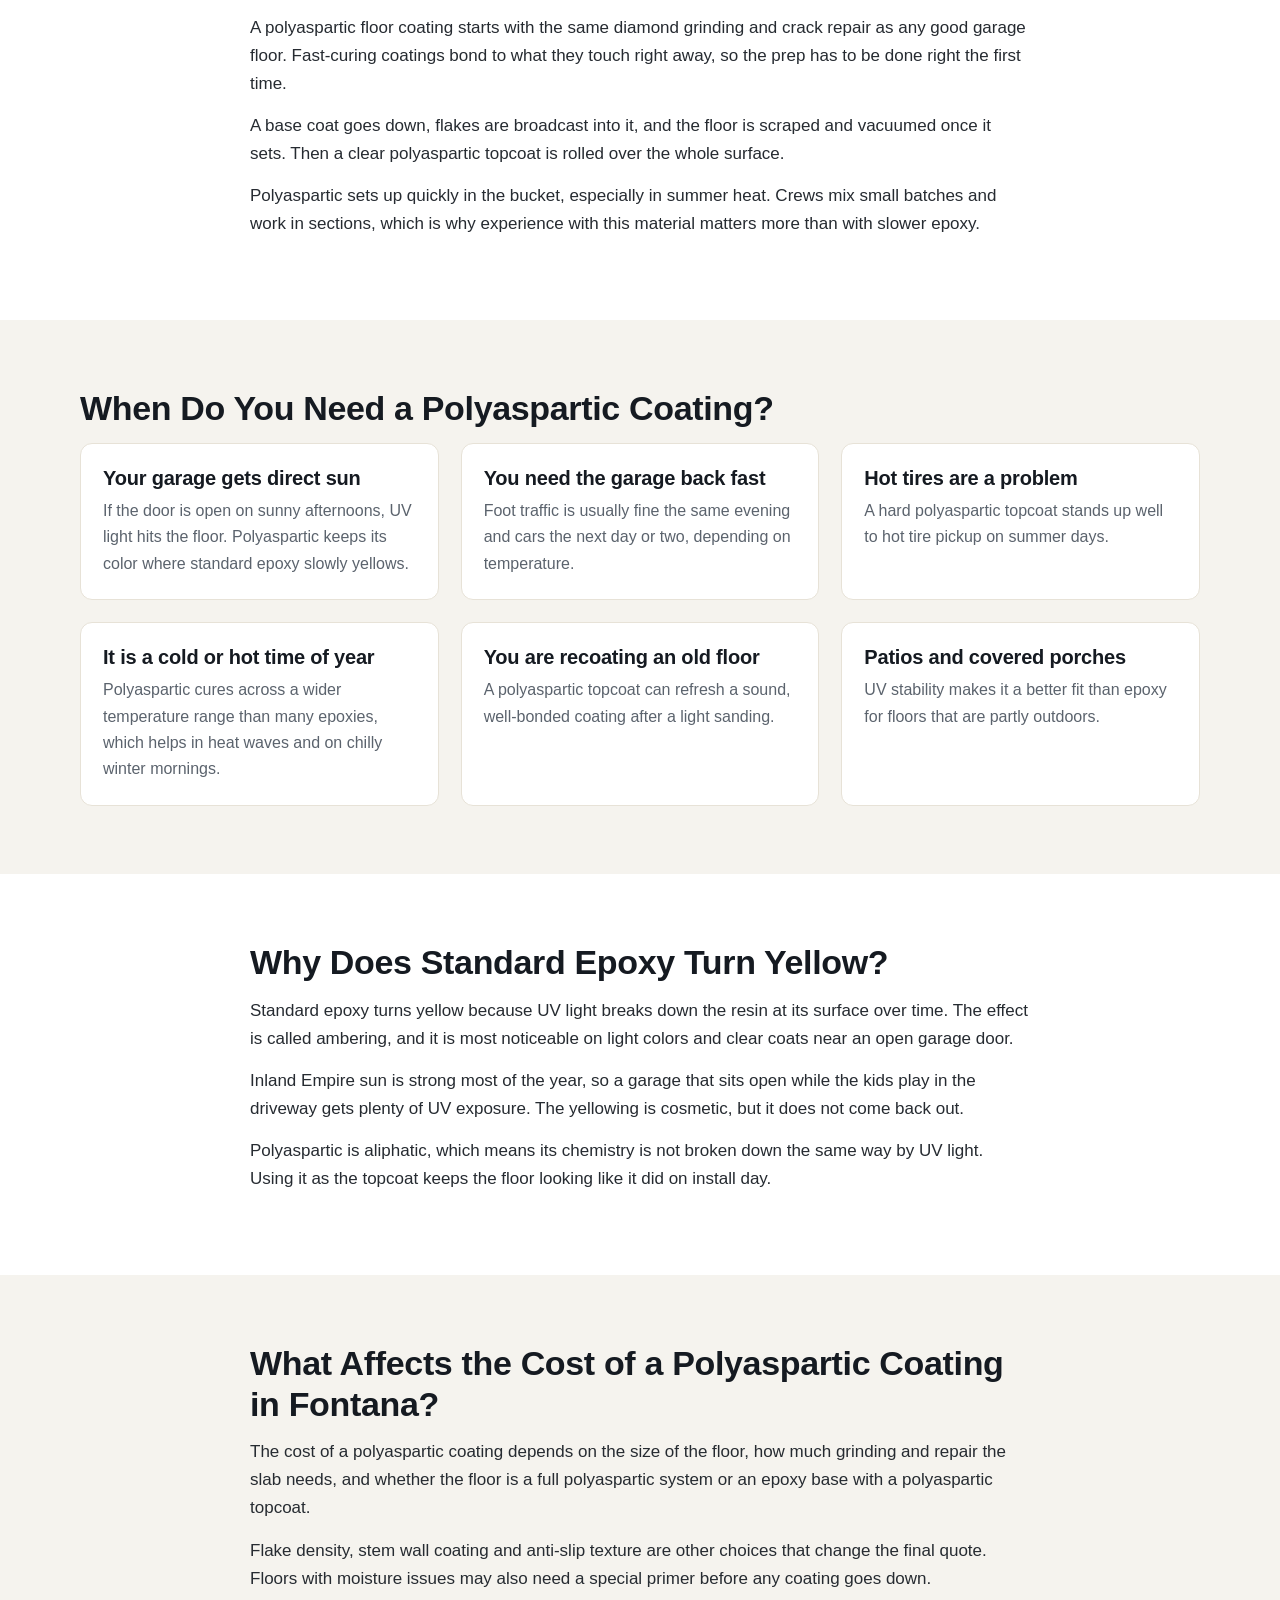
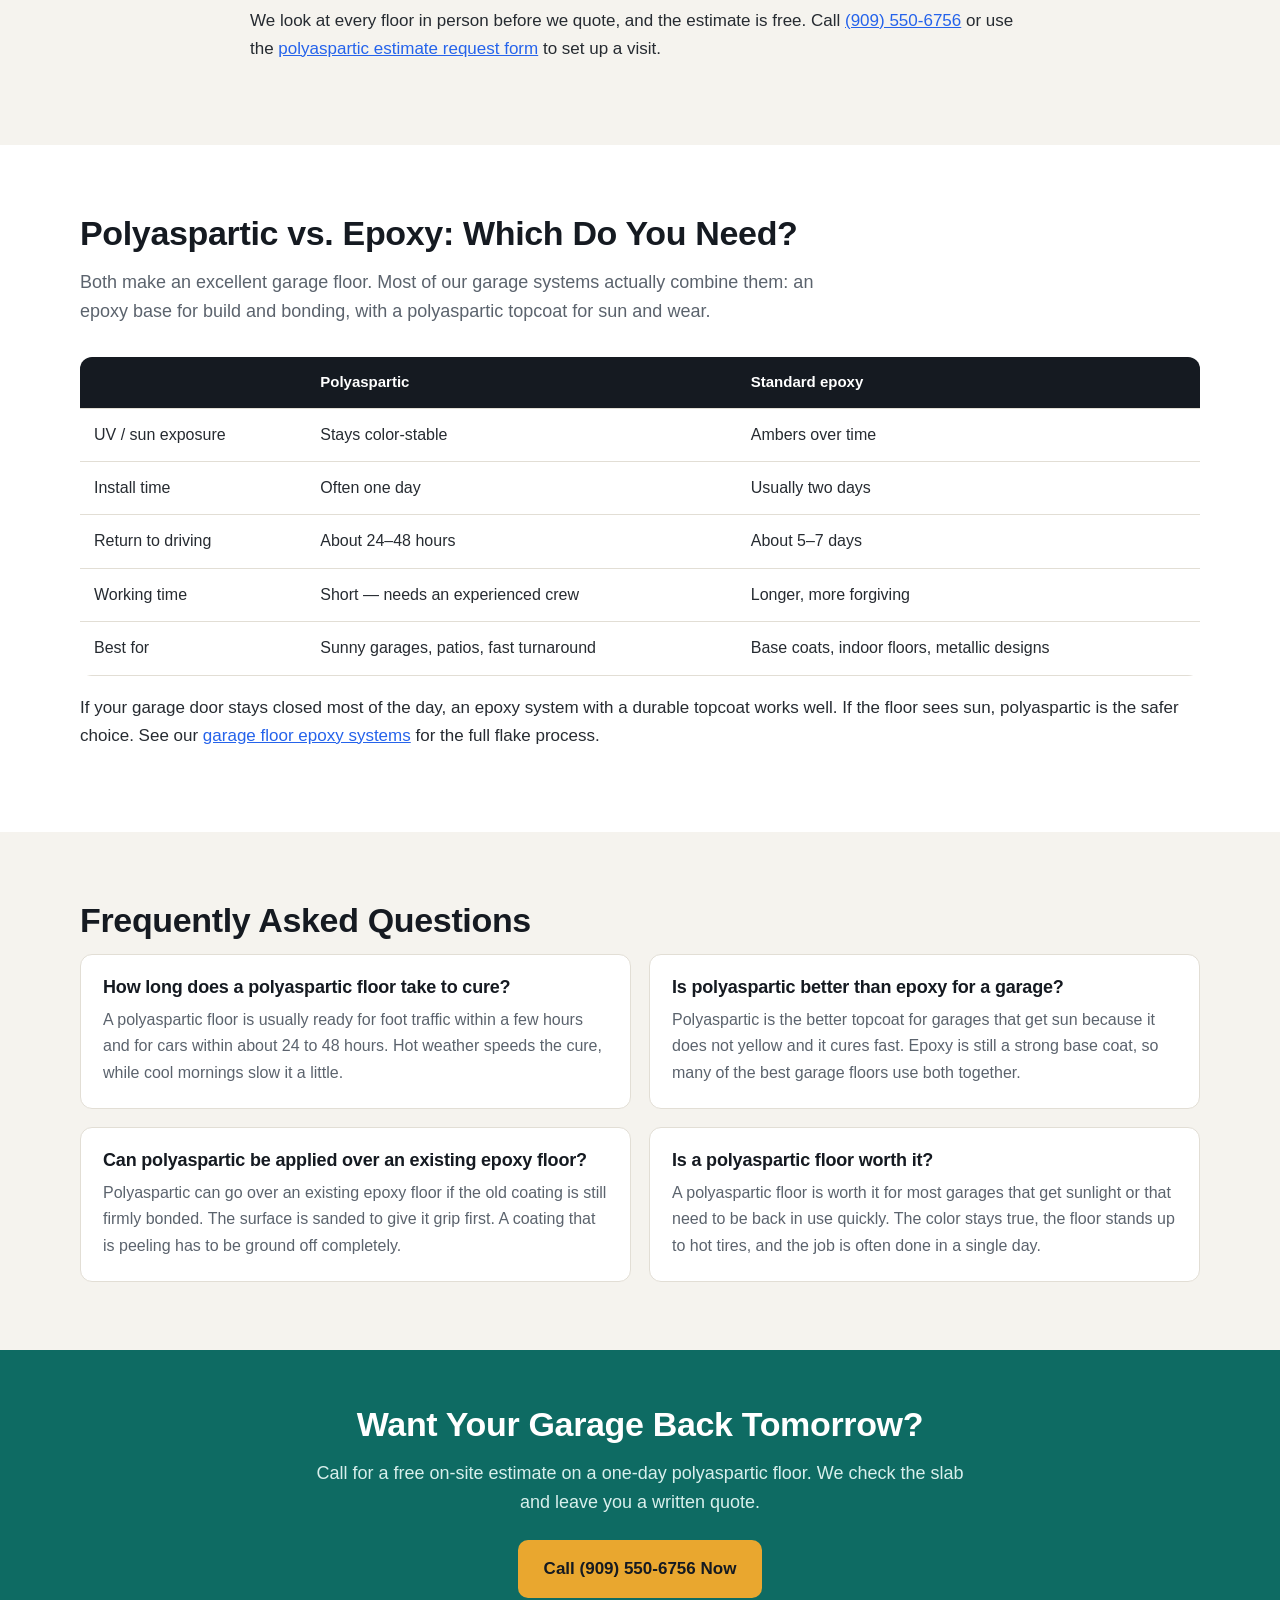
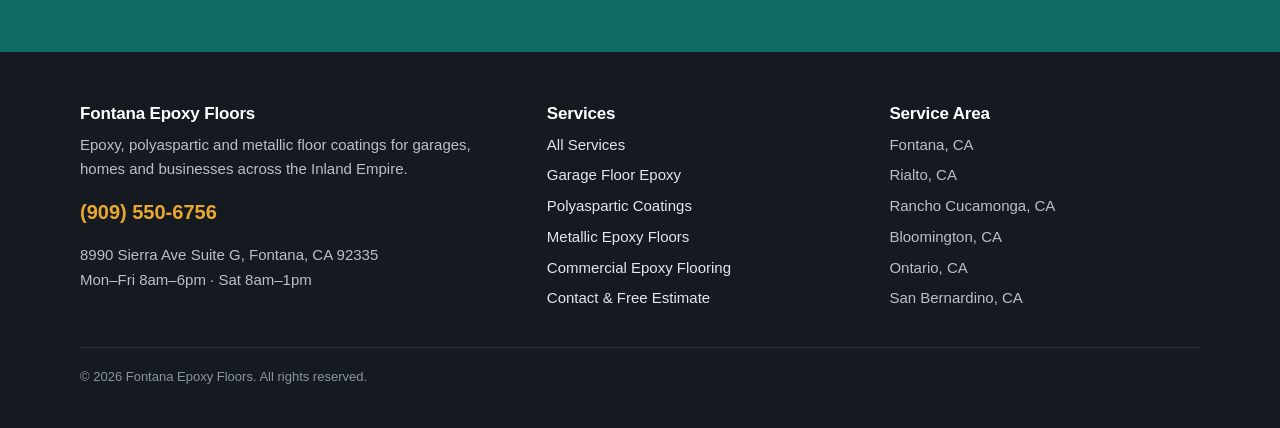
<file: polyaspartic-garage-floor-fontana.html>
<!DOCTYPE html>
<html lang="en">
<head>
<meta charset="utf-8">
<meta name="viewport" content="width=device-width, initial-scale=1">
<title>Polyaspartic Garage Floor Coating in Fontana, CA</title>
<meta name="description" content="Polyaspartic garage floor coating in Fontana, CA. UV-stable, fast-curing floors often done in one day. Call (909) 550-6756 for a free estimate.">
<link rel="canonical" href="https://www.fontanaepoxyfloors.com/polyaspartic-garage-floor-fontana.html">
<link rel="stylesheet" href="styles.css">
<script type="application/ld+json">
{
  "@context": "https://schema.org",
  "@type": "LocalBusiness",
  "name": "Fontana Epoxy Floors",
  "url": "https://www.fontanaepoxyfloors.com/",
  "telephone": "+1-909-550-6756",
  "image": "https://www.fontanaepoxyfloors.com/epoxy-flooring-fontana-hero.webp",
  "address": {
    "@type": "PostalAddress",
    "streetAddress": "8990 Sierra Ave Suite G",
    "addressLocality": "Fontana",
    "addressRegion": "CA",
    "postalCode": "92335",
    "addressCountry": "US"
  },
  "areaServed": [
    "Fontana, CA",
    "Rialto, CA",
    "Rancho Cucamonga, CA",
    "Bloomington, CA",
    "Ontario, CA",
    "San Bernardino, CA"
  ],
  "description": "Polyaspartic garage floor coatings in Fontana, CA",
  "openingHours": [
    "Mo-Fr 08:00-18:00",
    "Sa 08:00-13:00"
  ]
}
</script>
<script type="application/ld+json">
{
  "@context": "https://schema.org",
  "@type": "Service",
  "serviceType": "Polyaspartic Floor Coating",
  "areaServed": "Fontana, CA",
  "provider": {
    "@type": "LocalBusiness",
    "name": "Fontana Epoxy Floors"
  }
}
</script>
<script type="application/ld+json">
{
  "@context": "https://schema.org",
  "@type": "FAQPage",
  "mainEntity": [
    {
      "@type": "Question",
      "name": "How long does a polyaspartic floor take to cure?",
      "acceptedAnswer": {
        "@type": "Answer",
        "text": "A polyaspartic floor is usually ready for foot traffic within a few hours and for cars within about 24 to 48 hours. Hot weather speeds the cure, while cool mornings slow it a little."
      }
    },
    {
      "@type": "Question",
      "name": "Is polyaspartic better than epoxy for a garage?",
      "acceptedAnswer": {
        "@type": "Answer",
        "text": "Polyaspartic is the better topcoat for garages that get sun because it does not yellow and it cures fast. Epoxy is still a strong base coat, so many of the best garage floors use both together."
      }
    },
    {
      "@type": "Question",
      "name": "Can polyaspartic be applied over an existing epoxy floor?",
      "acceptedAnswer": {
        "@type": "Answer",
        "text": "Polyaspartic can go over an existing epoxy floor if the old coating is still firmly bonded. The surface is sanded to give it grip first. A coating that is peeling has to be ground off completely."
      }
    },
    {
      "@type": "Question",
      "name": "Is a polyaspartic floor worth it?",
      "acceptedAnswer": {
        "@type": "Answer",
        "text": "A polyaspartic floor is worth it for most garages that get sunlight or that need to be back in use quickly. The color stays true, the floor stands up to hot tires, and the job is often done in a single day."
      }
    }
  ]
}
</script>
</head>
<body>

<!-- NAV -->
<nav class="nav">
  <div class="nav-inner">
    <a class="brand" href="/">Fontana <span>Epoxy Floors</span></a>
    <div class="nav-links">
      <a href="/">Home</a>
      <a href="services.html">Services</a>
      <a href="garage-floor-epoxy-fontana.html">Garage Floors</a>
      <a href="commercial-epoxy-flooring-fontana.html">Commercial</a>
      <a href="contact.html">Contact</a>
    </div>
    <a class="nav-cta" href="tel:+19095506756">&#9742; (909) 550-6756</a>
  </div>
</nav>

<header class="hero">
  <div class="wrap hero-grid">
    <div class="hero-copy">
      <span class="eyebrow">One-Day Floor Coatings</span>
      <h1>Polyaspartic Garage Floor Coating in Fontana</h1>
      <p class="hero-sub">A fast-curing, UV-stable coating that will not turn yellow in the sun, built for garages that sit with the door open on bright afternoons.</p>
      <a class="btn" href="tel:+19095506756">Call (909) 550-6756 for a Free Estimate</a>
      <ul class="hero-points">
        <li>Often finished in a single day</li>
        <li>UV-stable &mdash; no ambering in sunlight</li>
        <li>Walk on it within hours</li>
      </ul>
    </div>
    <div class="hero-form">
      <h2>Get a Free Estimate</h2>
      <p class="form-note">Tell us about the floor. We reply the same working day to book a free on-site look.</p>
      <form action="https://formspree.io/f/mgavgjoe" method="POST">
        <input type="hidden" name="_subject" value="New Lead &mdash; Epoxy Flooring in Fontana">
        <label for="hf-name">Name</label>
        <input type="text" id="hf-name" name="name" autocomplete="name" required>
        <label for="hf-phone">Phone</label>
        <input type="tel" id="hf-phone" name="phone" autocomplete="tel" required>
        <label for="hf-email">Email</label>
        <input type="email" id="hf-email" name="email" autocomplete="email">
        <label for="hf-service">What needs coating?</label>
        <select id="hf-service" name="service">
          <option>Garage floor (flake or solid color)</option>
          <option selected>Polyaspartic one-day coating</option>
          <option>Metallic epoxy floor</option>
          <option>Commercial or warehouse floor</option>
          <option>Patio, gym or other space</option>
        </select>
        <label for="hf-details">Size and condition</label>
        <input type="text" id="hf-details" name="details" placeholder="e.g. 2-car garage, old coating peeling">
        <input type="text" name="_gotcha" style="display:none" tabindex="-1" autocomplete="off">
        <button type="submit">Send My Request</button>
      </form>
      <p class="form-alt">Prefer to talk? <a href="tel:+19095506756">Call (909) 550-6756</a></p>
    </div>
  </div>
</header>

<section class="hero-band">
  <img src="polyaspartic-topcoat-fontana.webp" alt="Installer rolling a clear polyaspartic coating over a flake garage floor" width="1600" height="1067">
</section>

<section class="section">
  <div class="wrap narrow">
    <p class="lead" style="color:var(--text);">Polyaspartic garage floor coating in Fontana is the go-to choice for homeowners who want their garage back fast and a floor that keeps its color in the sun. It is a type of polyurea that cures in hours instead of days and holds up to UV light far better than standard epoxy. Most installs are finished in one day.</p>
    <h2>What Does a Polyaspartic Floor Coating Involve?</h2>
    <p>A polyaspartic floor coating starts with the same diamond grinding and crack repair as any good garage floor. Fast-curing coatings bond to what they touch right away, so the prep has to be done right the first time.</p>
    <p>A base coat goes down, flakes are broadcast into it, and the floor is scraped and vacuumed once it sets. Then a clear polyaspartic topcoat is rolled over the whole surface.</p>
    <p>Polyaspartic sets up quickly in the bucket, especially in summer heat. Crews mix small batches and work in sections, which is why experience with this material matters more than with slower epoxy.</p>
  </div>
</section>

<section class="section alt">
  <div class="wrap">
    <h2>When Do You Need a Polyaspartic Coating?</h2>
    <div class="grid3">
      <div class="card">
        <h3>Your garage gets direct sun</h3>
        <p>If the door is open on sunny afternoons, UV light hits the floor. Polyaspartic keeps its color where standard epoxy slowly yellows.</p>
      </div>
      <div class="card">
        <h3>You need the garage back fast</h3>
        <p>Foot traffic is usually fine the same evening and cars the next day or two, depending on temperature.</p>
      </div>
      <div class="card">
        <h3>Hot tires are a problem</h3>
        <p>A hard polyaspartic topcoat stands up well to hot tire pickup on summer days.</p>
      </div>
      <div class="card">
        <h3>It is a cold or hot time of year</h3>
        <p>Polyaspartic cures across a wider temperature range than many epoxies, which helps in heat waves and on chilly winter mornings.</p>
      </div>
      <div class="card">
        <h3>You are recoating an old floor</h3>
        <p>A polyaspartic topcoat can refresh a sound, well-bonded coating after a light sanding.</p>
      </div>
      <div class="card">
        <h3>Patios and covered porches</h3>
        <p>UV stability makes it a better fit than epoxy for floors that are partly outdoors.</p>
      </div>
    </div>
  </div>
</section>

<section class="section">
  <div class="wrap narrow">
    <div>
      <h2>Why Does Standard Epoxy Turn Yellow?</h2>
    <p>Standard epoxy turns yellow because UV light breaks down the resin at its surface over time. The effect is called ambering, and it is most noticeable on light colors and clear coats near an open garage door.</p>
    <p>Inland Empire sun is strong most of the year, so a garage that sits open while the kids play in the driveway gets plenty of UV exposure. The yellowing is cosmetic, but it does not come back out.</p>
    <p>Polyaspartic is aliphatic, which means its chemistry is not broken down the same way by UV light. Using it as the topcoat keeps the floor looking like it did on install day.</p>
    </div>

  </div>
</section>

<section class="section alt">
  <div class="wrap narrow">
    <h2>What Affects the Cost of a Polyaspartic Coating in Fontana?</h2>
    <p>The cost of a polyaspartic coating depends on the size of the floor, how much grinding and repair the slab needs, and whether the floor is a full polyaspartic system or an epoxy base with a polyaspartic topcoat.</p>
    <p>Flake density, stem wall coating and anti-slip texture are other choices that change the final quote. Floors with moisture issues may also need a special primer before any coating goes down.</p>
    <p>We look at every floor in person before we quote, and the estimate is free. Call <a href="tel:+19095506756" style="color: #2563eb; text-decoration: underline;">(909) 550-6756</a> or use the <a href="contact.html" style="color: #2563eb; text-decoration: underline;">polyaspartic estimate request form</a> to set up a visit.</p>
  </div>
</section>

<section class="section">
  <div class="wrap">
    <h2>Polyaspartic vs. Epoxy: Which Do You Need?</h2>
    <p class="lead">Both make an excellent garage floor. Most of our garage systems actually combine them: an epoxy base for build and bonding, with a polyaspartic topcoat for sun and wear.</p>
    <div class="table-scroll">
      <table class="compare">
        <thead><tr><th></th><th>Polyaspartic</th><th>Standard epoxy</th></tr></thead>
        <tbody>
        <tr><td>UV / sun exposure</td><td>Stays color-stable</td><td>Ambers over time</td></tr>
        <tr><td>Install time</td><td>Often one day</td><td>Usually two days</td></tr>
        <tr><td>Return to driving</td><td>About 24&ndash;48 hours</td><td>About 5&ndash;7 days</td></tr>
        <tr><td>Working time</td><td>Short &mdash; needs an experienced crew</td><td>Longer, more forgiving</td></tr>
        <tr><td>Best for</td><td>Sunny garages, patios, fast turnaround</td><td>Base coats, indoor floors, metallic designs</td></tr>
        </tbody>
      </table>
    </div>
    <p style="margin-top:18px;">If your garage door stays closed most of the day, an epoxy system with a durable topcoat works well. If the floor sees sun, polyaspartic is the safer choice. See our <a href="garage-floor-epoxy-fontana.html" style="color: #2563eb; text-decoration: underline;">garage floor epoxy systems</a> for the full flake process.</p>
  </div>
</section>
<section class="section alt">
  <div class="wrap">
    <h2>Frequently Asked Questions</h2>
    <div class="faq">
      <div class="faq-item">
        <h3>How long does a polyaspartic floor take to cure?</h3>
        <p>A polyaspartic floor is usually ready for foot traffic within a few hours and for cars within about 24 to 48 hours. Hot weather speeds the cure, while cool mornings slow it a little.</p>
      </div>
      <div class="faq-item">
        <h3>Is polyaspartic better than epoxy for a garage?</h3>
        <p>Polyaspartic is the better topcoat for garages that get sun because it does not yellow and it cures fast. Epoxy is still a strong base coat, so many of the best garage floors use both together.</p>
      </div>
      <div class="faq-item">
        <h3>Can polyaspartic be applied over an existing epoxy floor?</h3>
        <p>Polyaspartic can go over an existing epoxy floor if the old coating is still firmly bonded. The surface is sanded to give it grip first. A coating that is peeling has to be ground off completely.</p>
      </div>
      <div class="faq-item">
        <h3>Is a polyaspartic floor worth it?</h3>
        <p>A polyaspartic floor is worth it for most garages that get sunlight or that need to be back in use quickly. The color stays true, the floor stands up to hot tires, and the job is often done in a single day.</p>
      </div>
    </div>
  </div>
</section>
<section class="cta-band">
  <div class="wrap">
    <h2>Want Your Garage Back Tomorrow?</h2>
    <p>Call for a free on-site estimate on a one-day polyaspartic floor. We check the slab and leave you a written quote.</p>
    <a class="btn" href="tel:+19095506756">Call (909) 550-6756 Now</a>
  </div>
</section>

<!-- FOOTER -->
<footer class="footer">
  <div class="wrap">
    <div class="footer-grid">
      <div>
        <h3>Fontana Epoxy Floors</h3>
        <p>Epoxy, polyaspartic and metallic floor coatings for garages, homes and businesses across the Inland Empire.</p>
        <p><a class="footer-phone" href="tel:+19095506756">(909) 550-6756</a></p>
        <p>8990 Sierra Ave Suite G, Fontana, CA 92335<br>Mon&ndash;Fri 8am&ndash;6pm &middot; Sat 8am&ndash;1pm</p>
      </div>
      <div>
        <h3>Services</h3>
        <ul>
          <li><a href="services.html">All Services</a></li>
          <li><a href="garage-floor-epoxy-fontana.html">Garage Floor Epoxy</a></li>
          <li><a href="polyaspartic-garage-floor-fontana.html">Polyaspartic Coatings</a></li>
          <li><a href="metallic-epoxy-flooring-fontana.html">Metallic Epoxy Floors</a></li>
          <li><a href="commercial-epoxy-flooring-fontana.html">Commercial Epoxy Flooring</a></li>
          <li><a href="contact.html">Contact &amp; Free Estimate</a></li>
        </ul>
      </div>
      <div>
        <h3>Service Area</h3>
        <ul>
          <li>Fontana, CA</li>
          <li>Rialto, CA</li>
          <li>Rancho Cucamonga, CA</li>
          <li>Bloomington, CA</li>
          <li>Ontario, CA</li>
          <li>San Bernardino, CA</li>
        </ul>
      </div>
    </div>
    <p class="copy">&copy; 2026 Fontana Epoxy Floors. All rights reserved.</p>
  </div>
</footer>

</body>
</html>
</file>
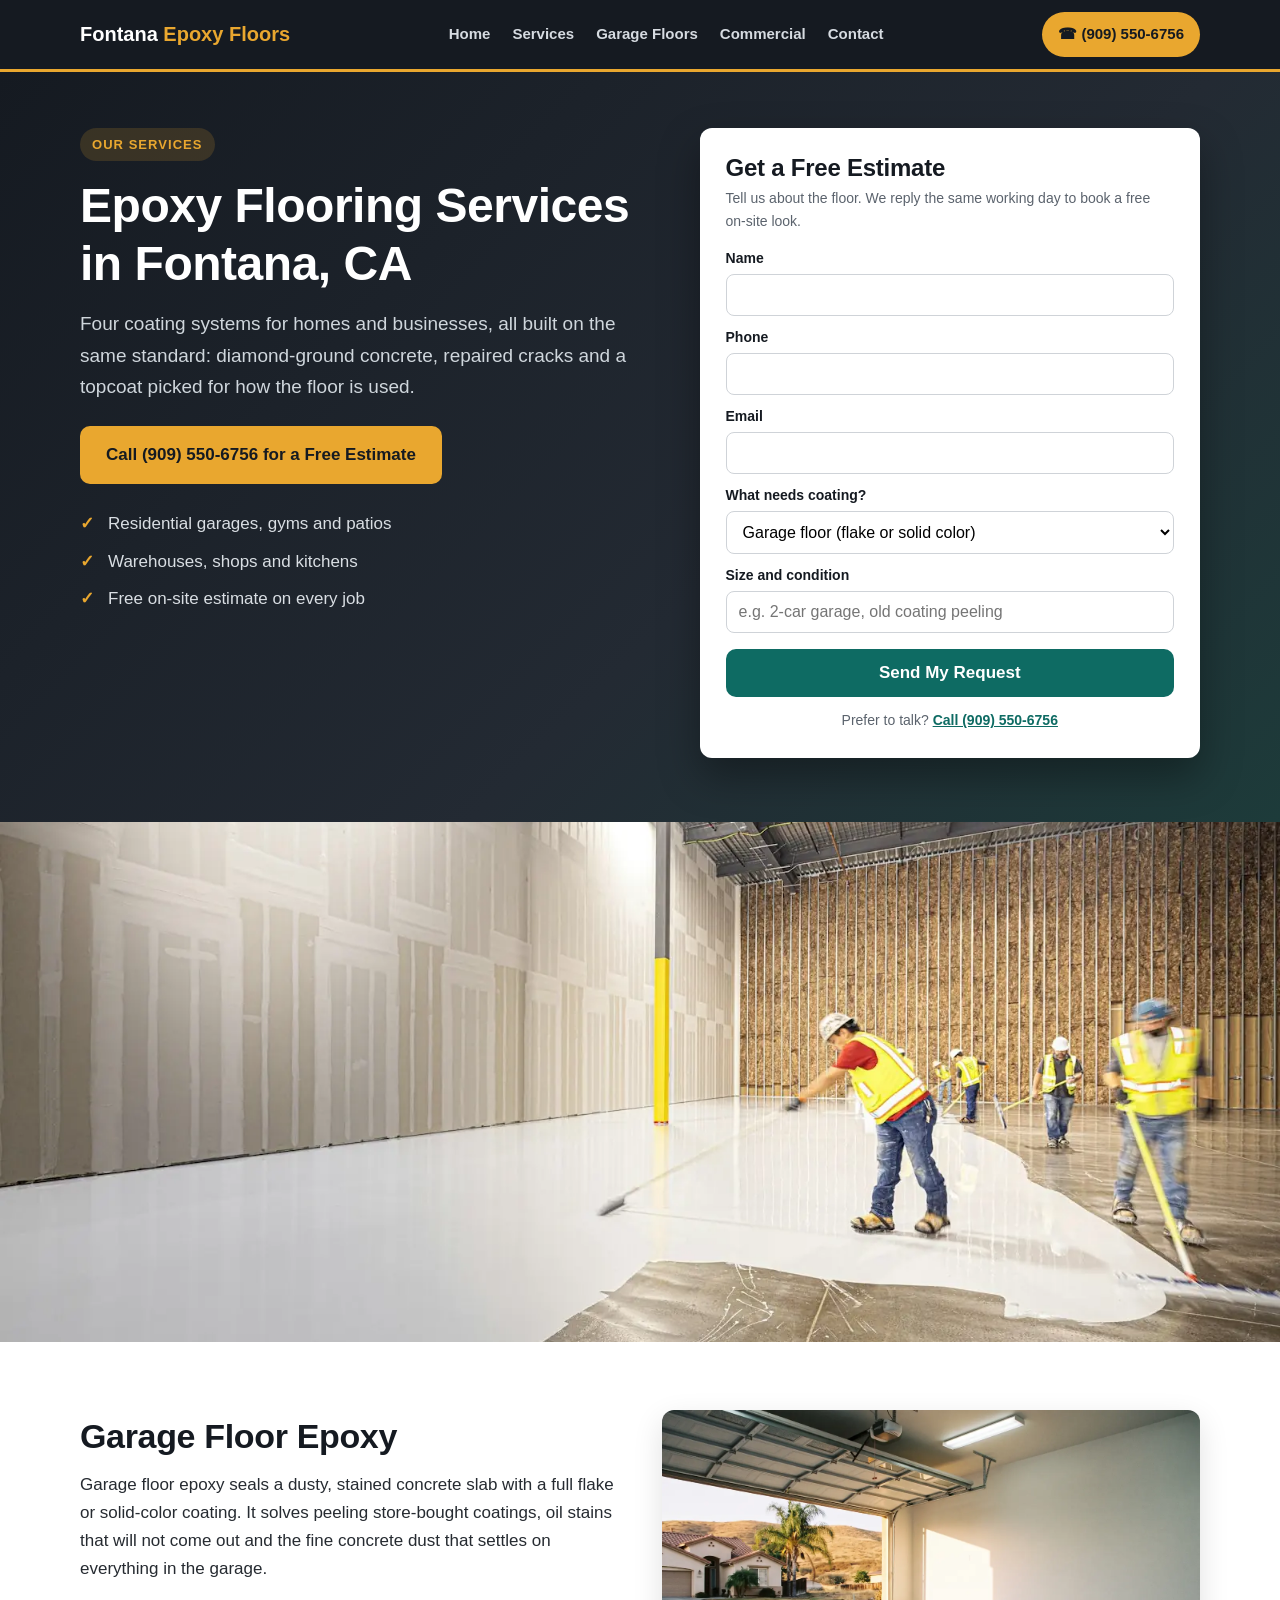
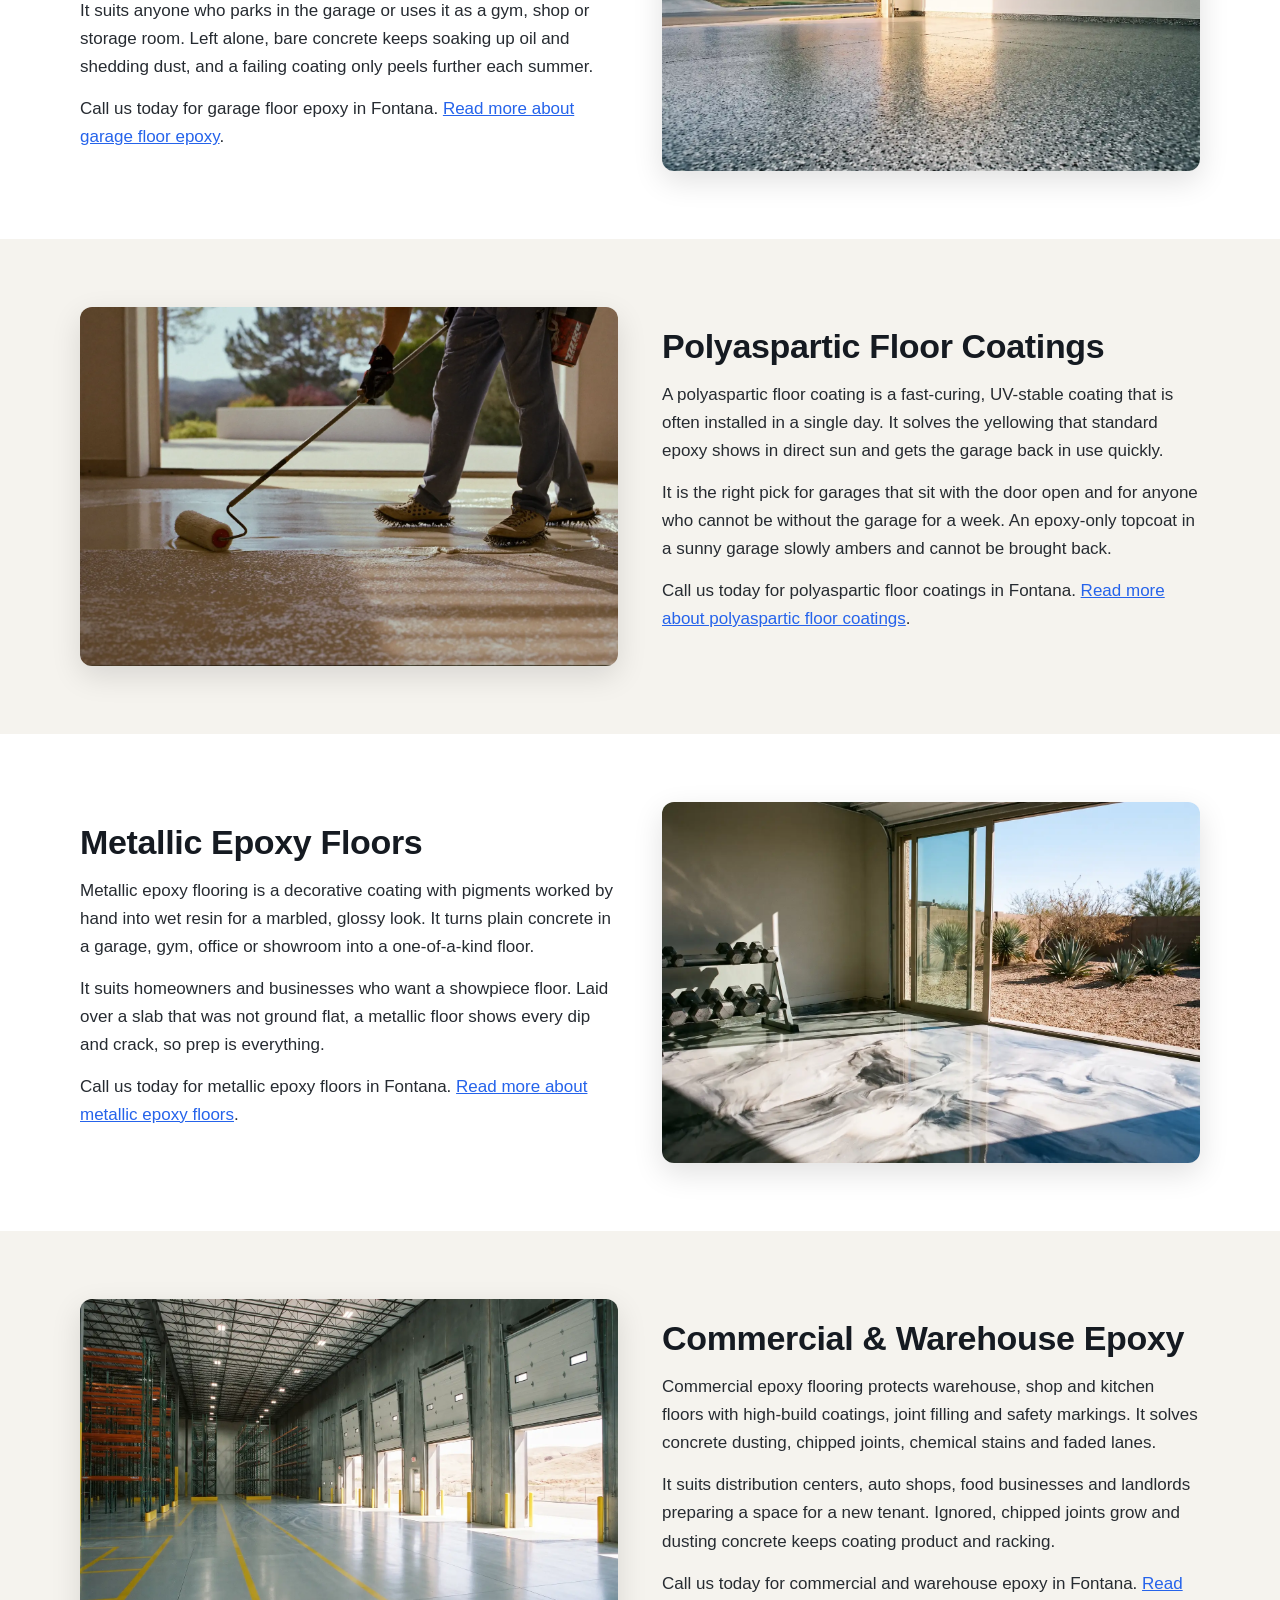
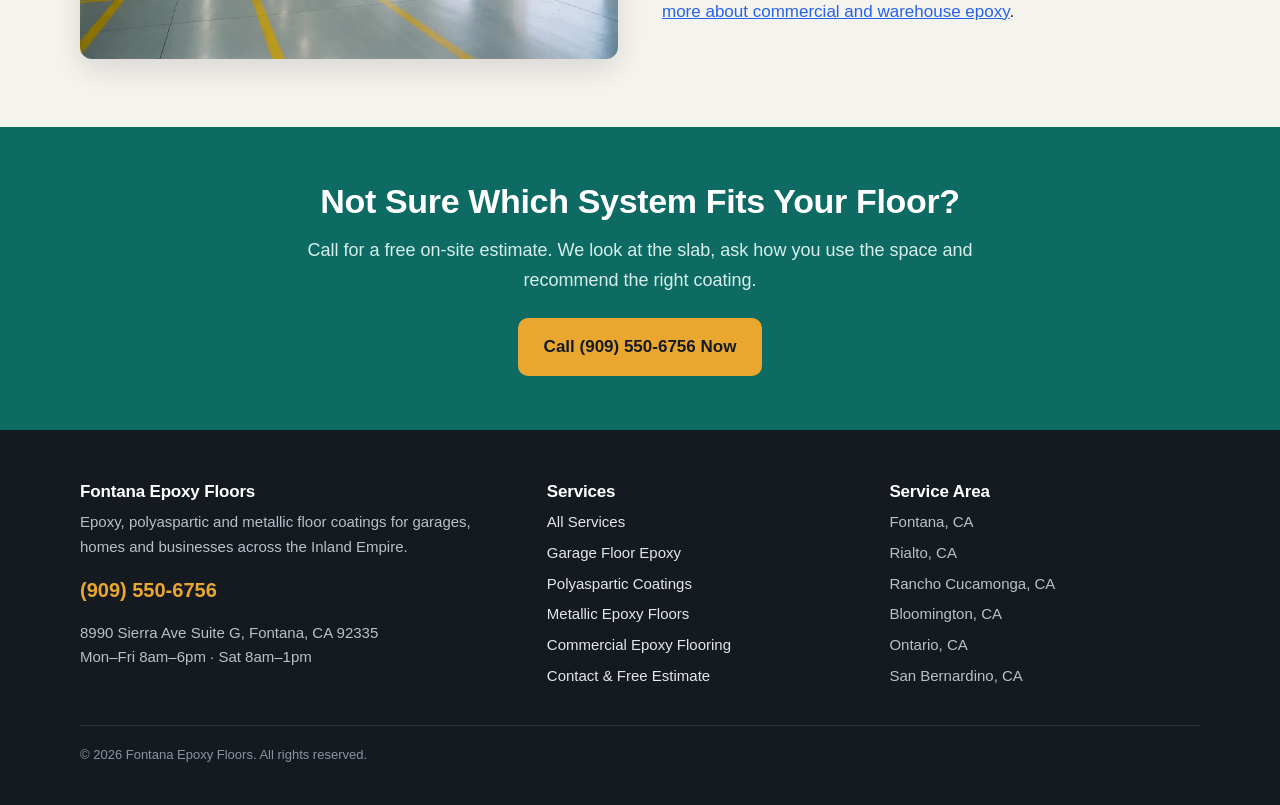
<file: services.html>
<!DOCTYPE html>
<html lang="en">
<head>
<meta charset="utf-8">
<meta name="viewport" content="width=device-width, initial-scale=1">
<title>Epoxy Flooring Services in Fontana, CA | Free Estimates</title>
<meta name="description" content="Epoxy flooring services in Fontana, CA: garage floor epoxy, polyaspartic, metallic and commercial coatings. Free on-site estimates: (909) 550-6756.">
<link rel="canonical" href="https://www.fontanaepoxyfloors.com/services.html">
<link rel="stylesheet" href="styles.css">
<script type="application/ld+json">
{
  "@context": "https://schema.org",
  "@type": "LocalBusiness",
  "name": "Fontana Epoxy Floors",
  "url": "https://www.fontanaepoxyfloors.com/",
  "telephone": "+1-909-550-6756",
  "image": "https://www.fontanaepoxyfloors.com/epoxy-flooring-fontana-hero.webp",
  "address": {
    "@type": "PostalAddress",
    "streetAddress": "8990 Sierra Ave Suite G",
    "addressLocality": "Fontana",
    "addressRegion": "CA",
    "postalCode": "92335",
    "addressCountry": "US"
  },
  "areaServed": [
    "Fontana, CA",
    "Rialto, CA",
    "Rancho Cucamonga, CA",
    "Bloomington, CA",
    "Ontario, CA",
    "San Bernardino, CA"
  ],
  "description": "Epoxy flooring services in Fontana, CA",
  "openingHours": [
    "Mo-Fr 08:00-18:00",
    "Sa 08:00-13:00"
  ]
}
</script>
<script type="application/ld+json">
{
  "@context": "https://schema.org",
  "@type": "Service",
  "serviceType": "Garage Floor Epoxy",
  "areaServed": "Fontana, CA",
  "provider": {
    "@type": "LocalBusiness",
    "name": "Fontana Epoxy Floors"
  }
}
</script>
<script type="application/ld+json">
{
  "@context": "https://schema.org",
  "@type": "Service",
  "serviceType": "Polyaspartic Floor Coatings",
  "areaServed": "Fontana, CA",
  "provider": {
    "@type": "LocalBusiness",
    "name": "Fontana Epoxy Floors"
  }
}
</script>
<script type="application/ld+json">
{
  "@context": "https://schema.org",
  "@type": "Service",
  "serviceType": "Metallic Epoxy Floors",
  "areaServed": "Fontana, CA",
  "provider": {
    "@type": "LocalBusiness",
    "name": "Fontana Epoxy Floors"
  }
}
</script>
<script type="application/ld+json">
{
  "@context": "https://schema.org",
  "@type": "Service",
  "serviceType": "Commercial & Warehouse Epoxy",
  "areaServed": "Fontana, CA",
  "provider": {
    "@type": "LocalBusiness",
    "name": "Fontana Epoxy Floors"
  }
}
</script>
</head>
<body>

<!-- NAV -->
<nav class="nav">
  <div class="nav-inner">
    <a class="brand" href="/">Fontana <span>Epoxy Floors</span></a>
    <div class="nav-links">
      <a href="/">Home</a>
      <a href="services.html">Services</a>
      <a href="garage-floor-epoxy-fontana.html">Garage Floors</a>
      <a href="commercial-epoxy-flooring-fontana.html">Commercial</a>
      <a href="contact.html">Contact</a>
    </div>
    <a class="nav-cta" href="tel:+19095506756">&#9742; (909) 550-6756</a>
  </div>
</nav>

<header class="hero">
  <div class="wrap hero-grid">
    <div class="hero-copy">
      <span class="eyebrow">Our Services</span>
      <h1>Epoxy Flooring Services in Fontana, CA</h1>
      <p class="hero-sub">Four coating systems for homes and businesses, all built on the same standard: diamond-ground concrete, repaired cracks and a topcoat picked for how the floor is used.</p>
      <a class="btn" href="tel:+19095506756">Call (909) 550-6756 for a Free Estimate</a>
      <ul class="hero-points">
        <li>Residential garages, gyms and patios</li>
        <li>Warehouses, shops and kitchens</li>
        <li>Free on-site estimate on every job</li>
      </ul>
    </div>
    <div class="hero-form">
      <h2>Get a Free Estimate</h2>
      <p class="form-note">Tell us about the floor. We reply the same working day to book a free on-site look.</p>
      <form action="https://formspree.io/f/mgavgjoe" method="POST">
        <input type="hidden" name="_subject" value="New Lead &mdash; Epoxy Flooring in Fontana">
        <label for="hf-name">Name</label>
        <input type="text" id="hf-name" name="name" autocomplete="name" required>
        <label for="hf-phone">Phone</label>
        <input type="tel" id="hf-phone" name="phone" autocomplete="tel" required>
        <label for="hf-email">Email</label>
        <input type="email" id="hf-email" name="email" autocomplete="email">
        <label for="hf-service">What needs coating?</label>
        <select id="hf-service" name="service">
          <option>Garage floor (flake or solid color)</option>
          <option>Polyaspartic one-day coating</option>
          <option>Metallic epoxy floor</option>
          <option>Commercial or warehouse floor</option>
          <option>Patio, gym or other space</option>
        </select>
        <label for="hf-details">Size and condition</label>
        <input type="text" id="hf-details" name="details" placeholder="e.g. 2-car garage, old coating peeling">
        <input type="text" name="_gotcha" style="display:none" tabindex="-1" autocomplete="off">
        <button type="submit">Send My Request</button>
      </form>
      <p class="form-alt">Prefer to talk? <a href="tel:+19095506756">Call (909) 550-6756</a></p>
    </div>
  </div>
</header>

<section class="hero-band">
  <img src="warehouse-floor-coating-fontana.webp" alt="Crew rolling a floor coating across a large commercial space" width="1600" height="1067">
</section>

<section class="section">
  <div class="wrap grid2">
    <div>
      <h2>Garage Floor Epoxy</h2>
      <p>Garage floor epoxy seals a dusty, stained concrete slab with a full flake or solid-color coating. It solves peeling store-bought coatings, oil stains that will not come out and the fine concrete dust that settles on everything in the garage.</p>
      <p>It suits anyone who parks in the garage or uses it as a gym, shop or storage room. Left alone, bare concrete keeps soaking up oil and shedding dust, and a failing coating only peels further each summer.</p>
      <p>Call us today for garage floor epoxy in Fontana. <a href="garage-floor-epoxy-fontana.html" style="color: #2563eb; text-decoration: underline;">Read more about garage floor epoxy</a>.</p>
    </div>
    <div class="figure">
      <a href="garage-floor-epoxy-fontana.html"><img src="flake-garage-floor-fontana.webp" alt="Full flake garage floor epoxy coating in a two-car garage" width="1400" height="939" loading="lazy"></a>
    </div>
  </div>
</section>

<section class="section alt">
  <div class="wrap grid2">
    <div class="figure">
      <a href="polyaspartic-garage-floor-fontana.html"><img src="polyaspartic-topcoat-fontana.webp" alt="Polyaspartic topcoat being rolled over a flake garage floor" width="1600" height="1067" loading="lazy"></a>
    </div>
    <div>
      <h2>Polyaspartic Floor Coatings</h2>
      <p>A polyaspartic floor coating is a fast-curing, UV-stable coating that is often installed in a single day. It solves the yellowing that standard epoxy shows in direct sun and gets the garage back in use quickly.</p>
      <p>It is the right pick for garages that sit with the door open and for anyone who cannot be without the garage for a week. An epoxy-only topcoat in a sunny garage slowly ambers and cannot be brought back.</p>
      <p>Call us today for polyaspartic floor coatings in Fontana. <a href="polyaspartic-garage-floor-fontana.html" style="color: #2563eb; text-decoration: underline;">Read more about polyaspartic floor coatings</a>.</p>
    </div>
  </div>
</section>

<section class="section">
  <div class="wrap grid2">
    <div>
      <h2>Metallic Epoxy Floors</h2>
      <p>Metallic epoxy flooring is a decorative coating with pigments worked by hand into wet resin for a marbled, glossy look. It turns plain concrete in a garage, gym, office or showroom into a one-of-a-kind floor.</p>
      <p>It suits homeowners and businesses who want a showpiece floor. Laid over a slab that was not ground flat, a metallic floor shows every dip and crack, so prep is everything.</p>
      <p>Call us today for metallic epoxy floors in Fontana. <a href="metallic-epoxy-flooring-fontana.html" style="color: #2563eb; text-decoration: underline;">Read more about metallic epoxy floors</a>.</p>
    </div>
    <div class="figure">
      <a href="metallic-epoxy-flooring-fontana.html"><img src="metallic-epoxy-floor-fontana.webp" alt="Metallic epoxy floor with pearl and charcoal swirls" width="1600" height="1073" loading="lazy"></a>
    </div>
  </div>
</section>

<section class="section alt">
  <div class="wrap grid2">
    <div class="figure">
      <a href="commercial-epoxy-flooring-fontana.html"><img src="commercial-epoxy-floor-fontana.webp" alt="Coated warehouse floor with yellow forklift lanes" width="1600" height="1073" loading="lazy"></a>
    </div>
    <div>
      <h2>Commercial &amp; Warehouse Epoxy</h2>
      <p>Commercial epoxy flooring protects warehouse, shop and kitchen floors with high-build coatings, joint filling and safety markings. It solves concrete dusting, chipped joints, chemical stains and faded lanes.</p>
      <p>It suits distribution centers, auto shops, food businesses and landlords preparing a space for a new tenant. Ignored, chipped joints grow and dusting concrete keeps coating product and racking.</p>
      <p>Call us today for commercial and warehouse epoxy in Fontana. <a href="commercial-epoxy-flooring-fontana.html" style="color: #2563eb; text-decoration: underline;">Read more about commercial and warehouse epoxy</a>.</p>
    </div>
  </div>
</section>

<section class="cta-band">
  <div class="wrap">
    <h2>Not Sure Which System Fits Your Floor?</h2>
    <p>Call for a free on-site estimate. We look at the slab, ask how you use the space and recommend the right coating.</p>
    <a class="btn" href="tel:+19095506756">Call (909) 550-6756 Now</a>
  </div>
</section>

<!-- FOOTER -->
<footer class="footer">
  <div class="wrap">
    <div class="footer-grid">
      <div>
        <h3>Fontana Epoxy Floors</h3>
        <p>Epoxy, polyaspartic and metallic floor coatings for garages, homes and businesses across the Inland Empire.</p>
        <p><a class="footer-phone" href="tel:+19095506756">(909) 550-6756</a></p>
        <p>8990 Sierra Ave Suite G, Fontana, CA 92335<br>Mon&ndash;Fri 8am&ndash;6pm &middot; Sat 8am&ndash;1pm</p>
      </div>
      <div>
        <h3>Services</h3>
        <ul>
          <li><a href="services.html">All Services</a></li>
          <li><a href="garage-floor-epoxy-fontana.html">Garage Floor Epoxy</a></li>
          <li><a href="polyaspartic-garage-floor-fontana.html">Polyaspartic Coatings</a></li>
          <li><a href="metallic-epoxy-flooring-fontana.html">Metallic Epoxy Floors</a></li>
          <li><a href="commercial-epoxy-flooring-fontana.html">Commercial Epoxy Flooring</a></li>
          <li><a href="contact.html">Contact &amp; Free Estimate</a></li>
        </ul>
      </div>
      <div>
        <h3>Service Area</h3>
        <ul>
          <li>Fontana, CA</li>
          <li>Rialto, CA</li>
          <li>Rancho Cucamonga, CA</li>
          <li>Bloomington, CA</li>
          <li>Ontario, CA</li>
          <li>San Bernardino, CA</li>
        </ul>
      </div>
    </div>
    <p class="copy">&copy; 2026 Fontana Epoxy Floors. All rights reserved.</p>
  </div>
</footer>

</body>
</html>
</file>
<file: styles.css>
/* Fontana Epoxy Floors - graphite / deep teal / desert gold */
:root{
  --ink:#151a21;
  --ink-2:#232a33;
  --teal:#0e6b63;
  --teal-dark:#0a524c;
  --gold:#e9a72f;
  --gold-soft:#fbf1dc;
  --sand:#f5f3ee;
  --line:#e2ded5;
  --text:#262b31;
  --muted:#5b636d;
  --white:#ffffff;
  --link:#2563eb;
  --radius:12px;
}
*{box-sizing:border-box;margin:0;padding:0}
html{-webkit-text-size-adjust:100%}
body{font-family:-apple-system,BlinkMacSystemFont,"Segoe UI",Roboto,"Helvetica Neue",Arial,sans-serif;color:var(--text);background:var(--white);line-height:1.65;font-size:17px}
img{max-width:100%;height:auto;display:block}
a{color:inherit}
h1,h2,h3{color:var(--ink);line-height:1.2;font-weight:800;letter-spacing:-0.01em}
h1{font-size:clamp(32px,5vw,48px)}
h2{font-size:clamp(25px,3.4vw,34px);margin-bottom:14px}
h3{font-size:20px;margin-bottom:8px}
p{margin-bottom:14px}
.wrap{max-width:1160px;margin:0 auto;padding:0 20px}
.narrow{max-width:820px}

/* NAV */
.nav{position:sticky;top:0;z-index:50;background:var(--ink);border-bottom:3px solid var(--gold)}
.nav-inner{max-width:1160px;margin:0 auto;padding:12px 20px;display:flex;align-items:center;justify-content:space-between;gap:16px}
.brand{color:var(--white);text-decoration:none;font-weight:800;font-size:20px;white-space:nowrap}
.brand span{color:var(--gold)}
.nav-links{display:flex;gap:22px}
.nav-links a{color:#d6dbe1;text-decoration:none;font-size:15px;font-weight:600}
.nav-links a:hover{color:var(--white)}
.nav-cta{background:var(--gold);color:var(--ink);text-decoration:none;font-weight:800;padding:10px 16px;border-radius:999px;white-space:nowrap;font-size:15px}
@media(max-width:900px){.nav-links{display:none}.brand{font-size:17px}.nav-cta{font-size:14px;padding:9px 12px}}

/* HERO */
.hero{background:linear-gradient(135deg,var(--ink) 0%,var(--ink-2) 60%,#1d3b3a 100%);color:#e8ecef;padding:56px 0 64px}
.hero-grid{display:grid;grid-template-columns:1.15fr 1fr;gap:44px;align-items:start}
.eyebrow{display:inline-block;background:rgba(233,167,47,.16);color:var(--gold);font-size:13px;font-weight:800;letter-spacing:.08em;text-transform:uppercase;padding:6px 12px;border-radius:999px;margin-bottom:16px}
.hero h1{color:var(--white);margin-bottom:16px}
.hero-sub{font-size:19px;color:#cfd6dc;margin-bottom:24px;max-width:600px}
.btn{display:inline-block;background:var(--gold);color:var(--ink);text-decoration:none;font-weight:800;padding:15px 26px;border-radius:10px;font-size:17px}
.btn:hover{background:#f3b94d}
.btn-teal{background:var(--teal);color:var(--white)}
.btn-teal:hover{background:var(--teal-dark)}
.hero-points{list-style:none;margin-top:26px}
.hero-points li{padding-left:28px;position:relative;margin-bottom:9px;color:#d9dee3}
.hero-points li:before{content:"\2713";position:absolute;left:0;color:var(--gold);font-weight:900}
.hero-form{background:var(--white);color:var(--text);border-radius:var(--radius);padding:26px;box-shadow:0 18px 40px rgba(0,0,0,.35)}
.hero-form h2{font-size:24px;margin-bottom:4px}
.form-note{font-size:14px;color:var(--muted);margin-bottom:14px}
.hero-form label,.contact-form label{display:block;font-size:14px;font-weight:700;margin:10px 0 4px;color:var(--ink)}
.hero-form input,.hero-form select,.contact-form input,.contact-form select,.contact-form textarea{width:100%;padding:11px 12px;border:1px solid #cfd3d8;border-radius:8px;font-size:16px;font-family:inherit;background:var(--white)}
.contact-form textarea{min-height:120px}
.hero-form button,.contact-form button{width:100%;margin-top:16px;background:var(--teal);color:var(--white);border:0;border-radius:10px;padding:14px;font-size:17px;font-weight:800;cursor:pointer}
.hero-form button:hover,.contact-form button:hover{background:var(--teal-dark)}
.form-alt{font-size:14px;margin:12px 0 0;text-align:center;color:var(--muted)}
.form-alt a{color:var(--teal);font-weight:800}
@media(max-width:900px){.hero-grid{grid-template-columns:1fr}.hero{padding:40px 0 48px}}

.hero-band img{width:100%;max-height:520px;object-fit:cover}

/* SECTIONS */
.section{padding:68px 0}
.section.alt{background:var(--sand)}
.lead{font-size:18px;color:var(--muted);max-width:760px;margin-bottom:30px}
.grid2{display:grid;grid-template-columns:1fr 1fr;gap:44px;align-items:center}
.grid3{display:grid;grid-template-columns:repeat(3,1fr);gap:22px}
.figure img{border-radius:var(--radius);box-shadow:0 10px 30px rgba(0,0,0,.12)}
.card{background:var(--white);border:1px solid var(--line);border-radius:var(--radius);padding:22px}
.section.alt .card{border-color:#e7e2d7}
.card p{margin-bottom:0;color:var(--muted);font-size:16px}
.checks{list-style:none;margin-top:8px}
.checks li{padding-left:28px;position:relative;margin-bottom:8px}
.checks li:before{content:"\2713";position:absolute;left:0;color:var(--teal);font-weight:900}
.xlist{list-style:none;margin-top:8px}
.xlist li{padding-left:28px;position:relative;margin-bottom:8px}
.xlist li:before{content:"\2715";position:absolute;left:0;color:#b4443a;font-weight:900}
@media(max-width:900px){.grid2,.grid3{grid-template-columns:1fr}.section{padding:52px 0}}

/* SERVICE CARDS */
.svc-grid{display:grid;grid-template-columns:repeat(4,1fr);gap:20px}
.svc-card{background:var(--white);border-radius:var(--radius);overflow:hidden;border:1px solid var(--line);display:flex;flex-direction:column}
.svc-card img{aspect-ratio:3/2;object-fit:cover;width:100%}
.svc-body{padding:18px;display:flex;flex-direction:column;flex:1}
.svc-body p{font-size:15px;color:var(--muted);flex:1}
.svc-link{color:var(--teal);font-weight:800;text-decoration:none;font-size:15px}
.svc-link:hover{text-decoration:underline}
@media(max-width:1000px){.svc-grid{grid-template-columns:repeat(2,1fr)}}
@media(max-width:560px){.svc-grid{grid-template-columns:1fr}}

/* STEPS */
.steps{counter-reset:step;display:grid;grid-template-columns:repeat(5,1fr);gap:16px}
.step{background:var(--white);border-top:4px solid var(--teal);border-radius:var(--radius);padding:20px;box-shadow:0 4px 14px rgba(0,0,0,.05)}
.step:before{counter-increment:step;content:counter(step);display:inline-flex;align-items:center;justify-content:center;width:34px;height:34px;border-radius:50%;background:var(--gold-soft);color:var(--ink);font-weight:900;margin-bottom:10px}
.step p{font-size:15px;color:var(--muted);margin:0}
@media(max-width:1000px){.steps{grid-template-columns:1fr 1fr}}
@media(max-width:560px){.steps{grid-template-columns:1fr}}

/* CALLOUT / CTA */
.callout{background:var(--gold-soft);border-left:5px solid var(--gold);border-radius:var(--radius);padding:22px 24px;margin:20px 0}
.callout p:last-child{margin-bottom:0}
.cta-band{background:var(--teal);color:var(--white);padding:54px 0;text-align:center}
.cta-band h2{color:var(--white)}
.cta-band p{color:#d8efec;font-size:18px;max-width:680px;margin:0 auto 22px}

/* COMPARE TABLE */
.compare{width:100%;border-collapse:collapse;background:var(--white);border-radius:var(--radius);overflow:hidden;font-size:16px}
.compare th,.compare td{padding:13px 14px;border-bottom:1px solid var(--line);text-align:left;vertical-align:top}
.compare th{background:var(--ink);color:var(--white);font-size:15px}
.table-scroll{overflow-x:auto}

/* FAQ */
.faq{display:grid;grid-template-columns:1fr 1fr;gap:18px}
.faq-item{background:var(--white);border:1px solid var(--line);border-radius:var(--radius);padding:22px}
.faq-item h3{font-size:18px}
.faq-item p{margin:0;color:var(--muted);font-size:16px}
@media(max-width:900px){.faq{grid-template-columns:1fr}}

/* CONTACT */
.contact-grid{display:grid;grid-template-columns:1.2fr 1fr;gap:40px;align-items:start}
.info-card{background:var(--sand);border-radius:var(--radius);padding:24px}
.info-card p{margin-bottom:10px}
.info-card a{color:var(--teal);font-weight:800}
@media(max-width:900px){.contact-grid{grid-template-columns:1fr}}

/* FOOTER */
.footer{background:var(--ink);color:#b9c0c8;padding:52px 0 26px;font-size:15px}
.footer-grid{display:grid;grid-template-columns:1.4fr 1fr 1fr;gap:32px}
.footer h3{color:var(--white);font-size:17px}
.footer a{color:#e3e7eb;text-decoration:none}
.footer a:hover{text-decoration:underline}
.footer ul{list-style:none}
.footer li{margin-bottom:6px}
.footer-phone{color:var(--gold)!important;font-weight:800;font-size:20px}
.copy{border-top:1px solid #2c343e;margin-top:30px;padding-top:18px;font-size:13px;color:#8b949e}
@media(max-width:900px){.footer-grid{grid-template-columns:1fr}}
</file>
